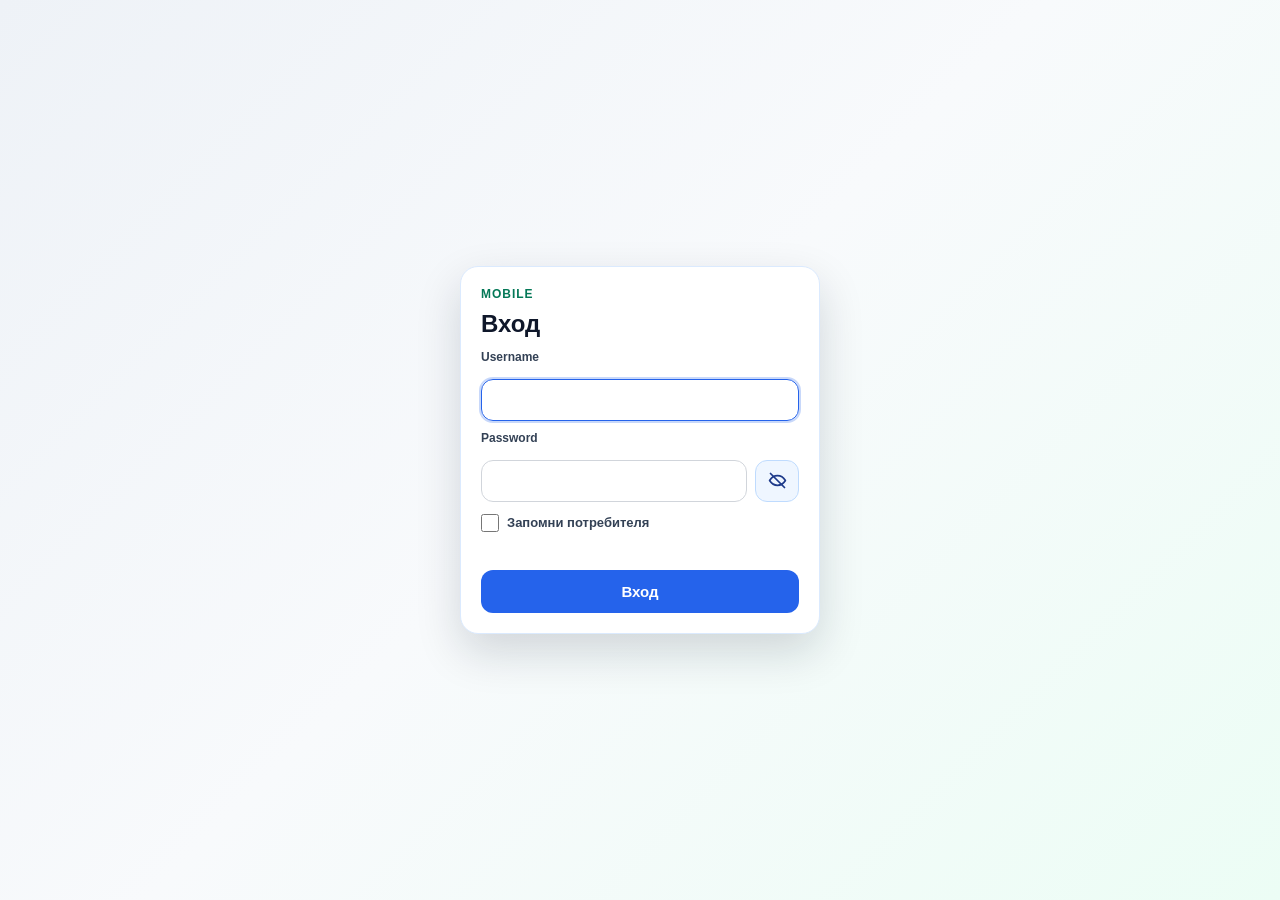
<file: index.html>
<!doctype html>
<html lang="bg">
<!-- Generated by Codex: modular v203 shell extracted from v202. -->
<head>
  <meta charset="utf-8" />
  <meta name="viewport" content="width=device-width, initial-scale=1" />
  <meta name="theme-color" content="#0f5f65" />
  <meta name="mobile-web-app-capable" content="yes" />
  <meta name="apple-mobile-web-app-capable" content="yes" />
  <meta name="apple-mobile-web-app-title" content="Отстъпки" />
  <meta name="apple-mobile-web-app-status-bar-style" content="default" />
  <title>История на отстъпки по хотели Mobile v203 Modular</title>
  <link rel="icon" href="data:," />
  <link rel="manifest" href="manifest.webmanifest?v=20260716-pwa-1" />
  <link rel="apple-touch-icon" href="assets/pwa-icon-192.png?v=20260716-pwa-1" />
  <link rel="stylesheet" href="assets/mobile.css?v=20260716-mobile-hide-week-header-1" />
</head>
<body class="mobile-auth-locked mobile-redesign-v1">
<div class="mobile-auth-screen no-print" id="mobileAuthScreen">
  <form class="mobile-auth-panel" id="mobileAuthForm" autocomplete="on">
    <div class="mobile-auth-kicker">Mobile</div>
    <h2>Вход</h2>
    <label for="mobileAuthUsername">Username</label>
    <input id="mobileAuthUsername" name="username" type="text" autocomplete="username" autocapitalize="none" spellcheck="false" />
    <label for="mobileAuthPassword">Password</label>
    <div class="mobile-auth-password-row">
      <input id="mobileAuthPassword" name="password" type="password" autocomplete="current-password" />
      <button class="mobile-auth-password-toggle" id="mobileAuthPasswordToggle" type="button" aria-label="Покажи паролата" aria-pressed="false">
        <svg class="mobile-auth-eye mobile-auth-eye-open" viewBox="0 0 24 24" aria-hidden="true">
          <path d="M2.5 12s3.5-6 9.5-6 9.5 6 9.5 6-3.5 6-9.5 6-9.5-6-9.5-6Z"></path>
          <circle cx="12" cy="12" r="2.8"></circle>
        </svg>
        <svg class="mobile-auth-eye mobile-auth-eye-closed" viewBox="0 0 24 24" aria-hidden="true">
          <path d="M3 12s3.4-5.5 9-5.5 9 5.5 9 5.5-3.4 5.5-9 5.5S3 12 3 12Z"></path>
          <path d="M4 4l16 16"></path>
        </svg>
      </button>
    </div>
    <label class="mobile-auth-remember">
      <input id="mobileAuthRemember" type="checkbox" />
      <span>Запомни потребителя</span>
    </label>
    <div class="mobile-auth-error" id="mobileAuthError" role="alert" aria-live="polite"></div>
    <button class="primary mobile-auth-submit" type="submit">Вход</button>
  </form>
</div>
<header>
  <button class="mobile-menu-btn no-print" id="mobileMenuBtn" type="button" aria-label="Отвори меню">☰ Меню</button>
  <h1>История на отстъпки по хотели Mobile v203 Modular</h1>
  <a class="top-nav-link rescheck-link no-print" href="https://svetlicha.github.io/EffectHotels/" target="_blank" rel="noopener">ResCheck</a>
  <a class="top-nav-link segments-link no-print" href="https://svetlicha.github.io/Segments/" target="_blank" rel="noopener">Segments</a>
</header>

<button class="sidebar-edge-toggle no-print" id="sidebarToggleBtn" type="button" aria-pressed="false" aria-label="Скрий лявото меню" title="Скрий лявото меню">◀</button>
<div class="mobile-sidebar-backdrop no-print" id="mobileSidebarBackdrop" aria-hidden="true"></div>

<div class="layout">
  <aside class="card sidebar">
    <button class="primary" id="newWeekBtn">Копирай седмица</button>
    <div class="search">
      <label for="searchInput">Търсене в историята</label>
      <input id="searchInput" type="search" placeholder="Хотел, секция, седмица, процент..." />
    </div>
    <div class="button-row">
      <button class="small" id="exportBtn">Експорт</button>
      <label class="file-label small" for="importInput">Импорт</label>
      <input class="hidden" id="importInput" type="file" accept="application/json" />
    </div>
    <div class="cloud-sync">
      <div class="cloud-sync-title">
        <h3><img class="google-drive-icon" src="[data-uri]" alt="" aria-hidden="true" /><span>Google Drive</span></h3>
        <button class="small cloud-url-toggle" id="toggleGoogleUrlBtn" type="button">URL</button>
      </div>
      <div id="googleUrlSettings" class="cloud-url-settings hidden">
        <label for="googleScriptUrlInput">Apps Script Web App URL</label>
        <input id="googleScriptUrlInput" type="url" placeholder="https://script.google.com/macros/s/.../exec" />
      </div>
      <div class="button-row">
        <button class="small hidden" id="testGoogleSyncBtn" type="button">Тест</button>
        <button class="small success" id="saveGoogleSyncBtn" type="button">Запази</button>
        <button class="small" id="loadGoogleSyncBtn" type="button">Зареди</button>
        <button class="small" id="googleBackupsBtn" type="button">Бекъпи</button>
      </div>
      <div id="googleBackupsPanel" class="google-backups-panel hidden">
        <div class="google-backups-head">
          <strong>Google backup-и</strong>
          <button class="small" id="refreshGoogleBackupsBtn" type="button">Обнови</button>
        </div>
        <div id="googleBackupsList" class="google-backups-list"></div>
        <button class="small google-backup-file-btn" id="chooseGoogleBackupFileBtn" type="button">Избери backup файл</button>
        <input class="hidden" id="googleBackupFileInput" type="file" accept="application/json,.json" />
      </div>
      <div id="googleSyncStatus" class="cloud-status">URL е скрит. Натисни „URL“ само ако трябва да го промениш.</div>
    </div>
    <div id="todayTasksPreview" class="today-tasks-preview hidden no-print" aria-live="polite"></div>
    <div class="notice">Данните се пазят в този браузър. Седмиците вляво са групирани по година и месец. За сигурност използвай „Експорт“, за да запазиш архивен JSON файл.</div>
    <div class="week-list" id="weekList"></div>
  </aside>
  <main class="card main" id="mainPanel"></main>
</div>

<template id="weekTemplate">
  <div>
    <div class="toolbar">
      <div>
        <div class="week-heading">
          <h2 id="weekTitle"></h2>
          <div class="week-options no-print">
            <button id="weekOptionsBtn" type="button">Опции ▾</button>
            <div id="weekOptionsMenu" class="week-options-menu hidden">
              <button id="duplicateWeekBtn" type="button">Дублирай за следваща седмица</button>
              <button id="printBtn" type="button">Принт / PDF</button>
              <button id="saveWeekOptionsBtn" class="primary" type="button">Запази</button>
              <button class="danger" id="deleteWeekBtn" type="button">Изтрий седмицата</button>
            </div>
          </div>
        </div>
        <div class="muted" id="updatedInfo"></div>
      </div>
    </div>

    <div class="form-grid no-print">
      <div><label for="startDate">Начална дата на седмицата</label><input id="startDate" type="text" inputmode="numeric" placeholder="дд.мм" data-calendar="true" readonly /></div>
      <div><label for="endDate">Крайна дата на седмицата</label><input id="endDate" type="text" inputmode="numeric" placeholder="дд.мм" data-calendar="true" readonly /></div>
      <div><label for="customTitle">Име на страницата</label><input id="customTitle" type="text" placeholder="Автоматично: 5.05 - 11.05" /></div>
    </div>

    <div class="quick-access-row no-print">
      <span class="quick-access-label">Бърз достъп:</span>
      <button class="small" type="button" data-quick-section="roomTypes">Типове стаи</button>
      <button class="small" type="button" data-quick-section="nights">Нощувки</button>
      <button class="small" type="button" data-quick-section="mapping">Мапинг</button>
      <button class="small" type="button" data-quick-section="prices">Цени</button>
      <button class="small" type="button" data-quick-section="ultra">Ултра Ол Инклузив</button>
      <button class="small" type="button" data-quick-section="discounts">Отстъпки по хотели</button>
      <button class="small" type="button" data-quick-section="discountReservations">Резервации с отстъпки</button>
      <button class="small" type="button" data-quick-section="form">Форма</button>
      <button class="small" type="button" data-quick-section="email">Таблица с имейли</button>
      <button class="small" type="button" data-quick-section="contracts">Договори</button>
      <button class="small" type="button" data-quick-section="tasks">Задачи</button>
      <button class="small" type="button" data-quick-section="cancellations">Анулации и Депозити</button>
      <div class="section-colors-wrap">
        <button class="small" id="sectionColorsToggle" type="button">🎨 Цветове</button>
        <div class="section-colors-panel hidden" id="sectionColorsPanel">
          <div class="section-colors-title">Цветове по раздели</div>
          <div class="section-colors-list" id="sectionColorsList"></div>
        </div>
      </div>
    </div>

    <section class="section no-print" id="tasksSection">
      <div class="section-title">
        <div>
          <button class="section-toggle" id="toggleTasksBtn" type="button">▶ Задачи</button>
          <p>Самостоятелен reminder календар: задачите се пазят по дата и се виждат във всяка седмица.</p>
        </div>
        <div class="section-save-actions no-print"><button class="primary small section-json-save-btn" data-section-save="tasks" type="button">Запази</button></div>
      </div>

      <div id="tasksEditor" class="hidden">
        <div class="tasks-layout">
          <div class="tasks-panel">
            <div class="tasks-toolbar">
              <div>
                <h4 id="tasksSelectedTitle">Задачи за днес</h4>
                <div class="tasks-summary" id="tasksSummary"></div>
              </div>
              <div class="button-row no-print" style="margin-top:0">
                <span class="task-date-badge" id="tasksSelectedBadge"></span>
                <button class="small" id="tasksTodayBtn" type="button">Днес</button>
              </div>
            </div>

            <div id="tasksDueReminders" class="task-reminders-box hidden"></div>



            <div class="task-search-card no-print">
              <div class="task-search-head">
                <strong>🔎 Търсене в задачи и бележки</strong>
                <span class="task-search-count" id="taskSearchCount"></span>
              </div>
              <div class="task-search-row">
                <input id="taskSearchInput" type="search" placeholder="Търси във всички задачи и бележки..." autocomplete="off" />
                <button class="small" id="clearTaskSearchBtn" type="button">Изчисти</button>
              </div>
              <div id="taskSearchResults" class="task-search-results hidden"></div>
            </div>

            <div class="task-add-row no-print">
              <div>
                <label for="newTaskInput">Нова задача</label>
                <textarea id="newTaskInput" rows="2" placeholder="Например: провери договор, изпрати оферта..."></textarea>
              </div>
              <div>
                <label for="newTaskDate">Дата</label>
                <input id="newTaskDate" class="task-date-input" type="date" />
              </div>
              <div class="task-reminder-picker-field">
                <label>Напомни</label>
                <input id="newTaskReminder" type="hidden" value="none" />
                <button id="newTaskReminderButton" class="task-reminder-button" type="button" title="Без напомняне" aria-label="Избери напомняне">🔔 <span id="newTaskReminderLabel">Без</span></button>
              </div>
              <button id="addTaskBtn" class="success" type="button">+ Добави</button>
            </div>

            <div id="tasksList" class="task-list"></div>
            <div class="task-notes-card">
              <div class="task-notes-head">
                <div>
                  <h4>Бележки за деня</h4>
                  <div class="muted">Свободно поле за бележки към избраната дата. Запазва се отделно за всеки ден.</div>
                </div>
                <button id="toggleTaskNotesToolbarBtn" class="small task-notes-format-toggle no-print" type="button" aria-expanded="false">Aa Формат</button>
              </div>
              <div class="task-notes-toolbar no-print hidden" id="taskNotesToolbar">
                <button type="button" data-task-note-cmd="bold"><b>B</b></button>
                <button type="button" data-task-note-cmd="italic"><i>I</i></button>
                <button type="button" data-task-note-cmd="underline"><u>U</u></button>
                <button type="button" class="task-notes-color-button red" data-task-note-cmd="foreRed">A червен</button>
                <button type="button" class="task-notes-color-button blue" data-task-note-cmd="foreBlue">A син</button>
                <button type="button" class="task-notes-color-button green" data-task-note-cmd="foreGreen">A зелен</button>
                <button type="button" class="task-notes-color-button mark-yellow" data-task-note-cmd="bgYellow">Фон жълт</button>
                <button type="button" class="task-notes-color-button mark-green" data-task-note-cmd="bgGreen">Фон зелен</button>
                <button type="button" class="task-notes-color-button mark-blue" data-task-note-cmd="bgBlue">Фон син</button>
                <span class="task-note-toolbar-separator"></span>
                <button type="button" data-task-note-cmd="insertUnorderedList">• Списък</button>
                <button type="button" data-task-note-cmd="insertOrderedList">1. Списък</button>
                <button type="button" data-task-note-cmd="insertCheckbox">☑ Отметка</button>
                <span class="task-note-toolbar-separator"></span>
                <button type="button" data-task-note-cmd="heading">Заглавие</button>
                <button type="button" data-task-note-cmd="paragraph">Текст</button>
                <button type="button" data-task-note-cmd="removeFormat">Изчисти формат</button>
              </div>
              <div id="taskNotesBox" class="task-notes-box" contenteditable="true" data-placeholder="Напиши бележки за деня... Можеш да използваш отметки, списъци, цветове и форматиране."></div>
              <div class="task-notes-hint">Бележките се записват автоматично. За отметка използвай бутона „☑ Отметка“. Във формат менюто можеш да сменяш цвета на текста или да маркираш с фон.</div>
            </div>

          </div>

          <div class="tasks-calendar-card no-print" id="tasksCalendarCard">
            <div class="tasks-calendar-heading"><span>📅 Календар</span><span id="tasksCalendarMiniInfo"></span></div>
            <div class="task-calendar-head">
              <button class="task-calendar-nav" id="tasksPrevMonthBtn" type="button">‹</button>
              <div class="task-calendar-title" id="tasksCalendarTitle"></div>
              <button class="task-calendar-nav" id="tasksNextMonthBtn" type="button">›</button>
            </div>
            <div class="task-calendar-grid" id="tasksCalendarGrid"><div class="tasks-calendar-loading">Календарът се зарежда...</div></div>
            <div class="tasks-calendar-note">Календарът е отделен от всички други раздели. Можеш да планираш бъдещи задачи и да избереш кога да се покажат като напомняне.</div>
          </div>
        </div>
      </div>
    </section>


    <section class="section no-print">
      <div class="section-title">
        <div>
          <button class="section-toggle" id="toggleHotelsBtn" type="button">▶ Хотели</button>
          <p>Тази секция е постоянна за всички седмици. Промяната на хотел важи навсякъде.</p>
        </div>
        <div class="section-save-actions no-print"><button class="primary small section-json-save-btn" data-section-save="hotels" type="button">Запази</button></div>
      </div>
      <div id="hotelsEditor" class="hidden">
        <div class="button-row"><button id="addHotelBtn">+ Добави хотел</button></div>
        <div class="hotel-tabs no-print" id="hotelManageTabs"></div>
        <div class="hotel-detail-panel" id="hotelDetailsPanel"></div>

        <div class="hotel-nights-section no-print" id="hotelNightsSection">
          <button class="section-toggle hotel-nights-toggle" id="toggleHotelNightsBtn" type="button">▶ Нощувки</button>
          <div id="hotelNightsPanel" class="hotel-nights-panel hidden"></div>
        </div>

      </div>
    </section>



    <section class="section" id="contractsSection">
      <div class="section-title">
        <div>
          <button class="section-toggle" id="toggleContractsBtn" type="button">▶ Договори</button>
          <p>Договори по хотели: бутон за всеки договор, запазен Google Drive PDF линк и Preview.</p>
        </div>
        <div class="section-save-actions no-print"><button class="primary small section-json-save-btn" data-section-save="contracts" type="button">Запази</button></div>
      </div>

      <div id="contractsEditor" class="hidden">
        <div class="contracts-layout">
          <div class="contracts-sidebar no-print">
            <h4>Хотел</h4>
            <div class="hotel-tabs contracts-hotel-tabs" id="contractsHotelTabs"></div>
            <h4 style="margin-top:14px">Договори</h4>
            <div class="contracts-button-list" id="contractButtons"></div>
            <div class="button-row" style="margin-top:8px">
              <button id="addContractBtn" class="success small" type="button">+ Добави договор</button>
            </div>
          </div>

          <div class="contracts-panel">
            <div class="contracts-toolbar">
              <div>
                <h4 id="contractsHotelTitle">Договори</h4>
                <div class="muted" id="contractsSummary"></div>
              </div>
              <div class="button-row no-print" style="margin-top:0">
                <button id="saveContractBtn" class="primary small" type="button">Запази договора</button>
                <button id="deleteContractBtn" class="danger small" type="button">Изтрий договора</button>
              </div>
            </div>

            <div id="contractsEmpty" class="contracts-empty hidden">Избери хотел и добави първия договор. Запазват се само име на бутон и Google Drive PDF линк за Preview.</div>

            <div id="contractEditorPanel" class="hidden">
              <div class="contract-fields no-print">
                <div>
                  <label for="contractNameInput">Име на бутона</label>
                  <input id="contractNameInput" type="text" placeholder="Например Договор 2026, Анекс, Early Booking..." />
                </div>
                <div>
                  <label for="contractUrlInput">Google Drive PDF линк</label>
                  <input id="contractUrlInput" type="text" placeholder="Постави линка към PDF договора от Google Drive..." />
                </div>
                <div class="button-row" style="margin-top:0">
                  <button id="refreshContractPreviewBtn" class="small" type="button">Preview</button>
                  <button id="openContractLinkBtn" class="small" type="button">Отвори</button>
                </div>
              </div>

              <div class="contract-preview-box">
                <div class="contract-preview-head">
                  <strong>PDF Preview</strong>
                  <span class="muted">PDF файлът трябва да е споделен в Google Drive с достъп за преглед.</span>
                </div>
                <div id="contractPreviewEmpty" class="contract-preview-empty">Постави Google Drive PDF линк и натисни Preview.</div>
                <iframe id="contractPreviewFrame" class="contract-preview-frame hidden" title="Contract PDF preview"></iframe>
              </div>
</div>
          </div>
        </div>
      </div>
    </section>

    <section class="section no-print" id="roomTypesSection">
      <div class="section-title">
        <div>
          <button class="section-toggle" id="toggleRoomTypesSectionBtn" type="button">▶ Типове стаи</button>
          <p>Тази секция също е постоянна за всички седмици. Типовете стаи важат навсякъде.</p>
        </div>
        <div class="section-save-actions no-print"><button class="primary small section-json-save-btn" data-section-save="roomTypes" type="button">Запази</button></div>
      </div>

      <div id="roomTypesSectionEditor" class="hidden">
        <div class="hotel-tabs no-print" id="roomManageHotelTabs"></div>
        <div class="room-info-buttons no-print" id="roomManageInfoButtons"></div>

        <div class="room-type-section">
          <div class="room-type-settings-header no-print">
            <button class="section-toggle" id="toggleRoomTypeSettingsBtn" type="button">▶ Настройки на типове стаи</button>
            <button class="section-toggle room-display-toggle" id="toggleRoomDisplayControlsBtn" type="button">▶ Подравняване и шрифт</button>
            <button class="section-toggle room-services-toggle" id="toggleRoomServicesBtn" type="button">▶ Услуги</button>
          </div>
<div id="roomDisplayControlsPanel" class="room-display-dropdown hidden no-print">
            <div class="room-display-controls">
              <div class="room-display-controls-title">
                <strong>Подравняване и шрифт: име на стаята</strong>
                <span class="room-display-status" id="roomNameDisplayStatus"></span>
              </div>
              <div class="button-row">
                <button class="small" id="moveRoomNameLeftBtn" type="button">← Име наляво</button>
                <button class="small" id="moveRoomNameRightBtn" type="button">Име надясно →</button>
                <button class="small" id="decreaseRoomNameFontBtn" type="button">A− име</button>
                <button class="small" id="increaseRoomNameFontBtn" type="button">A+ име</button>
              </div>
            </div>
            <div class="room-display-controls">
              <div class="room-display-controls-title">
                <strong>Размер: квадратура</strong>
                <span class="room-display-status" id="roomSquareDisplayStatus"></span>
              </div>
              <div class="button-row">
                <button class="small" id="decreaseRoomSquareFontBtn" type="button">A− м²</button>
                <button class="small" id="increaseRoomSquareFontBtn" type="button">A+ м²</button>
              </div>
            </div>
            <div class="room-display-controls">
              <div class="room-display-controls-title">
                <strong>Подравняване и шрифт: „Тип стая“</strong>
                <span class="room-display-status" id="roomDisplayStatus"></span>
              </div>
              <div class="button-row">
                <button class="small" id="moveRoomKindLeftBtn" type="button">← Тип стая наляво</button>
                <button class="small" id="moveRoomKindRightBtn" type="button">Тип стая надясно →</button>
                <button class="small" id="decreaseRoomInfoFontBtn" type="button">A− Тип стая</button>
                <button class="small" id="increaseRoomInfoFontBtn" type="button">A+ Тип стая</button>
              </div>
            </div>
            <div class="room-display-controls">
              <div class="room-display-controls-title">
                <strong>Подравняване и шрифт: капацитет + услуги</strong>
                <span class="room-display-status" id="roomExtraDisplayStatus"></span>
              </div>
              <div class="button-row">
                <button class="small" id="moveRoomExtraLeftBtn" type="button">← Капацитет/услуги наляво</button>
                <button class="small" id="moveRoomExtraRightBtn" type="button">Капацитет/услуги надясно →</button>
                <button class="small" id="decreaseRoomExtraFontBtn" type="button">A− капацитет/услуги</button>
                <button class="small" id="increaseRoomExtraFontBtn" type="button">A+ капацитет/услуги</button>
              </div>
            </div>
          </div>

          <div id="roomServicesPanel" class="room-services-dropdown hidden no-print">
            <div class="room-services-manager">
              <div class="room-services-manager-title">
                <div>
                  <h4>Услуги</h4>
                  <div class="muted">Добави услуга и свободен текст какво включва. После избирай услугата към типовете стаи.</div>
                </div>
                <button id="addRoomCatalogServiceBtn" class="success small" type="button">+ Добави услуга</button>
              </div>
              <div id="roomServicesCatalogList" class="room-services-catalog-list"></div>
            </div>
          </div>

          <div id="roomTypeSettingsEditor" class="hidden">

            <div class="button-row">
              <button id="addRoomTypeBtn" class="success" type="button">+ Добави стая</button>
            </div>
            <div class="room-type-list" id="roomTypeList"></div>
          </div>

          <div class="room-type-subtools no-print">
            <button class="section-toggle to-mappings-toggle" id="toggleToMappingsBtn" type="button">▶ Мапинги ТО</button>
          </div>

          <div id="toMappingsPanel" class="to-mappings-panel hidden no-print">
            <div class="to-mappings-head">
              <div>
                <h4>Мапинги ТО</h4>
                <div class="muted">Информационно меню: избери хотел, добави тур оператор и въведи неговите мапинги. Не е свързано с други секции.</div>
              </div>
              <div class="button-row">
                <button id="addToMappingHotelBtn" class="success small" type="button">+ Хотел</button>
                <button id="lockToMappingsBtn" class="small" type="button">🔓 Заключи</button>
              </div>
            </div>
            <div id="toMappingHotelsList" class="to-mapping-hotels-list"></div>
          </div>
        </div>
      </div>
    </section>


    <section class="section" id="pricesSection">
      <div class="section-title">
        <div>
          <button class="section-toggle" id="togglePricesBtn" type="button">▶ Цени</button>
          <p>Калкулаторът е обвързан с избрания хотел и канал. Въведени са цени за Алгара Бийч и Гранд Виктория.</p>
        </div>
        <div class="section-save-actions no-print"><button class="primary small section-json-save-btn" data-section-save="prices" type="button">Запази</button></div>
      </div>

      <div id="pricesEditor" class="hidden">
        <div class="hotel-tabs no-print" id="priceHotelTabs"></div>
        <div class="subsection-tabs no-print" id="priceSubsectionTabs"></div>
        <div id="priceCalculatorContent" class="prices-panel"></div>
      </div>
    </section>


    <section class="section" id="ultraSection">
      <div class="section-title">
        <div>
          <button class="section-toggle" id="toggleUltraBtn" type="button">▶ Ултра Ол Инклузив</button>
          <p>Информация само за хотелите Алгара Бийч и Гранд Виктория, защото само те имат Ultra All Inclusive.</p>
        </div>
        <div class="section-save-actions no-print"><button class="primary small section-json-save-btn" data-section-save="ultra" type="button">Запази</button></div>
      </div>

      <div id="ultraEditor" class="hidden">
        <div class="hotel-tabs ultra-tabs no-print" id="ultraHotelTabs"></div>
        <div class="ultra-panel">
          <div class="ultra-toolbar">
            <h4 id="ultraHotelTitle">Ултра Ол Инклузив</h4>
            <div class="button-row no-print" style="margin-top:0">
              <span class="ultra-lock-status" id="ultraLockStatus">Отключено</span>
              <button class="small" id="lockUltraInfoBtn" type="button">🔒 Заключи</button>
              <button class="primary small" id="saveUltraInfoBtn" type="button">Запази информацията</button>
              <button class="danger small" id="clearUltraInfoBtn" type="button">Изчисти текста</button>
            </div>
          </div>
          <div id="ultraInfoBox"
               class="ultra-info-box"
               contenteditable="true"
               data-placeholder="Тук въведи информацията за избрания хотел..."></div>
        </div>
      </div>
    </section>


    <section class="section" id="discountsSection">
      <div class="section-title">
        <div>
          <button class="section-toggle" id="toggleDiscountsBtn" type="button">▶ Отстъпки по хотели</button>
          <p>Първо избираш хотел, после канал. Когато смениш хотела тук, чек листът и оранжевата „Таблица с имейли“ вътре в раздела също се сменят към същия хотел.</p>
        </div>
        <div class="section-save-actions no-print"><button class="primary small section-json-save-btn" data-section-save="discounts" type="button">Запази</button></div>
      </div>

      <div id="discountsEditor" class="hidden">
      <div class="picker-grid no-print">
        <div><label for="hotelSelect">Избери хотел</label><select id="hotelSelect"></select></div>
        <div><label for="subsectionSelect">Избери канал</label><select id="subsectionSelect"></select></div>
        <div class="muted" id="summaryInfo"></div>
      </div>

      <div class="hotel-tabs no-print" id="hotelTabs"></div>
      <div class="room-info-buttons no-print" id="roomInfoButtons"></div>
      <div class="subsection-tabs no-print" id="subsectionTabs"></div>

      <div class="subsection-manager no-print">
        <div><label for="subsectionNameInput">Име на избрания канал</label><input id="subsectionNameInput" type="text" placeholder="Например Direct, Booking, Other..." /></div>
        <button id="addSubsectionBtn">+ Добави канал</button>
        <button id="copySubsectionBtn">Копирай канал</button>
        <button id="copySubsectionDataBtn" type="button">Копирай данни</button>
        <button class="danger" id="clearSubsectionDataBtn" type="button">Изтрий данни</button>
        <button class="danger" id="deleteSubsectionBtn">Изтрий канала</button>
      </div>

      <div id="discountLockedCopyLayout" class="discount-locked-copy-layout">
        <div id="lockedDiscountsView" class="discount-lock-view hidden"></div>

        <div id="discountTextExport" class="discount-text-export">
          <div class="discount-text-export-head">
            <div>
              <h4>Текст за копиране</h4>
              <p>Автоматично се прави от избрания хотел и канал.</p>
            </div>
            <button class="small" id="copyDiscountTextBtn" type="button">Копирай текста</button>
          </div>
          <textarea id="discountTextOutput" class="discount-text-output" readonly rows="4" placeholder="Тук ще се появи текстът във формат: 01.05.2026 – 02.05.2026 → 10%"></textarea>
        </div>
      </div>

      <div id="discountEditArea">
      <div class="table-wrap">
        <table>
          <thead>
            <tr class="discount-top-lock-row no-print">
              <th colspan="2" class="discount-top-lock-cell"><button id="lockDiscountsTopBtn" type="button">🔒 Заключи отстъпките</button></th>
              <th colspan="4"></th>
            </tr>
            <tr>
              <th class="no-print" style="width:58px">Мести</th>
              <th style="width:210px">Период</th>
              <th style="width:78px">%</th>
              <th>Бележка</th>
              <th class="no-print" style="width:88px">Нагоре/надолу</th>
              <th class="no-print" style="width:78px">Действие</th>
            </tr>
          </thead>
          <tbody id="periodsBody"></tbody>
        </table>
      </div>

      <div class="button-row no-print">
        <button class="success" id="addPeriodBtn">+ Добави период</button>
        <button class="primary" id="saveBtnPeriods">Запази</button>
        <button id="lockDiscountsBtn" type="button">🔒 Заключи отстъпките</button>
      </div>
      </div>


      <div class="email-table-nested-panel" id="emailSection">
        <div class="section-title">
          <div>
            <button class="section-toggle email-table-nested-toggle" id="toggleEmailTableBtn" type="button">▶ Таблица с имейли</button>
            <p>Оранжево падащо меню вътре в „Отстъпки по хотели“. Тук можеш да поставяш таблица от Outlook/Excel за избрания хотел.</p>
          </div>
          <div class="section-save-actions no-print"><button class="primary small section-json-save-btn" data-section-save="email" type="button">Запази</button></div>
        </div>

        <div id="emailTableEditor" class="hidden">
          <div class="hotel-tabs no-print" id="emailHotelTabs"></div>
          <div class="room-info-buttons no-print" id="emailRoomInfoButtons"></div>

          <div class="email-table-toolbar">
            <h4 id="emailTableHotelTitle">Таблица</h4>
            <div class="button-row no-print" style="margin-top:0">
              <button class="small" id="pinEmailTableBtn" type="button">📌 Закачи полето</button>
              <button class="danger small" id="clearEmailTableBtn">Изчисти таблицата</button>
            </div>
          </div>

          <div id="emailTableBox"
               class="email-table-box"
               contenteditable="true"
               data-placeholder="Натисни тук и постави таблицата от Outlook/Excel с Ctrl+V..."></div>
          <button id="unpinEmailFloatingBtn" class="unpin-email-floating hidden no-print" type="button">✕ Откачи</button>
        </div>
      </div>
      </div>
    </section>

    <section class="section" id="workFormSection">
      <div class="section-title">
        <div>
          <button class="section-toggle" id="toggleWorkFormBtn" type="button">▶ Форма</button>
          <p>Присъствена форма v14 с месечен изглед, седмично разпределение и настройки.</p>
        </div>
        <div class="section-save-actions no-print">
          <button class="small" id="importWorkFormBackupBtn" type="button">Импорт backup</button>
          <input id="workFormBackupInput" type="file" accept="application/json,.json" hidden>
          <button class="primary small section-json-save-btn" data-section-save="workForm" type="button">Запази</button>
        </div>
      </div>
      <div id="workFormEditor" class="hidden">
        <div class="work-form-embed-panel">
          <iframe id="workFormFrame" class="work-form-frame" title="Присъствена форма"></iframe>
        </div>
      </div>
    </section>

    <section class="section" id="discountReservationsSection">
      <div class="section-title">
        <div>
          <button class="section-toggle" id="toggleDiscountReservationsBtn" type="button">▶ Резервации с отстъпки</button>
          <p>Одобрени резервации с индивидуална отстъпка. Най-новата резервация се показва най-отгоре.</p>
        </div>
        <div class="section-save-actions no-print"><button class="primary small section-json-save-btn" data-section-save="discountReservations" type="button">Запази</button></div>
      </div>
      <div id="discountReservationsEditor" class="hidden">
        <div class="discount-reservations-panel">
          <div class="discount-reservations-toolbar">
            <div>
              <h4>Резервации с отстъпки</h4>
              <div class="discount-reservations-summary" id="discountReservationsSummary"></div>
            </div>
            <div class="discount-reservations-toolbar-actions">
              <button class="small" id="exportDiscountReservationsPdfBtn" type="button" title="Експорт като таблица за PDF">PDF</button>
              <button class="small" id="exportDiscountReservationsExcelBtn" type="button" title="Експорт като Excel таблица">Excel</button>
              <button class="discount-reservation-layout-btn" id="discountReservationLayoutBtn" type="button" aria-label="Настройки на полетата" title="Настройки на полетата">⚙</button>
              <button class="success" id="addDiscountReservationBtn" type="button">+ Добави резервация</button>
            </div>
          </div>
          <div id="discountReservationLayoutSettingsHost"></div>
          <div class="discount-reservation-list" id="discountReservationsList"></div>
        </div>
      </div>
    </section>


    <div id="pinnedEmailPanel" class="pinned-email-panel hidden no-print">
      <div class="pinned-email-header">
        <strong id="pinnedEmailTitle">Таблица</strong>
        <button id="pinnedEmailCloseBtn" type="button" title="Откачи таблицата">✕</button>
      </div>
      <div id="pinnedEmailBody" class="pinned-email-body"></div>
    </div>

    
<section class="section" id="checklistSection">
      <div class="section-title">
        <div>
          <button class="section-toggle" id="toggleChecklistBtn" type="button">▶ Чек лист</button>
          <p>Избери хотел и добави задачи. Отмятай ги с чекбокс, когато са готови за съответната седмица.</p>
        </div>
        <div class="section-save-actions no-print"><button class="primary small section-json-save-btn" data-section-save="checklist" type="button">Запази</button></div>
      </div>

      <div id="checklistEditor" class="hidden">
      <div class="checklist-layout">
        <div class="checklist-hotels no-print" id="checklistHotelList"></div>

        <div class="checklist-panel">
          <div class="checklist-panel-title">
            <h4 id="checklistHotelTitle">Чек лист</h4>
            <div class="muted" id="checklistSummary"></div>
          </div>

          <div class="checklist-items" id="checklistItems"></div>

          <div class="check-add-row no-print">
            <input id="newChecklistItemInput" type="text" placeholder="Нова задача за този хотел..." />
            <button id="addChecklistItemBtn" class="success">+ Добави задача</button>
          </div>
        </div>
      </div>
      </div>
    </section>

    <section class="section" id="cancellationsSection">
      <div class="section-title">
        <div>
          <button class="section-toggle" id="toggleCancellationsBtn" type="button">▶ Анулации и Депозити</button>
          <p>Информативен калкулатор за анулационни политики и бъдещ раздел за депозити.</p>
        </div>
        <div class="section-save-actions no-print"><button class="primary small section-json-save-btn" data-section-save="cancellations" type="button">Запази</button></div>
      </div>


      <div id="cancellationsEditor" class="hidden">
        <div class="cancellation-layout-v2">
          <div class="cancellation-hotels-panel no-print">
            <h4>Хотели</h4>
            <div class="muted">Избери хотел и настрой отделна анулационна политика.</div>
            <div id="cancellationHotelTabs" class="cancellation-hotel-tabs"></div>
          </div>
          <div id="cancellationPolicyResult" class="cancellation-main-panel"></div>
        </div>
      </div>
    </section>

    <section class="section" id="emailTxtSection">
      <div class="section-title">
        <div>
          <button class="section-toggle" id="toggleEmailTxtBtn" type="button">▶ Email TXT</button>
          <p>Редактируеми текстове за копиране. Само за Алгара Бийч и Гранд Виктория.</p>
        </div>
        <div class="section-save-actions no-print"><button class="primary small section-json-save-btn" data-section-save="emailTxt" type="button">Запази</button></div>
      </div>

      <div id="emailTxtEditor" class="hidden">
        <div class="email-txt-layout">
          <div class="email-txt-sidebar no-print">
            <h4>Хотел</h4>
            <div class="hotel-tabs" id="emailTxtHotelTabs"></div>
            <h4 style="margin-top:14px">Бутони</h4>
            <div class="email-txt-template-tabs" id="emailTxtTemplateTabs"></div>
            <div class="button-row email-txt-template-actions">
              <button id="addEmailTxtTemplateBtn" class="success small" type="button">+ Добави бутон</button>
              <button id="deleteEmailTxtTemplateBtn" class="danger small" type="button">Изтрий бутона</button>
            </div>
          </div>

          <div class="email-txt-panel">
            <div class="email-txt-toolbar">
              <div>
                <h4 id="emailTxtTitle">Email TXT</h4>
                <span id="emailTxtLockStatus" class="email-txt-status">Отключено</span>
              </div>
              <div class="email-txt-actions no-print">
                <button id="copyEmailTxtBtn" class="small" type="button">Копирай текста</button>
                <button id="lockEmailTxtBtn" class="success small" type="button">🔒 Заключи</button>
              </div>
            </div>

            <div class="email-txt-name-row no-print">
              <div>
                <label for="emailTxtButtonNameInput">Име на бутона</label>
                <input id="emailTxtButtonNameInput" type="text" placeholder="Например Groups Ultra All inclusive" />
              </div>
              <button id="renameEmailTxtTemplateBtn" type="button">Обнови името</button>
            </div>

            <div id="emailTxtBox"
                 class="email-txt-box"
                 contenteditable="true"
                 data-placeholder="Тук въведи текста. Можеш да поставяш форматиран текст с цветове, bold, таблици и др."></div>
            <div class="email-txt-copy-note">Копирането запазва форматирането, когато браузърът го позволява.</div>
          </div>
        </div>
      </div>
    </section>

    <div class="button-row no-print"><button id="saveBtn" class="primary">Запази</button></div>
  </div>
</template>

<button class="mobile-pwa-install no-print hidden" id="pwaInstallBtn" type="button">Инсталирай</button>

<nav class="mobile-bottom-nav no-print" id="mobileBottomNav" aria-label="Мобилно меню">
  <button type="button" data-mobile-target="discounts"><span>Отстъпки</span></button>
  <button type="button" data-mobile-target="form"><span>Форма</span></button>
  <button type="button" data-mobile-target="tasks"><span>Задачи</span></button>
  <button type="button" data-mobile-target="nights"><span>Нощувки</span></button>
  <button type="button" data-mobile-target="more"><span>Още</span></button>
</nav>

<div class="mobile-more-sheet no-print" id="mobileMoreSheet" aria-label="Още раздели">
  <div class="mobile-more-title">Още раздели</div>
  <div class="mobile-more-grid">
    <button type="button" data-mobile-more="hotels"><strong>Хотели</strong><small>основни данни</small></button>
    <button type="button" data-mobile-more="nights"><strong>Нощувки</strong><small>резултати и ADR</small></button>
    <button type="button" data-mobile-more="prices"><strong>Цени</strong><small>калкулатори</small></button>
    <button type="button" data-mobile-more="roomTypes"><strong>Типове стаи</strong><small>стаи и настройки</small></button>
    <button type="button" data-mobile-more="form"><strong>Форма</strong><small>присъствена форма</small></button>
    <button type="button" data-mobile-more="ultra"><strong>Ултра Ол Инклузив</strong><small>информация</small></button>
    <button type="button" data-mobile-more="emailTxt"><strong>Email TXT</strong><small>шаблони</small></button>
    <button type="button" data-mobile-more="email"><strong>Таблица с имейли</strong><small>в отстъпки</small></button>
    <button type="button" data-mobile-more="weeks"><strong>Архив</strong><small>backup и история</small></button>
  </div>
</div>


<script src="assets/section-loader.js"></script>
<script src="assets/algara-prices-v26-lite-data.js"></script>
<script src="assets/algara-lite-calculator.js"></script>
<script id="inlineWorkFormHtml" type="application/json">"<!DOCTYPE html>\n<html lang=\"bg\">\n<head>\n  <meta charset=\"UTF-8\" />\n  <meta name=\"viewport\" content=\"width=device-width, initial-scale=1.0\" />\n  <title>Присъствена форма v14<\/title>\n  <style>\n    :root {\n      --workday-bg: #eef7ff;\n      --weekend-bg: #fff2e2;\n      --work-cell-bg: #e9f8ec;\n      --leave-bg: #fff6bf;\n      --off-bg: #dbeafe;\n      --replace-bg: #ede9fe;\n      --border: #d7dce2;\n      --text: #1f2937;\n      --muted: #667085;\n      --primary: #1f6feb;\n      --card: #ffffff;\n      --page: #f4f6f8;\n      --form-scale: 1;\n      --stamp-color: #c62828;\n      --stamp-bg: #ffffff;\n      --cell-size: 30px;\n    }\n\n    * { box-sizing: border-box; }\n\n    body {\n      margin: 0;\n      background: var(--page);\n      font-family: Arial, sans-serif;\n      color: var(--text);\n    }\n\n    .attendance-app {\n      max-width: 1500px;\n      margin: 14px auto;\n      padding: 10px;\n    }\n\n    .app-card {\n      background: var(--card);\n      border: 1px solid var(--border);\n      border-radius: 16px;\n      box-shadow: 0 8px 24px rgba(15, 23, 42, 0.08);\n      overflow: hidden;\n    }\n\n    .app-header {\n      display: flex;\n      align-items: center;\n      justify-content: space-between;\n      gap: 12px;\n      padding: 14px 16px;\n      border-bottom: 1px solid var(--border);\n      background: linear-gradient(180deg, #ffffff, #f8fafc);\n    }\n\n    .app-header h1 {\n      margin: 0;\n      font-size: 21px;\n    }\n\n    .small-note {\n      color: var(--muted);\n      font-size: 12px;\n      margin-top: 3px;\n    }\n\n    .tabs {\n      display: flex;\n      gap: 8px;\n      flex-wrap: wrap;\n    }\n\n    .tab-btn,\n    button {\n      border: 0;\n      border-radius: 10px;\n      padding: 9px 12px;\n      cursor: pointer;\n      font-weight: 700;\n      background: #e9eef5;\n      color: #223044;\n    }\n\n    .tab-btn.active,\n    .primary-btn {\n      background: var(--primary);\n      color: #fff;\n    }\n\n    .danger-btn {\n      background: #c62828;\n      color: #fff;\n    }\n\n    .secondary-btn {\n      background: #475467;\n      color: #fff;\n    }\n\n    .soft-btn {\n      background: #f8fafc;\n      border: 1px solid var(--border);\n    }\n\n    .tab-panel {\n      display: none;\n      padding: 14px;\n    }\n\n    .tab-panel.active {\n      display: block;\n    }\n\n    .toolbar {\n      display: flex;\n      align-items: center;\n      justify-content: space-between;\n      gap: 12px;\n      flex-wrap: wrap;\n      margin-bottom: 12px;\n    }\n\n    .inline-tools {\n      display: flex;\n      align-items: center;\n      gap: 8px;\n      flex-wrap: wrap;\n    }\n\n    .year-box,\n    .week-box {\n      display: flex;\n      align-items: center;\n      gap: 8px;\n      background: #f8fafc;\n      border: 1px solid var(--border);\n      border-radius: 12px;\n      padding: 7px 9px;\n      flex-wrap: wrap;\n    }\n\n    .year-box input,\n    .week-box input {\n      width: 120px;\n      padding: 8px;\n      border: 1px solid var(--border);\n      border-radius: 8px;\n      font-size: 13px;\n      background: #fff;\n    }\n\n    .month-buttons {\n      display: flex;\n      gap: 6px;\n      flex-wrap: wrap;\n      margin-bottom: 10px;\n    }\n\n    .month-buttons button {\n      padding: 8px 10px;\n      border: 1px solid var(--border);\n      background: #fff;\n    }\n\n    .month-buttons button.active {\n      background: var(--primary);\n      color: #fff;\n      border-color: var(--primary);\n    }\n\n    .legend {\n      display: flex;\n      gap: 9px;\n      flex-wrap: wrap;\n      align-items: center;\n      margin-bottom: 10px;\n      color: var(--muted);\n      font-size: 12px;\n    }\n\n    .legend-item {\n      display: inline-flex;\n      align-items: center;\n      gap: 5px;\n    }\n\n    .swatch {\n      width: 16px;\n      height: 16px;\n      border-radius: 5px;\n      border: 1px solid var(--border);\n      display: inline-block;\n    }\n\n    .table-wrap {\n      overflow-x: auto;\n      overflow-y: auto;\n      border: 1px solid var(--border);\n      border-radius: 14px;\n      background: #fff;\n      max-height: 72vh;\n    }\n\n    table.att-table {\n      width: max-content;\n      min-width: 100%;\n      table-layout: fixed;\n      border-collapse: separate;\n      border-spacing: 0;\n      font-size: 10px;\n    }\n\n    table.week-table {\n      width: 100%;\n      min-width: 900px;\n      border-collapse: separate;\n      border-spacing: 0;\n      font-size: 13px;\n    }\n\n    .att-table th,\n    .att-table td,\n    .week-table th,\n    .week-table td {\n      border-right: 1px solid var(--border);\n      border-bottom: 1px solid var(--border);\n      text-align: center;\n      vertical-align: middle;\n      padding: 1px;\n    }\n\n    .att-table th,\n    .week-table th {\n      position: sticky;\n      top: 0;\n      z-index: 5;\n      background: #f8fafc;\n      font-weight: 800;\n    }\n\n    .att-table thead tr:nth-child(2) th {\n      top: 39px;\n      z-index: 5;\n      color: var(--muted);\n      font-size: 9px;\n    }\n\n    .employee-col {\n      position: sticky;\n      left: 0;\n      z-index: 7;\n      width: 126px;\n      min-width: 126px;\n      max-width: 126px;\n      background: #fff !important;\n      text-align: left !important;\n      padding-left: 5px !important;\n      box-shadow: 2px 0 0 rgba(15, 23, 42, 0.04);\n      font-size: 10px;\n    }\n\n    .employee-col .small-note {\n      font-size: 9px;\n    }\n\n    thead .employee-col {\n      z-index: 10;\n      background: #f8fafc !important;\n    }\n\n    .day-col {\n      width: auto;\n      min-width: 0;\n      height: 34px;\n    }\n\n    .summary-col {\n      width: 50px;\n      min-width: 50px;\n      background: #fbfcfe;\n      font-weight: 800;\n      font-size: 10px;\n    }\n\n    .workday { background: var(--workday-bg); }\n    .weekend { background: var(--weekend-bg); }\n\n    .day-header {\n      display: flex;\n      flex-direction: column;\n      align-items: center;\n      justify-content: center;\n      gap: 1px;\n      line-height: 1;\n      min-height: 38px;\n    }\n\n    .day-number {\n      font-weight: 900;\n      font-size: 10px;\n    }\n\n    .lock-btn {\n      width: 18px;\n      height: 15px;\n      min-width: 18px;\n      border-radius: 5px;\n      padding: 0;\n      font-size: 9px;\n      line-height: 14px;\n      background: #ffffff;\n      border: 1px solid var(--border);\n      color: #475467;\n      cursor: pointer;\n    }\n\n    .lock-btn.locked {\n      background: #334155;\n      border-color: #334155;\n      color: #ffffff;\n    }\n\n    .locked-date {\n      /* Заключените дати не се защриховат. Статусът се вижда само от катинара. */\n      cursor: help;\n    }\n\n    .locked-date-summary {\n      position: fixed;\n      z-index: 9999;\n      width: min(420px, calc(100vw - 28px));\n      max-height: min(70vh, 520px);\n      overflow: auto;\n      pointer-events: none;\n      opacity: 0;\n      transform: translateY(6px);\n      transition: opacity 120ms ease, transform 120ms ease;\n      padding: 14px;\n      border: 1px solid #cbd5e1;\n      border-radius: 14px;\n      background: rgba(255, 255, 255, 0.98);\n      box-shadow: 0 20px 44px rgba(15, 23, 42, 0.2);\n      color: #172033;\n      font-family: \"Segoe UI\", Arial, sans-serif;\n      text-align: left;\n    }\n\n    .locked-date-summary.active {\n      opacity: 1;\n      transform: translateY(0);\n    }\n\n    .locked-summary-head {\n      display: flex;\n      align-items: flex-start;\n      justify-content: space-between;\n      gap: 12px;\n      margin-bottom: 10px;\n      padding-bottom: 10px;\n      border-bottom: 1px solid #e2e8f0;\n    }\n\n    .locked-summary-title {\n      font-size: 15px;\n      font-weight: 900;\n      color: #0f172a;\n      line-height: 1.2;\n    }\n\n    .locked-summary-subtitle {\n      margin-top: 3px;\n      font-size: 12px;\n      color: #64748b;\n    }\n\n    .locked-summary-total {\n      min-width: 74px;\n      padding: 7px 9px;\n      border-radius: 10px;\n      background: #eff6ff;\n      color: #1d4ed8;\n      font-size: 12px;\n      font-weight: 900;\n      text-align: center;\n    }\n\n    .locked-summary-list {\n      display: grid;\n      gap: 8px;\n    }\n\n    .locked-summary-row {\n      display: grid;\n      grid-template-columns: minmax(90px, 1fr) minmax(120px, 1.25fr) 52px;\n      gap: 8px;\n      align-items: start;\n      padding: 9px;\n      border: 1px solid #e2e8f0;\n      border-radius: 12px;\n      background: #f8fafc;\n    }\n\n    .locked-summary-row.is-empty {\n      color: #94a3b8;\n      background: #ffffff;\n    }\n\n    .locked-summary-name {\n      font-size: 12px;\n      font-weight: 900;\n      color: #0f172a;\n      line-height: 1.25;\n    }\n\n    .locked-summary-meta {\n      display: grid;\n      gap: 3px;\n      font-size: 12px;\n      color: #334155;\n      line-height: 1.25;\n    }\n\n    .locked-summary-meta b {\n      color: #111827;\n    }\n\n    .locked-summary-note {\n      color: #b91c1c;\n      font-weight: 900;\n      font-style: normal;\n    }\n\n    .locked-summary-note.is-empty {\n      color: #94a3b8;\n      font-weight: 700;\n    }\n\n    .locked-summary-hours {\n      justify-self: end;\n      min-width: 44px;\n      padding: 5px 6px;\n      border-radius: 9px;\n      background: #ffffff;\n      border: 1px solid #dbe3ec;\n      font-size: 12px;\n      font-weight: 900;\n      text-align: center;\n      color: #0f172a;\n    }\n\n    .cell-btn {\n      display: flex;\n      flex-direction: column;\n      align-items: center;\n      justify-content: center;\n      min-height: 30px;\n      border-radius: 5px;\n      cursor: pointer;\n      user-select: none;\n      border: 1px solid transparent;\n      line-height: 1;\n      gap: 1px;\n      padding: 0;\n    }\n\n    .cell-btn:hover {\n      border-color: #94a3b8;\n      background: rgba(255, 255, 255, 0.58);\n    }\n\n    .cell-locked {\n      cursor: help;\n    }\n\n    .cell-work {\n      background: var(--work-cell-bg);\n      border-color: rgba(22, 163, 74, 0.20);\n    }\n\n    .cell-replace {\n      background: var(--replace-bg);\n      border-color: rgba(109, 40, 217, 0.22);\n    }\n\n    .cell-leave {\n      background: var(--leave-bg);\n      color: #805600;\n      font-weight: 900;\n    }\n\n    .cell-off {\n      background: var(--off-bg);\n      color: #0f3d73;\n      font-weight: 900;\n    }\n\n    .hours {\n      font-weight: 900;\n      font-size: 11px;\n      line-height: 1;\n    }\n\n    .hotel-duo {\n      display: flex;\n      flex-direction: column;\n      gap: 0;\n      align-items: center;\n      max-width: 36px;\n      overflow: hidden;\n    }\n\n    .hotel {\n      display: inline-block;\n      font-size: 7px;\n      color: var(--stamp-color);\n      font-weight: 900;\n      max-width: 38px;\n      overflow: hidden;\n      text-overflow: ellipsis;\n      white-space: nowrap;\n      line-height: 1;\n      border: 1px solid var(--stamp-color);\n      border-radius: 2px;\n      padding: 1px 2px;\n      background: var(--stamp-bg);\n      text-transform: uppercase;\n      letter-spacing: 0.2px;\n    }\n\n    .replace-label {\n      font-size: 7px;\n      color: #5b21b6;\n      font-weight: 800;\n      max-width: 34px;\n      overflow: hidden;\n      text-overflow: ellipsis;\n      white-space: nowrap;\n      line-height: 1;\n    }\n\n    .settings-grid {\n      display: grid;\n      grid-template-columns: 1fr;\n      gap: 14px;\n      align-items: start;\n    }\n\n    .settings-card {\n      border: 1px solid var(--border);\n      border-radius: 12px;\n      padding: 16px;\n      background: #fff;\n      box-shadow: 0 8px 22px rgba(15, 23, 42, 0.05);\n    }\n\n    .settings-card h3 {\n      margin: 0 0 12px;\n      padding-bottom: 9px;\n      border-bottom: 1px solid #eef2f7;\n      font-size: 16px;\n      color: #0f172a;\n    }\n\n    .form-grid {\n      display: grid;\n      grid-template-columns: repeat(auto-fit, minmax(190px, 1fr));\n      gap: 10px;\n    }\n\n    label.field {\n      display: flex;\n      flex-direction: column;\n      gap: 5px;\n      font-size: 13px;\n      font-weight: 700;\n      color: #344054;\n    }\n\n    input,\n    select,\n    textarea {\n      border: 1px solid var(--border);\n      border-radius: 9px;\n      padding: 9px;\n      font-size: 14px;\n      background: #fff;\n    }\n\n    input[data-date-picker] {\n      cursor: pointer;\n    }\n\n    textarea {\n      min-height: 86px;\n      resize: vertical;\n    }\n\n    .employee-settings {\n      display: grid;\n      gap: 9px;\n    }\n\n    .employee-settings-header {\n      display: grid;\n      grid-template-columns: 34px minmax(180px, 1fr) 140px 96px;\n      gap: 8px;\n      align-items: center;\n      padding: 0 10px 2px;\n      color: #64748b;\n      font-size: 11px;\n      font-weight: 900;\n      text-transform: uppercase;\n    }\n\n    .employee-row {\n      display: grid;\n      grid-template-columns: 34px minmax(180px, 1fr) 140px 96px;\n      gap: 8px;\n      align-items: center;\n      padding: 8px 10px;\n      border: 1px solid var(--border);\n      border-radius: 10px;\n      background: #f8fafc;\n    }\n\n    .row-number {\n      width: 34px;\n      height: 34px;\n      border-radius: 50%;\n      display: grid;\n      place-items: center;\n      font-weight: 900;\n      background: #eef2f7;\n    }\n\n    .hint-box {\n      background: #f8fafc;\n      border: 1px dashed #bcc6d3;\n      border-radius: 12px;\n      padding: 10px;\n      color: #475467;\n      font-size: 13px;\n      line-height: 1.45;\n      margin-bottom: 12px;\n    }\n\n    .week-summary {\n      display: grid;\n      gap: 8px;\n      margin: 12px 0;\n      color: #475467;\n      font-size: 13px;\n    }\n\n    .week-summary-row {\n      padding: 9px 10px;\n      border: 1px solid var(--border);\n      border-radius: 10px;\n      background: #f8fafc;\n    }\n\n    .week-table select,\n    .week-table input {\n      width: 100%;\n      min-width: 180px;\n    }\n\n    .color-picker-row {\n      display: grid;\n      grid-template-columns: 1fr auto;\n      gap: 10px;\n      align-items: end;\n    }\n\n    .color-preview-box {\n      width: 46px;\n      height: 46px;\n      border-radius: 10px;\n      border: 1px solid var(--border);\n      box-shadow: inset 0 0 0 2px rgba(255, 255, 255, 0.65);\n    }\n\n    .color-preview-text {\n      font-size: 12px;\n      color: var(--muted);\n      margin-top: 4px;\n      font-weight: 700;\n    }\n\n    .modal-backdrop {\n      display: none;\n      position: fixed;\n      inset: 0;\n      background: rgba(15, 23, 42, 0.55);\n      z-index: 1000;\n      align-items: center;\n      justify-content: center;\n      padding: 16px;\n    }\n\n    .modal-backdrop.active {\n      display: flex;\n    }\n\n    .modal {\n      width: min(620px, 100%);\n      background: #fff;\n      border-radius: 16px;\n      box-shadow: 0 24px 80px rgba(15, 23, 42, 0.35);\n      overflow: hidden;\n    }\n\n    .modal-header {\n      padding: 16px 18px;\n      border-bottom: 1px solid var(--border);\n      display: flex;\n      align-items: center;\n      justify-content: space-between;\n      gap: 10px;\n    }\n\n    .modal-header h3 {\n      margin: 0;\n    }\n\n    .modal-body {\n      padding: 16px 18px;\n      display: grid;\n      gap: 12px;\n    }\n\n    .modal-actions {\n      padding: 14px 18px;\n      border-top: 1px solid var(--border);\n      display: flex;\n      gap: 8px;\n      justify-content: flex-end;\n      flex-wrap: wrap;\n    }\n\n    .auto-hotel-note {\n      background: #f8fafc;\n      border: 1px solid var(--border);\n      border-radius: 10px;\n      padding: 9px 10px;\n      color: #475467;\n      font-size: 13px;\n    }\n\n    .date-picker {\n      position: fixed;\n      z-index: 2000;\n      width: 292px;\n      background: #ffffff;\n      border: 1px solid var(--border);\n      border-radius: 16px;\n      box-shadow: 0 18px 60px rgba(15, 23, 42, 0.25);\n      padding: 12px;\n      display: none;\n    }\n\n    .date-picker.active {\n      display: block;\n    }\n\n    .dp-head {\n      display: flex;\n      align-items: center;\n      justify-content: space-between;\n      gap: 8px;\n      margin-bottom: 10px;\n    }\n\n    .dp-title {\n      font-weight: 900;\n      font-size: 15px;\n    }\n\n    .dp-nav {\n      width: 34px;\n      height: 32px;\n      padding: 0;\n      border-radius: 10px;\n      background: #f1f5f9;\n    }\n\n    .dp-grid {\n      display: grid;\n      grid-template-columns: repeat(7, 1fr);\n      gap: 5px;\n    }\n\n    .dp-weekday {\n      color: var(--muted);\n      font-size: 12px;\n      text-align: center;\n      font-weight: 800;\n      padding: 4px 0;\n    }\n\n    .dp-day {\n      height: 34px;\n      border-radius: 10px;\n      display: grid;\n      place-items: center;\n      font-weight: 800;\n      cursor: pointer;\n      border: 1px solid transparent;\n      background: #fff;\n    }\n\n    .dp-day:hover {\n      background: #eff6ff;\n      border-color: #93c5fd;\n    }\n\n    .dp-day.other {\n      color: #c0c7d1;\n    }\n\n    .dp-day.weekend {\n      background: #fff7ed;\n    }\n\n    .dp-day.selected {\n      background: var(--primary);\n      color: #fff;\n    }\n\n    .dp-day.today:not(.selected) {\n      border-color: var(--primary);\n    }\n\n\n    .scale-control {\n      display: flex;\n      align-items: center;\n      gap: 8px;\n      background: #f8fafc;\n      border: 1px solid var(--border);\n      border-radius: 12px;\n      padding: 7px 10px;\n      font-size: 13px;\n      font-weight: 800;\n      color: #344054;\n    }\n\n    .scale-control input[type=\"range\"] {\n      width: 120px;\n      padding: 0;\n    }\n\n    .scale-value {\n      min-width: 48px;\n      text-align: right;\n      color: var(--primary);\n      font-weight: 900;\n    }\n\n    .att-table {\n      font-size: calc(10px * var(--form-scale));\n    }\n\n    .att-table .employee-col {\n      width: calc(126px * var(--form-scale));\n      min-width: calc(126px * var(--form-scale));\n      max-width: calc(126px * var(--form-scale));\n      font-size: calc(10px * var(--form-scale));\n    }\n\n    .att-table .employee-col .small-note {\n      font-size: calc(9px * var(--form-scale));\n    }\n\n    .att-table .day-col {\n      width: var(--cell-size);\n      min-width: var(--cell-size);\n      max-width: var(--cell-size);\n      height: calc(var(--cell-size) * 1.06);\n    }\n\n    .att-table .summary-col {\n      width: calc(50px * var(--form-scale));\n      min-width: calc(50px * var(--form-scale));\n      font-size: calc(10px * var(--form-scale));\n    }\n\n    .att-table .day-header {\n      min-height: calc(var(--cell-size) * 1.12);\n    }\n\n    .att-table .day-number {\n      font-size: calc(10px * var(--form-scale));\n    }\n\n    .att-table .lock-btn {\n      width: calc(var(--cell-size) * 0.55);\n      height: calc(var(--cell-size) * 0.46);\n      min-width: calc(var(--cell-size) * 0.55);\n      font-size: calc(9px * var(--form-scale));\n      line-height: calc(var(--cell-size) * 0.43);\n    }\n\n    .att-table .cell-btn {\n      min-height: calc(var(--cell-size) * 0.94);\n    }\n\n    .att-table .hours {\n      font-size: calc(11px * var(--form-scale));\n    }\n\n    .att-table .hotel-duo {\n      max-width: calc(var(--cell-size) * 1.2);\n    }\n\n    .att-table .hotel {\n      display: inline-block;\n      font-size: calc(7px * var(--form-scale));\n      color: var(--stamp-color);\n      font-weight: 900;\n      max-width: calc(42px * var(--form-scale));\n      border: 1px solid var(--stamp-color);\n      border-radius: calc(2px * var(--form-scale));\n      padding: calc(1px * var(--form-scale)) calc(2px * var(--form-scale));\n      background: var(--stamp-bg);\n      text-transform: uppercase;\n      letter-spacing: 0.2px;\n    }\n\n    .att-table .replace-label {\n      font-size: calc(7px * var(--form-scale));\n      max-width: calc(34px * var(--form-scale));\n    }\n\n\n    .employee-row {\n      cursor: grab;\n    }\n\n    .employee-row.dragging {\n      opacity: 0.45;\n      cursor: grabbing;\n    }\n\n    .drag-handle {\n      width: 34px;\n      height: 34px;\n      border-radius: 10px;\n      display: grid;\n      place-items: center;\n      font-weight: 900;\n      background: #eef2f7;\n      color: #475467;\n      user-select: none;\n    }\n\n    .hotel-toggle {\n      display: flex;\n      align-items: center;\n      gap: 6px;\n      font-size: 12px;\n      font-weight: 800;\n      color: #344054;\n      white-space: nowrap;\n    }\n\n    .hotel-toggle input {\n      width: 16px;\n      height: 16px;\n      padding: 0;\n    }\n\n    .employee-row.no-hotel-row {\n      background: #f8fafc;\n      border-radius: 10px;\n      padding: 4px;\n    }\n\n    .employee-row.no-hotel-row input[type=\"text\"] {\n      color: #667085;\n    }\n\n\n    .stamp-settings-box {\n      grid-column: 1 / -1;\n      border: 1px solid var(--border);\n      border-radius: 14px;\n      padding: 12px;\n      background: #f8fafc;\n    }\n\n    .stamp-settings-title {\n      font-size: 14px;\n      font-weight: 900;\n      color: #1f2937;\n      margin-bottom: 10px;\n    }\n\n    .stamp-preview-wrap {\n      display: flex;\n      align-items: center;\n      justify-content: center;\n      min-height: 54px;\n      border: 1px dashed #bcc6d3;\n      border-radius: 12px;\n      background: #fff;\n    }\n\n    #stampLivePreview {\n      max-width: 140px !important;\n      font-size: 13px !important;\n      padding: 5px 9px !important;\n      border-width: 2px !important;\n      border-radius: 4px !important;\n      line-height: 1.1 !important;\n    }\n\n    body.embedded {\n      background: #ffffff;\n    }\n\n    body.embedded .attendance-app {\n      max-width: none;\n      margin: 0;\n      padding: 0;\n    }\n\n    body.embedded .app-card {\n      border: 0;\n      border-radius: 0;\n      box-shadow: none;\n    }\n\n    body.embedded .app-header {\n      padding: 8px 10px;\n      gap: 8px;\n      justify-content: flex-end;\n    }\n\n    body.embedded .app-header > div:first-child {\n      display: none;\n    }\n\n    body.embedded .small-note {\n      font-size: 11px;\n    }\n\n    body.embedded .tab-panel {\n      padding: 8px;\n    }\n\n    body.embedded .toolbar {\n      margin-bottom: 8px;\n      gap: 8px;\n    }\n\n    body.embedded .toolbar h2 {\n      font-size: 17px;\n    }\n\n    body.embedded .toolbar > div:first-child .small-note {\n      display: none;\n    }\n\n    body.embedded button[onclick=\"saveCurrentDataIntoHTML()\"] {\n      display: none;\n    }\n\n    body.embedded .month-buttons {\n      margin-bottom: 7px;\n    }\n\n    body.embedded .legend {\n      margin-bottom: 7px;\n    }\n\n    body.embedded .table-wrap {\n      max-height: calc(82vh - 128px);\n      border-radius: 8px;\n    }\n\n    body.embedded .att-table th,\n    body.embedded .att-table td,\n    body.embedded .week-table th,\n    body.embedded .week-table td {\n      padding: 0;\n    }\n\n    body.embedded .employee-col {\n      width: 112px;\n      min-width: 112px;\n      max-width: 112px;\n    }\n\n    @media (max-width: 900px) {\n      .settings-grid { grid-template-columns: 1fr; }\n      .app-header {\n        align-items: flex-start;\n        flex-direction: column;\n      }\n\n      .employee-col {\n        width: 96px;\n        min-width: 96px;\n        max-width: 96px;\n        font-size: 9px;\n      }\n\n      .summary-col {\n        width: 42px;\n        min-width: 42px;\n        font-size: 9px;\n      }\n\n      .replace-label {\n        display: none;\n      }\n    }\n\n    @media (max-width: 640px) {\n      .employee-row,\n      .form-grid {\n        grid-template-columns: 1fr;\n      }\n    }\n\n    @media print {\n      .tabs,\n      .toolbar,\n      .month-buttons,\n      .legend,\n      .hint-box {\n        display: none !important;\n      }\n\n      .app-card {\n        box-shadow: none;\n        border: none;\n      }\n\n      body {\n        background: white;\n      }\n    }\n  <\/style>\n<\/head>\n<body>\n  <div class=\"attendance-app\">\n    <div class=\"app-card\">\n      <div class=\"app-header\">\n        <div>\n          <h1>Присъствена форма<\/h1>\n          <div class=\"small-note\" id=\"departmentLabel\">Отдел: Резервации<\/div>\n        <\/div>\n\n        <div class=\"tabs\">\n          <button class=\"tab-btn active\" data-tab=\"formPanel\">Форма<\/button>\n          <button class=\"tab-btn\" data-tab=\"weeklyPanel\">Седмично разпределение<\/button>\n          <button class=\"tab-btn\" data-tab=\"settingsPanel\">Настройки<\/button>\n        <\/div>\n      <\/div>\n\n      <section id=\"formPanel\" class=\"tab-panel active\">\n        <div class=\"toolbar\">\n          <div>\n            <h2 style=\"margin:0;\">Форма по месеци<\/h2>\n            <div class=\"small-note\">Клик върху клетка сменя: 8 → П → О → +. Десен клик отваря подробна редакция.<\/div>\n          <\/div>\n\n          <div class=\"inline-tools\">\n            <div class=\"year-box\">\n              <b>Година:<\/b>\n              <input id=\"yearInput\" type=\"number\" min=\"2020\" max=\"2100\" />\n              <button class=\"primary-btn\" onclick=\"renderAttendanceTable()\">Покажи<\/button>\n            <\/div>\n            <button class=\"secondary-btn\" onclick=\"window.print()\">Принт<\/button>\n            <button class=\"primary-btn\" onclick=\"saveCurrentDataIntoHTML()\">Запази в HTML<\/button>\n            <div class=\"scale-control\">\n              <span>Таблица<\/span>\n              <input id=\"formScale\" type=\"range\" min=\"70\" max=\"140\" step=\"5\" oninput=\"setFormScale(this.value)\" />\n              <span id=\"formScaleValue\" class=\"scale-value\">100%<\/span>\n            <\/div>\n            <div class=\"scale-control\">\n              <span>Квадратчета<\/span>\n              <input id=\"cellSize\" type=\"range\" min=\"22\" max=\"52\" step=\"1\" oninput=\"setCellSize(this.value)\" />\n              <span id=\"cellSizeValue\" class=\"scale-value\">30px<\/span>\n            <\/div>\n          <\/div>\n        <\/div>\n\n        <div id=\"monthButtons\" class=\"month-buttons\"><\/div>\n\n        <div class=\"legend\">\n          <span class=\"legend-item\"><b>Клик:<\/b> 8 → П → О → +<\/span>\n          <span class=\"legend-item\"><b>Десен клик:<\/b> хотел/заместване<\/span>\n          <span class=\"legend-item\"><b>Катинар:<\/b> заключва дата без защриховане<\/span>\n          <span class=\"legend-item\"><span class=\"swatch\" style=\"background: var(--workday-bg);\"><\/span> работен ден<\/span>\n          <span class=\"legend-item\"><span class=\"swatch\" style=\"background: var(--weekend-bg);\"><\/span> почивен ден<\/span>\n          <span class=\"legend-item\"><span class=\"swatch\" style=\"background: var(--work-cell-bg);\"><\/span> работа<\/span>\n          <span class=\"legend-item\"><span class=\"swatch\" style=\"background: var(--replace-bg);\"><\/span> замества<\/span>\n          <span class=\"legend-item\"><span class=\"swatch\" style=\"background: var(--leave-bg);\"><\/span> О = отпуск<\/span>\n          <span class=\"legend-item\"><span class=\"swatch\" style=\"background: var(--off-bg);\"><\/span> П = почивка<\/span>\n        <\/div>\n\n        <div class=\"table-wrap\">\n          <table id=\"attendanceTable\" class=\"att-table\"><\/table>\n        <\/div>\n      <\/section>\n\n      <section id=\"weeklyPanel\" class=\"tab-panel\">\n        <div class=\"toolbar\">\n          <div>\n            <h2 style=\"margin:0;\">Седмично разпределение по хотели<\/h2>\n            <div class=\"small-note\">Календарът е модерен, започва от понеделник и използва формат dd.mm.yyyy.<\/div>\n          <\/div>\n\n          <div class=\"week-box\">\n            <button class=\"soft-btn\" onclick=\"shiftWeek(-7)\">◀<\/button>\n            <b>Седмица:<\/b>\n            <input id=\"weekPicker\" data-date-picker=\"1\" placeholder=\"dd.mm.yyyy\" onchange=\"setWeekFromPicker()\" />\n            <button class=\"soft-btn\" onclick=\"shiftWeek(7)\">▶<\/button>\n          <\/div>\n        <\/div>\n\n        <div class=\"hint-box\" id=\"weekRangeLabel\"><\/div>\n\n        <div class=\"table-wrap\" style=\"overflow-x:auto; max-height:none;\">\n          <table class=\"week-table\">\n            <thead>\n              <tr>\n                <th style=\"width:220px;\">Служител<\/th>\n                <th>Основен хотел за седмицата<\/th>\n                <th>Бележка<\/th>\n              <\/tr>\n            <\/thead>\n            <tbody id=\"weeklyAssignmentBody\"><\/tbody>\n          <\/table>\n        <\/div>\n\n        <div style=\"display:flex; gap:8px; flex-wrap:wrap; margin-top:14px;\">\n          <button class=\"primary-btn\" onclick=\"saveWeeklyAssignments()\">Запази седмицата<\/button>\n          <button class=\"secondary-btn\" onclick=\"copyPreviousWeek()\">Копирай от предишната седмица<\/button>\n          <button class=\"danger-btn\" onclick=\"clearCurrentWeek()\">Изчисти тази седмица<\/button>\n        <\/div>\n\n        <div class=\"week-summary\" id=\"weekSummary\"><\/div>\n      <\/section>\n\n      <section id=\"settingsPanel\" class=\"tab-panel\">\n        <div class=\"hint-box\">\n          Всички служители са в един отдел. Служителите могат да се разместват с плъзгане. Отметката „Хотел“ показва автоматичен печат от седмичното разпределение. Ако е изключена, печат се показва само при ръчно избран хотел за конкретен ден.\n        <\/div>\n\n        <div class=\"settings-grid\">\n          <div class=\"settings-card\">\n            <h3>Общ отдел<\/h3>\n            <label class=\"field\">\n              Име на отдел\n              <input id=\"departmentInput\" type=\"text\" placeholder=\"Напр. Резервации\" />\n            <\/label>\n            <div style=\"margin-top:12px;\">\n              <button class=\"primary-btn\" onclick=\"saveDepartment()\">Запази отдел<\/button>\n            <\/div>\n          <\/div>\n\n          <div class=\"settings-card\">\n            <h3>Цветове<\/h3>\n            <div class=\"form-grid\">\n              <div class=\"color-picker-row\">\n                <label class=\"field\">\n                  Цвят на работните дни\n                  <input id=\"workdayColor\" type=\"color\" oninput=\"previewSelectedColors()\" />\n                  <span id=\"workdayColorText\" class=\"color-preview-text\"><\/span>\n                <\/label>\n                <div id=\"workdayColorPreview\" class=\"color-preview-box\"><\/div>\n              <\/div>\n\n              <div class=\"color-picker-row\">\n                <label class=\"field\">\n                  Цвят на почивните дни\n                  <input id=\"weekendColor\" type=\"color\" oninput=\"previewSelectedColors()\" />\n                  <span id=\"weekendColorText\" class=\"color-preview-text\"><\/span>\n                <\/label>\n                <div id=\"weekendColorPreview\" class=\"color-preview-box\"><\/div>\n              <\/div>\n\n              <div class=\"color-picker-row\">\n                <label class=\"field\">\n                  Цвят на работена клетка\n                  <input id=\"workCellColor\" type=\"color\" oninput=\"previewSelectedColors()\" />\n                  <span id=\"workCellColorText\" class=\"color-preview-text\"><\/span>\n                <\/label>\n                <div id=\"workCellColorPreview\" class=\"color-preview-box\"><\/div>\n              <\/div>\n\n              <div class=\"color-picker-row\">\n                <label class=\"field\">\n                  Цвят на отпуск\n                  <input id=\"leaveColor\" type=\"color\" oninput=\"previewSelectedColors()\" />\n                  <span id=\"leaveColorText\" class=\"color-preview-text\"><\/span>\n                <\/label>\n                <div id=\"leaveColorPreview\" class=\"color-preview-box\"><\/div>\n              <\/div>\n\n              <div class=\"color-picker-row\">\n                <label class=\"field\">\n                  Цвят на П - почивен ден\n                  <input id=\"offColor\" type=\"color\" oninput=\"previewSelectedColors()\" />\n                  <span id=\"offColorText\" class=\"color-preview-text\"><\/span>\n                <\/label>\n                <div id=\"offColorPreview\" class=\"color-preview-box\"><\/div>\n              <\/div>\n\n              <div class=\"stamp-settings-box\">\n                <div class=\"stamp-settings-title\">Печат за хотел в клетката<\/div>\n\n                <div class=\"form-grid\">\n                  <div class=\"color-picker-row\">\n                    <label class=\"field\">\n                      Текст и рамка\n                      <input id=\"stampColor\" type=\"color\" oninput=\"previewSelectedColors(); applyLiveStampPreview(true);\" />\n                      <span id=\"stampColorText\" class=\"color-preview-text\"><\/span>\n                    <\/label>\n                    <div id=\"stampColorPreview\" class=\"color-preview-box\"><\/div>\n                  <\/div>\n\n                  <div class=\"color-picker-row\">\n                    <label class=\"field\">\n                      Фон на печата\n                      <input id=\"stampBg\" type=\"color\" oninput=\"previewSelectedColors(); applyLiveStampPreview(true);\" />\n                      <span id=\"stampBgText\" class=\"color-preview-text\"><\/span>\n                    <\/label>\n                    <div id=\"stampBgPreview\" class=\"color-preview-box\"><\/div>\n                  <\/div>\n                <\/div>\n\n                <div style=\"margin-top:10px;\">\n                  <div class=\"color-preview-text\" style=\"margin-bottom:6px;\">Преглед<\/div>\n                  <div class=\"stamp-preview-wrap\">\n                    <div id=\"stampLivePreview\" class=\"hotel\">ALGARA<\/div>\n                  <\/div>\n                <\/div>\n              <\/div>\n            <\/div>\n            <div style=\"margin-top:12px; display:flex; gap:8px; flex-wrap:wrap;\">\n              <button class=\"primary-btn\" onclick=\"saveColors()\">Запази цветове<\/button>\n              <button class=\"secondary-btn\" onclick=\"resetColors()\">Върни стандартни<\/button>\n            <\/div>\n          <\/div>\n\n          <div class=\"settings-card\">\n            <h3>Служители<\/h3>\n            <div class=\"employee-settings-header\" aria-hidden=\"true\">\n              <span><\/span>\n              <span>Име<\/span>\n              <span>Назначен<\/span>\n              <span>Хотел<\/span>\n            <\/div>\n            <div id=\"employeeSettings\" class=\"employee-settings\"><\/div>\n            <div style=\"margin-top:12px;\">\n              <button class=\"primary-btn\" onclick=\"saveEmployees()\">Запази служители<\/button>\n            <\/div>\n          <\/div>\n\n          <div class=\"settings-card\">\n            <h3>Хотели<\/h3>\n            <label class=\"field\">\n              Хотели, по един на ред\n              <textarea id=\"hotelsTextarea\"><\/textarea>\n            <\/label>\n            <div style=\"margin-top:12px;\">\n              <button class=\"primary-btn\" onclick=\"saveHotels()\">Запази хотели<\/button>\n            <\/div>\n          <\/div>\n        <\/div>\n      <\/section>\n    <\/div>\n  <\/div>\n\n  <div id=\"cellModal\" class=\"modal-backdrop\" onclick=\"closeCellEditorByBackdrop(event)\">\n    <div class=\"modal\">\n      <div class=\"modal-header\">\n        <div>\n          <h3>Редакция на ден<\/h3>\n          <div class=\"small-note\" id=\"cellEditorTitle\"><\/div>\n        <\/div>\n        <button class=\"soft-btn\" onclick=\"closeCellEditor()\">X<\/button>\n      <\/div>\n\n      <div class=\"modal-body\">\n        <input id=\"cellEmployeeIndex\" type=\"hidden\" />\n        <input id=\"cellDate\" type=\"hidden\" />\n\n        <div class=\"form-grid\">\n          <label class=\"field\">\n            Статус\n            <select id=\"cellStatus\" onchange=\"toggleCellEditorFields()\">\n              <option value=\"\">Празно<\/option>\n              <option value=\"work\">Работа<\/option>\n              <option value=\"leave\">О - отпуск<\/option>\n              <option value=\"off\">П - почивка<\/option>\n            <\/select>\n          <\/label>\n\n          <label class=\"field\">\n            Часове\n            <input id=\"cellHours\" type=\"number\" min=\"0\" max=\"24\" step=\"0.5\" value=\"8\" />\n          <\/label>\n\n          <label class=\"field\">\n            Хотел 1\n            <select id=\"cellHotel\"><\/select>\n          <\/label>\n\n          <label class=\"field\">\n            Хотел 2 / допълнителен\n            <select id=\"cellHotel2\"><\/select>\n          <\/label>\n\n          <label class=\"field\">\n            Замества\n            <select id=\"cellReplaces\" onchange=\"handleReplacesChange()\"><\/select>\n          <\/label>\n        <\/div>\n\n        <div class=\"auto-hotel-note\" id=\"cellAutoHotelNote\"><\/div>\n\n        <label class=\"field\">\n          Бележка\n          <textarea id=\"cellNote\" placeholder=\"Напр. замества колега, извънредно, уточнение...\"><\/textarea>\n        <\/label>\n      <\/div>\n\n      <div class=\"modal-actions\">\n        <button class=\"danger-btn\" onclick=\"deleteCellRecord()\">Изчисти деня<\/button>\n        <button class=\"secondary-btn\" onclick=\"closeCellEditor()\">Отказ<\/button>\n        <button class=\"primary-btn\" onclick=\"saveCellRecord()\">Запази<\/button>\n      <\/div>\n    <\/div>\n  <\/div>\n\n  <div id=\"lockedDateSummary\" class=\"locked-date-summary\" aria-hidden=\"true\"><\/div>\n  <div id=\"datePicker\" class=\"date-picker\"><\/div>\n\n  <script id=\"embeddedAttendanceData\" type=\"application/json\">{}<\/script>\n\n  <script>\n    const STORAGE_KEY = \"attendance_month_form_weekly_v7\";\n\n    const monthsBG = [\n      \"Януари\", \"Февруари\", \"Март\", \"Април\", \"Май\", \"Юни\",\n      \"Юли\", \"Август\", \"Септември\", \"Октомври\", \"Ноември\", \"Декември\"\n    ];\n\n    const weekdaysBG = [\"Нд\", \"Пн\", \"Вт\", \"Ср\", \"Чт\", \"Пт\", \"Сб\"];\n    const weekdaysMondayBG = [\"Пн\", \"Вт\", \"Ср\", \"Чт\", \"Пт\", \"Сб\", \"Нд\"];\n\n    const defaultState = {\n      selectedMonth: new Date().getMonth(),\n      selectedYear: new Date().getFullYear(),\n      selectedWeekStart: getMondayISO(new Date()),\n      department: \"Резервации\",\n      colors: {\n        workday: \"#eef7ff\",\n        weekend: \"#fff2e2\",\n        workCell: \"#e9f8ec\",\n        leave: \"#fff6bf\",\n        off: \"#dbeafe\",\n        stampColor: \"#c62828\",\n        stampBg: \"#ffffff\"\n      },\n      employees: [\n        { name: \"Служител 1\", hireDate: \"\", showHotel: true },\n        { name: \"Служител 2\", hireDate: \"\", showHotel: true },\n        { name: \"Служител 3\", hireDate: \"\", showHotel: true },\n        { name: \"Служител 4\", hireDate: \"\", showHotel: true },\n        { name: \"Служител 5\", hireDate: \"\", showHotel: true }\n      ],\n      hotels: [\n        \"Effect Algara Beach\",\n        \"Effect Grand Victoria\",\n        \"Effect Saint Mina\",\n        \"Villa Azura\",\n        \"Malina Residence\"\n      ],\n      weeklyAssignments: {},\n      records: {},\n      lockedDates: {},\n      formScale: 100,\n      cellSize: 30,\n      updatedAt: 0\n    };\n\n    let state = loadState();\n    let datePickerState = { input: null, viewYear: null, viewMonth: null };\n\n    function normalizeState(parsed) {\n      if (!parsed || typeof parsed !== \"object\") return structuredClone(defaultState);\n\n      return {\n        ...structuredClone(defaultState),\n        ...parsed,\n        colors: { ...defaultState.colors, ...(parsed.colors || {}) },\n        employees: parsed.employees?.length ? parsed.employees.map((emp, index) => ({\n          name: emp.name || `Служител ${index + 1}`,\n          hireDate: emp.hireDate || \"\",\n          showHotel: emp.showHotel !== false\n        })) : structuredClone(defaultState.employees),\n        hotels: parsed.hotels?.length ? parsed.hotels : structuredClone(defaultState.hotels),\n        weeklyAssignments: parsed.weeklyAssignments || {},\n        records: parsed.records || {},\n        lockedDates: parsed.lockedDates || {},\n        formScale: Number(parsed.formScale || 100),\n        cellSize: Number(parsed.cellSize || 30),\n        updatedAt: Number(parsed.updatedAt || 0)\n      };\n    }\n\n    function getEmbeddedState() {\n      const dataScript = document.getElementById(\"embeddedAttendanceData\");\n      if (!dataScript) return null;\n\n      const raw = dataScript.textContent.trim();\n      if (!raw || raw === \"{}\") return null;\n\n      try {\n        return JSON.parse(raw);\n      } catch {\n        return null;\n      }\n    }\n\n    function getLocalSavedState() {\n      const saved = localStorage.getItem(STORAGE_KEY);\n      if (!saved) return null;\n\n      try {\n        return JSON.parse(saved);\n      } catch {\n        return null;\n      }\n    }\n\n    function loadState() {\n      const parentState = getParentSavedState();\n      if (parentState) return normalizeState(parentState);\n\n      const embedded = getEmbeddedState();\n      const local = getLocalSavedState();\n\n      if (!embedded && !local) {\n        return structuredClone(defaultState);\n      }\n\n      if (embedded && local) {\n        const embeddedTime = Number(embedded.updatedAt || 0);\n        const localTime = Number(local.updatedAt || 0);\n        return normalizeState(localTime > embeddedTime ? local : embedded);\n      }\n\n      return normalizeState(local || embedded);\n    }\n\n    function saveState() {\n      state.updatedAt = Date.now();\n      localStorage.setItem(STORAGE_KEY, JSON.stringify(state));\n      syncStateToParent();\n    }\n\n    function getParentSavedState() {\n      try {\n        if (window.parent && window.parent !== window && typeof window.parent.getEmbeddedWorkFormState === \"function\") {\n          const parentState = window.parent.getEmbeddedWorkFormState();\n          if (parentState && Object.keys(parentState).length) return parentState;\n        }\n      } catch {\n        return null;\n      }\n\n      return null;\n    }\n\n    function syncStateToParent() {\n      try {\n        if (window.parent && window.parent !== window && typeof window.parent.setEmbeddedWorkFormState === \"function\") {\n          window.parent.setEmbeddedWorkFormState(state, { save: true });\n        }\n      } catch {}\n    }\n\n    function getAttendanceFormState() {\n      return normalizeState(state);\n    }\n\n    function renderAll() {\n      document.getElementById(\"yearInput\").value = state.selectedYear;\n      document.getElementById(\"departmentInput\").value = state.department || \"Резервации\";\n      applyColors();\n      renderDepartment();\n      renderMonthButtons();\n      renderEmployeeSettings();\n      renderHotelsSettings();\n      renderWeeklyPanel();\n      applyFormScale();\n      renderAttendanceTable();\n    }\n\n    function setAttendanceFormState(nextState, options = {}) {\n      state = normalizeState(nextState);\n      if (options.saveLocal !== false) {\n        localStorage.setItem(STORAGE_KEY, JSON.stringify(state));\n      }\n      if (options.render !== false) {\n        renderAll();\n      }\n    }\n\n    window.getAttendanceFormState = getAttendanceFormState;\n    window.setAttendanceFormState = setAttendanceFormState;\n\n    function saveCurrentDataIntoHTML() {\n      saveState();\n      closeCellEditor();\n      closeDatePicker();\n\n      const dataScript = document.getElementById(\"embeddedAttendanceData\");\n      if (dataScript) {\n        dataScript.textContent = JSON.stringify(state);\n      }\n\n      const htmlContent = \"<!DOCTYPE html>\\\\n\" + document.documentElement.outerHTML;\n      const blob = new Blob([htmlContent], { type: \"text/html;charset=utf-8\" });\n      const url = URL.createObjectURL(blob);\n      const link = document.createElement(\"a\");\n\n      const now = new Date();\n      const yyyy = now.getFullYear();\n      const mm = String(now.getMonth() + 1).padStart(2, \"0\");\n      const dd = String(now.getDate()).padStart(2, \"0\");\n\n      link.href = url;\n      link.download = `prisastvena_forma_saved_${dd}-${mm}-${yyyy}.html`;\n      document.body.appendChild(link);\n      link.click();\n      document.body.removeChild(link);\n      URL.revokeObjectURL(url);\n    }\n\n    function boot() {\n      if (window.parent && window.parent !== window) document.body.classList.add(\"embedded\");\n      initTabs();\n      initModernDatePicker();\n\n      document.getElementById(\"yearInput\").value = state.selectedYear;\n      document.getElementById(\"departmentInput\").value = state.department || \"Резервации\";\n\n      applyColors();\n      renderDepartment();\n      renderMonthButtons();\n      renderEmployeeSettings();\n      renderHotelsSettings();\n      renderWeeklyPanel();\n      applyFormScale();\n      renderAttendanceTable();\n\n      document.addEventListener(\"keydown\", event => {\n        if (event.key === \"Escape\") {\n          closeCellEditor();\n          closeDatePicker();\n          hideLockedDateSummary();\n        }\n      });\n\n      document.addEventListener(\"click\", event => {\n        if (!event.target.closest(\"[data-locked-date]\")) hideLockedDateSummary();\n      });\n\n      document.addEventListener(\"scroll\", hideLockedDateSummary, true);\n    }\n\n    function initTabs() {\n      document.querySelectorAll(\".tab-btn\").forEach(btn => {\n        btn.addEventListener(\"click\", () => {\n          document.querySelectorAll(\".tab-btn\").forEach(b => b.classList.remove(\"active\"));\n          document.querySelectorAll(\".tab-panel\").forEach(p => p.classList.remove(\"active\"));\n\n          btn.classList.add(\"active\");\n          document.getElementById(btn.dataset.tab).classList.add(\"active\");\n\n          if (btn.dataset.tab === \"weeklyPanel\") renderWeeklyPanel();\n          if (btn.dataset.tab === \"formPanel\") renderAttendanceTable();\n          closeDatePicker();\n          hideLockedDateSummary();\n        });\n      });\n    }\n\n    function renderDepartment() {\n      document.getElementById(\"departmentLabel\").textContent = `Отдел: ${state.department || \"Резервации\"}`;\n      document.getElementById(\"departmentInput\").value = state.department || \"\";\n    }\n\n    function saveDepartment() {\n      state.department = document.getElementById(\"departmentInput\").value.trim() || \"Резервации\";\n      saveState();\n      renderDepartment();\n      alert(\"Отделът е запазен.\");\n    }\n\n    function applyColors() {\n      document.documentElement.style.setProperty(\"--workday-bg\", state.colors.workday);\n      document.documentElement.style.setProperty(\"--weekend-bg\", state.colors.weekend);\n      document.documentElement.style.setProperty(\"--work-cell-bg\", state.colors.workCell);\n      document.documentElement.style.setProperty(\"--leave-bg\", state.colors.leave);\n      document.documentElement.style.setProperty(\"--off-bg\", state.colors.off || \"#dbeafe\");\n      document.documentElement.style.setProperty(\"--stamp-color\", state.colors.stampColor || \"#c62828\");\n      document.documentElement.style.setProperty(\"--stamp-bg\", state.colors.stampBg || \"#ffffff\");\n\n      document.getElementById(\"workdayColor\").value = state.colors.workday;\n      document.getElementById(\"weekendColor\").value = state.colors.weekend;\n      document.getElementById(\"workCellColor\").value = state.colors.workCell;\n      document.getElementById(\"leaveColor\").value = state.colors.leave;\n      document.getElementById(\"offColor\").value = state.colors.off || \"#dbeafe\";\n      document.getElementById(\"stampColor\").value = state.colors.stampColor || \"#c62828\";\n      document.getElementById(\"stampBg\").value = state.colors.stampBg || \"#ffffff\";\n\n      previewSelectedColors();\n      applyLiveStampPreview();\n    }\n\n    function previewSelectedColors() {\n      const colorMap = [\n        [\"workdayColor\", \"workdayColorPreview\", \"workdayColorText\"],\n        [\"weekendColor\", \"weekendColorPreview\", \"weekendColorText\"],\n        [\"workCellColor\", \"workCellColorPreview\", \"workCellColorText\"],\n        [\"leaveColor\", \"leaveColorPreview\", \"leaveColorText\"],\n        [\"offColor\", \"offColorPreview\", \"offColorText\"],\n        [\"stampColor\", \"stampColorPreview\", \"stampColorText\"],\n        [\"stampBg\", \"stampBgPreview\", \"stampBgText\"]\n      ];\n\n      colorMap.forEach(([inputId, previewId, textId]) => {\n        const input = document.getElementById(inputId);\n        const preview = document.getElementById(previewId);\n        const text = document.getElementById(textId);\n\n        if (!input || !preview || !text) return;\n\n        preview.style.backgroundColor = input.value;\n        text.textContent = input.value.toUpperCase();\n      });\n    }\n\n    function applyLiveStampPreview(liveOnly = false) {\n      const preview = document.getElementById(\"stampLivePreview\");\n      const stampColor = document.getElementById(\"stampColor\");\n      const stampBg = document.getElementById(\"stampBg\");\n\n      if (!stampColor || !stampBg) return;\n\n      document.documentElement.style.setProperty(\"--stamp-color\", stampColor.value);\n      document.documentElement.style.setProperty(\"--stamp-bg\", stampBg.value);\n\n      if (preview) {\n        preview.style.color = stampColor.value;\n        preview.style.borderColor = stampColor.value;\n        preview.style.backgroundColor = stampBg.value;\n      }\n\n      if (liveOnly) {\n        renderAttendanceTable();\n      }\n    }\n\n    function saveColors() {\n      state.colors = {\n        workday: document.getElementById(\"workdayColor\").value,\n        weekend: document.getElementById(\"weekendColor\").value,\n        workCell: document.getElementById(\"workCellColor\").value,\n        leave: document.getElementById(\"leaveColor\").value,\n        off: document.getElementById(\"offColor\").value,\n        stampColor: document.getElementById(\"stampColor\").value,\n        stampBg: document.getElementById(\"stampBg\").value\n      };\n\n      saveState();\n      applyColors();\n      renderAttendanceTable();\n    }\n\n    function resetColors() {\n      state.colors = structuredClone(defaultState.colors);\n      saveState();\n      applyColors();\n      renderAttendanceTable();\n    }\n\n    function renderMonthButtons() {\n      const wrap = document.getElementById(\"monthButtons\");\n      wrap.innerHTML = \"\";\n\n      monthsBG.forEach((month, index) => {\n        const btn = document.createElement(\"button\");\n        btn.textContent = month;\n        btn.className = index === state.selectedMonth ? \"active\" : \"\";\n        btn.onclick = () => {\n          state.selectedMonth = index;\n          saveState();\n          renderMonthButtons();\n          renderAttendanceTable();\n        };\n        wrap.appendChild(btn);\n      });\n    }\n\n    function renderEmployeeSettings() {\n      const container = document.getElementById(\"employeeSettings\");\n      container.innerHTML = \"\";\n\n      for (let i = 0; i < 5; i++) {\n        const employee = state.employees[i] || { name: \"\", hireDate: \"\", showHotel: true };\n        const showHotel = employee.showHotel !== false;\n\n        const row = document.createElement(\"div\");\n        row.className = `employee-row ${showHotel ? \"\" : \"no-hotel-row\"}`;\n        row.draggable = true;\n        row.dataset.index = String(i);\n\n        row.innerHTML = `\n          <div class=\"drag-handle\" title=\"Плъзни за разместване\">☰<\/div>\n          <input id=\"empName${i}\" type=\"text\" value=\"${escapeAttr(employee.name || \"\")}\" placeholder=\"Име на служител\" />\n          <input id=\"empHire${i}\" data-date-picker=\"1\" value=\"${escapeAttr(formatDate(employee.hireDate || \"\"))}\" placeholder=\"dd.mm.yyyy\" title=\"Дата на назначаване\" />\n          <label class=\"hotel-toggle\" title=\"Ако е включено, хотелът от седмичното разпределение се показва като печат. Ако е изключено, печат има само при ръчен избор за конкретен ден.\">\n            <input id=\"empShowHotel${i}\" type=\"checkbox\" ${showHotel ? \"checked\" : \"\"} />\n            Хотел\n          <\/label>\n        `;\n\n        row.addEventListener(\"dragstart\", handleEmployeeDragStart);\n        row.addEventListener(\"dragover\", handleEmployeeDragOver);\n        row.addEventListener(\"drop\", handleEmployeeDrop);\n        row.addEventListener(\"dragend\", handleEmployeeDragEnd);\n\n        container.appendChild(row);\n      }\n    }\n\n    function saveEmployees() {\n      state.employees = Array.from({ length: 5 }).map((_, i) => ({\n        name: document.getElementById(`empName${i}`).value.trim() || `Служител ${i + 1}`,\n        hireDate: parseBGDate(document.getElementById(`empHire${i}`).value) || \"\",\n        showHotel: document.getElementById(`empShowHotel${i}`).checked\n      }));\n\n      saveState();\n      renderEmployeeSettings();\n      renderWeeklyPanel();\n      renderAttendanceTable();\n      alert(\"Служителите са запазени.\");\n    }\n\n    let draggedEmployeeIndex = null;\n\n    function handleEmployeeDragStart(event) {\n      draggedEmployeeIndex = Number(event.currentTarget.dataset.index);\n      event.currentTarget.classList.add(\"dragging\");\n      event.dataTransfer.effectAllowed = \"move\";\n    }\n\n    function handleEmployeeDragOver(event) {\n      event.preventDefault();\n      event.dataTransfer.dropEffect = \"move\";\n    }\n\n    function handleEmployeeDrop(event) {\n      event.preventDefault();\n      const targetIndex = Number(event.currentTarget.dataset.index);\n      if (draggedEmployeeIndex === null || draggedEmployeeIndex === targetIndex) return;\n      reorderEmployees(draggedEmployeeIndex, targetIndex);\n      draggedEmployeeIndex = null;\n    }\n\n    function handleEmployeeDragEnd(event) {\n      event.currentTarget.classList.remove(\"dragging\");\n      draggedEmployeeIndex = null;\n    }\n\n    function reorderEmployees(fromIndex, toIndex) {\n      saveEmployeesWithoutAlert();\n\n      const oldEmployees = state.employees.map((employee, oldIndex) => ({ employee, oldIndex }));\n      const [moved] = oldEmployees.splice(fromIndex, 1);\n      oldEmployees.splice(toIndex, 0, moved);\n\n      const oldToNew = {};\n      oldEmployees.forEach((item, newIndex) => {\n        oldToNew[item.oldIndex] = newIndex;\n      });\n\n      state.employees = oldEmployees.map(item => item.employee);\n      remapEmployeeIndexedData(oldToNew);\n\n      saveState();\n      renderEmployeeSettings();\n      renderWeeklyPanel();\n      renderAttendanceTable();\n    }\n\n    function saveEmployeesWithoutAlert() {\n      state.employees = Array.from({ length: 5 }).map((_, i) => ({\n        name: document.getElementById(`empName${i}`).value.trim() || `Служител ${i + 1}`,\n        hireDate: parseBGDate(document.getElementById(`empHire${i}`).value) || \"\",\n        showHotel: document.getElementById(`empShowHotel${i}`).checked\n      }));\n    }\n\n    function remapEmployeeIndexedData(oldToNew) {\n      const newRecords = {};\n\n      Object.entries(state.records || {}).forEach(([key, value]) => {\n        const [oldIndexRaw, dateString] = key.split(\"_\");\n        const oldIndex = Number(oldIndexRaw);\n        const newIndex = oldToNew[oldIndex];\n        if (newIndex === undefined) return;\n\n        const record = typeof value === \"object\" && value !== null ? { ...value } : value;\n        if (record && typeof record === \"object\" && record.replaces !== \"\" && record.replaces !== undefined) {\n          const oldReplaceIndex = Number(record.replaces);\n          record.replaces = oldToNew[oldReplaceIndex] !== undefined ? String(oldToNew[oldReplaceIndex]) : \"\";\n        }\n\n        newRecords[`${newIndex}_${dateString}`] = record;\n      });\n\n      state.records = newRecords;\n\n      const newWeeklyAssignments = {};\n      Object.entries(state.weeklyAssignments || {}).forEach(([weekStart, weekData]) => {\n        const remappedWeek = {};\n        Object.entries(weekData || {}).forEach(([oldIndexRaw, assignment]) => {\n          const oldIndex = Number(oldIndexRaw);\n          const newIndex = oldToNew[oldIndex];\n          if (newIndex === undefined) return;\n          remappedWeek[newIndex] = assignment;\n        });\n        newWeeklyAssignments[weekStart] = remappedWeek;\n      });\n\n      state.weeklyAssignments = newWeeklyAssignments;\n    }\n\n    function renderHotelsSettings() {\n      document.getElementById(\"hotelsTextarea\").value = state.hotels.join(\"\\n\");\n    }\n\n    function saveHotels() {\n      const hotels = document.getElementById(\"hotelsTextarea\").value\n        .split(\"\\n\")\n        .map(x => x.trim())\n        .filter(Boolean);\n\n      state.hotels = hotels.length ? hotels : structuredClone(defaultState.hotels);\n      saveState();\n      renderHotelsSettings();\n      renderWeeklyPanel();\n      applyFormScale();\n      renderAttendanceTable();\n      alert(\"Хотелите са запазени.\");\n    }\n\n    function renderWeeklyPanel() {\n      const weekPicker = document.getElementById(\"weekPicker\");\n      weekPicker.value = formatDate(state.selectedWeekStart);\n\n      const start = parseISO(state.selectedWeekStart);\n      const end = addDays(start, 6);\n\n      document.getElementById(\"weekRangeLabel\").innerHTML = `\n        <b>${formatDate(toISO(start))} - ${formatDate(toISO(end))}<\/b>\n        &nbsp; | &nbsp; Това е основното седмично разпределение по хотели.\n        Ако някой почива, заместването се отбелязва с десен клик върху клетката в месечната форма.\n      `;\n\n      const body = document.getElementById(\"weeklyAssignmentBody\");\n      body.innerHTML = \"\";\n\n      const weekData = state.weeklyAssignments[state.selectedWeekStart] || {};\n\n      state.employees.forEach((emp, index) => {\n        const assignment = weekData[index] || {};\n        const row = document.createElement(\"tr\");\n\n        row.innerHTML = `\n          <td style=\"text-align:left; padding-left:10px;\">\n            <b>${escapeHTML(emp.name || `Служител ${index + 1}`)}<\/b>\n          <\/td>\n          <td>\n            ${emp.showHotel === false ? `\n              <select id=\"weekHotel${index}\" disabled>\n                <option value=\"\">- не се посочва хотел по график -<\/option>\n              <\/select>\n              <div class=\"small-note\">Хотел-печат се добавя само за конкретен ден с десен клик.<\/div>\n            ` : `\n              <select id=\"weekHotel${index}\">\n                <option value=\"\">- няма избран хотел -<\/option>\n                ${state.hotels.map(hotel => `\n                  <option value=\"${escapeAttr(hotel)}\" ${assignment.hotel === hotel ? \"selected\" : \"\"}>\n                    ${escapeHTML(hotel)}\n                  <\/option>\n                `).join(\"\")}\n              <\/select>\n            `}\n          <\/td>\n          <td>\n            <input id=\"weekNote${index}\" type=\"text\" value=\"${escapeAttr(assignment.note || \"\")}\" placeholder=\"Бележка за седмицата\" />\n          <\/td>\n        `;\n\n        body.appendChild(row);\n      });\n\n      renderWeekSummary();\n    }\n\n    function saveWeeklyAssignments() {\n      const weekData = {};\n\n      state.employees.forEach((_, index) => {\n        const hotelInput = document.getElementById(`weekHotel${index}`);\n        const hotel = hotelInput && !hotelInput.disabled ? hotelInput.value : \"\";\n        const note = document.getElementById(`weekNote${index}`).value.trim();\n\n        if (hotel || note) {\n          weekData[index] = { hotel, note };\n        }\n      });\n\n      state.weeklyAssignments[state.selectedWeekStart] = weekData;\n      saveState();\n      renderWeeklyPanel();\n      applyFormScale();\n      renderAttendanceTable();\n      alert(\"Седмичното разпределение е запазено.\");\n    }\n\n    function clearCurrentWeek() {\n      if (!confirm(\"Да изчистя ли разпределението за тази седмица?\")) return;\n\n      delete state.weeklyAssignments[state.selectedWeekStart];\n      saveState();\n      renderWeeklyPanel();\n      applyFormScale();\n      renderAttendanceTable();\n    }\n\n    function copyPreviousWeek() {\n      const current = parseISO(state.selectedWeekStart);\n      const previous = toISO(addDays(current, -7));\n      const previousData = state.weeklyAssignments[previous];\n\n      if (!previousData) {\n        alert(\"Няма въведено разпределение за предишната седмица.\");\n        return;\n      }\n\n      state.weeklyAssignments[state.selectedWeekStart] = structuredClone(previousData);\n      saveState();\n      renderWeeklyPanel();\n      applyFormScale();\n      renderAttendanceTable();\n    }\n\n    function renderWeekSummary() {\n      const container = document.getElementById(\"weekSummary\");\n      const data = state.weeklyAssignments[state.selectedWeekStart] || {};\n      const rows = [];\n\n      state.employees.forEach((emp, index) => {\n        const hotel = data[index]?.hotel;\n        if (hotel) {\n          rows.push(`<div class=\"week-summary-row\"><b>${escapeHTML(emp.name)}<\/b> → ${escapeHTML(hotel)}<\/div>`);\n        }\n      });\n\n      container.innerHTML = rows.length ? rows.join(\"\") : `<div class=\"small-note\">Все още няма запазено разпределение за тази седмица.<\/div>`;\n    }\n\n    function setWeekFromPicker() {\n      const value = parseBGDate(document.getElementById(\"weekPicker\").value);\n      if (!value) return;\n\n      state.selectedWeekStart = getMondayISO(parseISO(value));\n      saveState();\n      renderWeeklyPanel();\n      applyFormScale();\n      renderAttendanceTable();\n    }\n\n    function shiftWeek(days) {\n      state.selectedWeekStart = toISO(addDays(parseISO(state.selectedWeekStart), days));\n      saveState();\n      renderWeeklyPanel();\n      applyFormScale();\n      renderAttendanceTable();\n    }\n\n    function clampRange(value, min, max, fallback) {\n      const numericValue = Number(value);\n      if (!Number.isFinite(numericValue)) return fallback;\n      return Math.min(max, Math.max(min, numericValue));\n    }\n\n    function applyFormScale() {\n      const scale = clampRange(state.formScale, 70, 140, 100);\n      const cellSize = clampRange(state.cellSize, 22, 52, 30);\n\n      state.formScale = scale;\n      state.cellSize = cellSize;\n\n      document.documentElement.style.setProperty(\"--form-scale\", String(scale / 100));\n      document.documentElement.style.setProperty(\"--cell-size\", `${cellSize}px`);\n\n      const slider = document.getElementById(\"formScale\");\n      const label = document.getElementById(\"formScaleValue\");\n      const cellSlider = document.getElementById(\"cellSize\");\n      const cellLabel = document.getElementById(\"cellSizeValue\");\n\n      if (slider) slider.value = String(scale);\n      if (label) label.textContent = `${scale}%`;\n      if (cellSlider) cellSlider.value = String(cellSize);\n      if (cellLabel) cellLabel.textContent = `${cellSize}px`;\n    }\n\n    function setFormScale(value) {\n      state.formScale = clampRange(value, 70, 140, 100);\n      applyFormScale();\n      saveState();\n    }\n\n    function setCellSize(value) {\n      state.cellSize = clampRange(value, 22, 52, 30);\n      applyFormScale();\n      saveState();\n    }\n\n    function getLockedCellPreviewAttrs(employeeIndex, dateString, locked) {\n      if (!locked) return \"\";\n      return `data-locked-date=\"${dateString}\" data-locked-employee=\"${employeeIndex}\" onclick=\"showLockedCellSummary(event, ${employeeIndex}, '${dateString}')\"`;\n    }\n\n    function renderAttendanceTable() {\n      const yearInput = document.getElementById(\"yearInput\");\n      state.selectedYear = Number(yearInput.value) || state.selectedYear;\n      saveState();\n\n      const table = document.getElementById(\"attendanceTable\");\n      const year = state.selectedYear;\n      const month = state.selectedMonth;\n      const daysInMonth = new Date(year, month + 1, 0).getDate();\n\n      let html = \"\";\n\n      html += `<thead>`;\n      html += `<tr>`;\n      html += `<th class=\"employee-col\">Служител<\/th>`;\n\n      for (let day = 1; day <= daysInMonth; day++) {\n        const dateString = toISODate(year, month, day);\n        const date = new Date(year, month, day);\n        const isWeekend = date.getDay() === 0 || date.getDay() === 6;\n        const locked = isDateLocked(dateString);\n\n        html += `\n          <th class=\"day-col ${isWeekend ? \"weekend\" : \"workday\"} ${locked ? \"locked-date\" : \"\"}\">\n            <div class=\"day-header\">\n              <span class=\"day-number\">${day}<\/span>\n              <button \n                type=\"button\" \n                class=\"lock-btn ${locked ? \"locked\" : \"\"}\" \n                title=\"${locked ? \"Отключи датата\" : \"Заключи датата\"}\"\n                onclick=\"toggleDateLock(event, '${dateString}')\"\n              >${locked ? \"🔒\" : \"🔓\"}<\/button>\n            <\/div>\n          <\/th>\n        `;\n      }\n\n      html += `<th class=\"summary-col\">Часове<\/th>`;\n      html += `<th class=\"summary-col\">О<\/th>`;\n      html += `<\/tr>`;\n\n      html += `<tr>`;\n      html += `<th class=\"employee-col\">${monthsBG[month]} ${year}<\/th>`;\n\n      for (let day = 1; day <= daysInMonth; day++) {\n        const dateString = toISODate(year, month, day);\n        const date = new Date(year, month, day);\n        const isWeekend = date.getDay() === 0 || date.getDay() === 6;\n        const locked = isDateLocked(dateString);\n\n        html += `<th class=\"day-col ${isWeekend ? \"weekend\" : \"workday\"} ${locked ? \"locked-date\" : \"\"}\">${weekdaysBG[date.getDay()]}<\/th>`;\n      }\n\n      html += `<th class=\"summary-col\">общо<\/th>`;\n      html += `<th class=\"summary-col\">дни<\/th>`;\n      html += `<\/tr>`;\n      html += `<\/thead>`;\n\n      html += `<tbody>`;\n\n      state.employees.forEach((emp, employeeIndex) => {\n        let totalHours = 0;\n        let leaveThisMonth = 0;\n\n        html += `<tr>`;\n        html += `<td class=\"employee-col\">\n          <b>${escapeHTML(emp.name || `Служител ${employeeIndex + 1}`)}<\/b><br>\n          <span class=\"small-note\">Назначен: ${emp.hireDate ? formatDate(emp.hireDate) : \"-\"}<\/span>\n        <\/td>`;\n\n        for (let day = 1; day <= daysInMonth; day++) {\n          const dateString = toISODate(year, month, day);\n          const date = new Date(year, month, day);\n          const isWeekend = date.getDay() === 0 || date.getDay() === 6;\n          const locked = isDateLocked(dateString);\n          const lockedPreviewAttrs = getLockedCellPreviewAttrs(employeeIndex, dateString, locked);\n          const record = getCellRecord(employeeIndex, dateString);\n\n          if (record.status === \"work\") totalHours += Number(record.hours || 8);\n          if (record.status === \"leave\") leaveThisMonth += 1;\n\n          html += `<td class=\"day-col ${isWeekend ? \"weekend\" : \"workday\"} ${locked ? \"locked-date\" : \"\"}\" ${lockedPreviewAttrs}>`;\n          html += renderCell(employeeIndex, dateString, record);\n          html += `<\/td>`;\n        }\n\n        html += `<td class=\"summary-col\">${formatNumber(totalHours)}<\/td>`;\n        html += `<td class=\"summary-col\">${leaveThisMonth}<\/td>`;\n        html += `<\/tr>`;\n      });\n\n      html += `<\/tbody>`;\n      table.innerHTML = html;\n    }\n\n    function renderCell(employeeIndex, dateString, record) {\n      let content = \"\";\n      let cls = \"cell-btn\";\n      const locked = isDateLocked(dateString);\n\n      if (record.status === \"work\") {\n        const hotel1 = getDisplayHotel(employeeIndex, dateString, record);\n        const hotel2 = record.hotelOverride2 || \"\";\n        const replacesName = record.replaces !== \"\" ? getEmployeeName(Number(record.replaces)) : \"\";\n        const hotelStamps = [\n          hotel1 ? `<span class=\"hotel\">${escapeHTML(shortHotel(hotel1))}<\/span>` : \"\",\n          hotel2 ? `<span class=\"hotel\">${escapeHTML(shortHotel(hotel2))}<\/span>` : \"\"\n        ].filter(Boolean).join(\"\");\n\n        cls += record.replaces !== \"\" ? \" cell-replace\" : \" cell-work\";\n\n        content = `\n          <span class=\"hours\">${formatNumber(record.hours || 8)}<\/span>\n          ${hotelStamps ? `<span class=\"hotel-duo\">${hotelStamps}<\/span>` : \"\"}\n          ${replacesName ? `<span class=\"replace-label\">зам. ${escapeHTML(shortName(replacesName))}<\/span>` : \"\"}\n        `;\n      } else if (record.status === \"leave\") {\n        cls += \" cell-leave\";\n        content = `<span class=\"hours\">О<\/span>`;\n      } else if (record.status === \"off\") {\n        cls += \" cell-off\";\n        content = `<span class=\"hours\">П<\/span>`;\n      } else {\n        content = `<span class=\"small-note\">+<\/span>`;\n      }\n\n      if (locked) cls += \" cell-locked\";\n      const clickHandler = locked\n        ? `showLockedCellSummary(event, ${employeeIndex}, '${dateString}')`\n        : `cycleCellStatus(${employeeIndex}, '${dateString}')`;\n\n      return `\n        <div \n          class=\"${cls}\" \n          title=\"${locked ? \"Датата е заключена\" : \"Клик: смяна на статус | Десен клик: подробна редакция\"}\"\n          onclick=\"${clickHandler}\"\n          oncontextmenu=\"openCellEditorFromContext(event, ${employeeIndex}, '${dateString}')\"\n        >\n          ${content}\n        <\/div>\n      `;\n    }\n\n    function showLockedCellSummary(event, employeeIndex, dateString) {\n      if (event) {\n        event.preventDefault();\n        event.stopPropagation();\n      }\n      if (!isDateLocked(dateString)) return;\n\n      const popup = document.getElementById(\"lockedDateSummary\");\n      if (!popup) return;\n\n      popup.innerHTML = buildLockedCellSummaryHTML(employeeIndex, dateString);\n      popup.classList.add(\"active\");\n      popup.setAttribute(\"aria-hidden\", \"false\");\n      moveLockedDateSummary(event);\n    }\n\n    function moveLockedDateSummary(event) {\n      const popup = document.getElementById(\"lockedDateSummary\");\n      if (!popup || !popup.classList.contains(\"active\")) return;\n\n      const gap = 14;\n      const margin = 12;\n      const rect = popup.getBoundingClientRect();\n      const visibleBounds = getEmbeddedVisibleBounds();\n      let left = event.clientX + gap;\n      let top = event.clientY + gap;\n\n      if (left + rect.width > visibleBounds.width - margin) {\n        left = Math.max(margin, event.clientX - rect.width - gap);\n      }\n\n      if (top + rect.height > visibleBounds.height - margin) {\n        top = Math.max(margin, visibleBounds.height - rect.height - margin);\n      }\n\n      popup.style.left = `${left}px`;\n      popup.style.top = `${top}px`;\n    }\n\n    function getEmbeddedVisibleBounds() {\n      let width = window.innerWidth;\n      let height = window.innerHeight;\n\n      try {\n        if (window.parent && window.parent !== window && window.frameElement) {\n          const frameRect = window.frameElement.getBoundingClientRect();\n          width = Math.min(width, window.parent.innerWidth - Math.max(frameRect.left, 0));\n          height = Math.min(height, window.parent.innerHeight - Math.max(frameRect.top, 0));\n        }\n      } catch {}\n\n      return {\n        width: Math.max(320, width),\n        height: Math.max(220, height)\n      };\n    }\n\n    function hideLockedDateSummary() {\n      const popup = document.getElementById(\"lockedDateSummary\");\n      if (!popup) return;\n\n      popup.classList.remove(\"active\");\n      popup.setAttribute(\"aria-hidden\", \"true\");\n    }\n\n    function buildLockedCellSummaryHTML(employeeIndex, dateString) {\n      const date = parseISO(dateString);\n      const weekday = weekdaysBG[date.getDay()];\n      const employee = state.employees[employeeIndex] || {};\n      const record = getCellRecord(employeeIndex, dateString);\n      const employeeName = employee.name || `Служител ${employeeIndex + 1}`;\n      const status = record.status || \"\";\n      const empty = !status;\n      let statusLabel = \"Няма запис\";\n      let hotelText = \"–\";\n      let hoursText = \"–\";\n      const notes = [];\n\n      if (status === \"work\") {\n        const hotel1 = getDisplayHotel(employeeIndex, dateString, record);\n        const hotel2 = record.hotelOverride2 || \"\";\n        const replacesName = record.replaces !== \"\" ? getEmployeeName(Number(record.replaces)) : \"\";\n        const hours = Number(record.hours || 8);\n        const hotels = [hotel1, hotel2].filter(Boolean);\n\n        statusLabel = \"Работа\";\n        hotelText = hotels.length ? hotels.join(\" / \") : \"Няма избран хотел\";\n        hoursText = `${formatNumber(hours)} ч.`;\n\n        if (replacesName) notes.push(`Замества: ${replacesName}`);\n      } else if (status === \"leave\") {\n        statusLabel = \"Отпуск\";\n        hoursText = \"О\";\n      } else if (status === \"off\") {\n        statusLabel = \"Почивка\";\n        hoursText = \"П\";\n      }\n\n      if (record.note) notes.push(record.note);\n      const notesHTML = notes.length\n        ? `<div class=\"locked-summary-note\">${escapeHTML(notes.join(\" · \"))}<\/div>`\n        : `<div class=\"locked-summary-note is-empty\">Без бележка<\/div>`;\n\n      return `\n        <div class=\"locked-summary-head\">\n          <div>\n            <div class=\"locked-summary-title\">${escapeHTML(employeeName)}<\/div>\n            <div class=\"locked-summary-subtitle\">${escapeHTML(formatDate(dateString))} · ${escapeHTML(weekday)} · заключена клетка<\/div>\n          <\/div>\n          <div class=\"locked-summary-total\">${escapeHTML(hoursText)}<\/div>\n        <\/div>\n        <div class=\"locked-summary-list\">\n          <div class=\"locked-summary-row ${empty ? \"is-empty\" : \"\"}\">\n            <div class=\"locked-summary-name\">${escapeHTML(statusLabel)}<\/div>\n            <div class=\"locked-summary-meta\">\n              <div><b>Хотел:<\/b> ${escapeHTML(hotelText)}<\/div>\n              ${notesHTML}\n            <\/div>\n            <div class=\"locked-summary-hours\">${escapeHTML(hoursText)}<\/div>\n          <\/div>\n        <\/div>\n      `;\n    }\n\n    function cycleCellStatus(employeeIndex, dateString) {\n      if (isDateLocked(dateString)) return;\n\n      const key = recordKey(employeeIndex, dateString);\n      const current = getCellRecord(employeeIndex, dateString);\n\n      if (!current.status) {\n        state.records[key] = {\n          status: \"work\",\n          hours: 8,\n          hotelOverride: \"\",\n          hotelOverride2: \"\",\n          replaces: \"\",\n          note: \"\"\n        };\n      } else if (current.status === \"work\") {\n        state.records[key] = {\n          status: \"off\",\n          hours: 0,\n          hotelOverride: \"\",\n          hotelOverride2: \"\",\n          replaces: \"\",\n          note: current.note || \"\"\n        };\n      } else if (current.status === \"off\") {\n        state.records[key] = {\n          status: \"leave\",\n          hours: 0,\n          hotelOverride: \"\",\n          hotelOverride2: \"\",\n          replaces: \"\",\n          note: current.note || \"\"\n        };\n      } else {\n        delete state.records[key];\n      }\n\n      saveState();\n      renderAttendanceTable();\n    }\n\n    function openCellEditorFromContext(event, employeeIndex, dateString) {\n      event.preventDefault();\n      if (isDateLocked(dateString)) return;\n      openCellEditor(employeeIndex, dateString);\n    }\n\n    function openCellEditor(employeeIndex, dateString) {\n      if (isDateLocked(dateString)) return;\n\n      const record = getCellRecord(employeeIndex, dateString);\n      const employee = state.employees[employeeIndex];\n      const weeklyHotel = getWeeklyHotel(employeeIndex, dateString);\n\n      document.getElementById(\"cellEmployeeIndex\").value = String(employeeIndex);\n      document.getElementById(\"cellDate\").value = dateString;\n\n      document.getElementById(\"cellEditorTitle\").textContent = `${employee.name || `Служител ${employeeIndex + 1}`} | ${formatDate(dateString)}`;\n      document.getElementById(\"cellStatus\").value = record.status || \"\";\n      document.getElementById(\"cellHours\").value = record.hours || 8;\n      document.getElementById(\"cellNote\").value = record.note || \"\";\n\n      renderCellHotelSelect(\"cellHotel\", record.hotelOverride || \"\", shouldShowWeeklyHotel(employeeIndex) ? weeklyHotel : \"\", shouldShowWeeklyHotel(employeeIndex) ? \"Автоматично\" : \"Без автоматичен хотел\");\n      renderCellHotelSelect(\"cellHotel2\", record.hotelOverride2 || \"\", \"\", \"Без втори хотел\");\n      renderCellReplacesSelect(employeeIndex, record.replaces);\n\n      updateAutoHotelNote();\n      toggleCellEditorFields();\n\n      document.getElementById(\"cellModal\").classList.add(\"active\");\n    }\n\n    function renderCellHotelSelect(selectId, selectedValue, weeklyHotel, emptyLabel) {\n      const select = document.getElementById(selectId);\n      select.innerHTML = \"\";\n\n      const autoOption = document.createElement(\"option\");\n      autoOption.value = \"\";\n\n      if (selectId === \"cellHotel\") {\n        autoOption.textContent = weeklyHotel ? `${emptyLabel}: ${weeklyHotel}` : \"Автоматично: няма хотел\";\n      } else {\n        autoOption.textContent = emptyLabel || \"Без втори хотел\";\n      }\n\n      select.appendChild(autoOption);\n\n      state.hotels.forEach(hotel => {\n        const opt = document.createElement(\"option\");\n        opt.value = hotel;\n        opt.textContent = hotel;\n        opt.selected = selectedValue === hotel;\n        select.appendChild(opt);\n      });\n    }\n\n    function renderCellReplacesSelect(employeeIndex, selectedValue) {\n      const select = document.getElementById(\"cellReplaces\");\n      select.innerHTML = \"\";\n\n      const empty = document.createElement(\"option\");\n      empty.value = \"\";\n      empty.textContent = \"- не замества -\";\n      select.appendChild(empty);\n\n      state.employees.forEach((emp, index) => {\n        if (index === employeeIndex) return;\n\n        const opt = document.createElement(\"option\");\n        opt.value = String(index);\n        opt.textContent = emp.name || `Служител ${index + 1}`;\n        opt.selected = String(selectedValue) === String(index);\n        select.appendChild(opt);\n      });\n    }\n\n    function toggleCellEditorFields() {\n      const status = document.getElementById(\"cellStatus\").value;\n      const disabled = status !== \"work\";\n\n      document.getElementById(\"cellHours\").disabled = disabled;\n      document.getElementById(\"cellHotel\").disabled = disabled;\n      document.getElementById(\"cellHotel2\").disabled = disabled;\n      document.getElementById(\"cellReplaces\").disabled = disabled;\n\n      updateAutoHotelNote();\n    }\n\n    function handleReplacesChange() {\n      const dateString = document.getElementById(\"cellDate\").value;\n      const replaces = document.getElementById(\"cellReplaces\").value;\n      const hotelSelect = document.getElementById(\"cellHotel\");\n      const hotelSelect2 = document.getElementById(\"cellHotel2\");\n\n      if (replaces !== \"\") {\n        const replacedHotel = getWeeklyHotel(Number(replaces), dateString);\n\n        if (replacedHotel && !hotelSelect.value) {\n          hotelSelect.value = replacedHotel;\n        } else if (replacedHotel && hotelSelect.value && hotelSelect.value !== replacedHotel && !hotelSelect2.value) {\n          hotelSelect2.value = replacedHotel;\n        }\n      }\n\n      updateAutoHotelNote();\n    }\n\n    function updateAutoHotelNote() {\n      const employeeIndex = Number(document.getElementById(\"cellEmployeeIndex\").value);\n      const dateString = document.getElementById(\"cellDate\").value;\n      const replaces = document.getElementById(\"cellReplaces\").value;\n      const weeklyHotel = getWeeklyHotel(employeeIndex, dateString);\n      const selectedHotel = document.getElementById(\"cellHotel\").value;\n      const selectedHotel2 = document.getElementById(\"cellHotel2\").value;\n\n      let text = \"\";\n\n      if (replaces !== \"\") {\n        const replacedHotel = getWeeklyHotel(Number(replaces), dateString);\n        const replacedName = getEmployeeName(Number(replaces));\n        text = `Заместване: ${replacedName}. Хотел на замествания за седмицата: ${replacedHotel || \"няма зададен\"}.`;\n      } else {\n        if (!shouldShowWeeklyHotel(employeeIndex)) {\n          text = `За този служител няма автоматичен печат. Ако избереш хотел ръчно, ще се покаже печат само за този ден.`;\n        } else {\n          text = `Автоматичен печат от седмичното разпределение: ${weeklyHotel || \"няма зададен хотел\"}.`;\n        }\n      }\n\n      if (selectedHotel) text += ` Хотел 1 за този ден: ${selectedHotel}.`;\n      if (selectedHotel2) text += ` Хотел 2 за този ден: ${selectedHotel2}.`;\n\n      document.getElementById(\"cellAutoHotelNote\").textContent = text;\n    }\n\n    function saveCellRecord() {\n      const employeeIndex = Number(document.getElementById(\"cellEmployeeIndex\").value);\n      const dateString = document.getElementById(\"cellDate\").value;\n\n      if (isDateLocked(dateString)) return;\n\n      const status = document.getElementById(\"cellStatus\").value;\n      const key = recordKey(employeeIndex, dateString);\n\n      if (!status) {\n        delete state.records[key];\n        saveState();\n        closeCellEditor();\n        renderAttendanceTable();\n        return;\n      }\n\n      state.records[key] = {\n        status,\n        hours: status === \"work\" ? Number(document.getElementById(\"cellHours\").value || 8) : 0,\n        hotelOverride: status === \"work\" ? document.getElementById(\"cellHotel\").value : \"\",\n        hotelOverride2: status === \"work\" ? document.getElementById(\"cellHotel2\").value : \"\",\n        replaces: status === \"work\" ? document.getElementById(\"cellReplaces\").value : \"\",\n        note: document.getElementById(\"cellNote\").value.trim()\n      };\n\n      saveState();\n      closeCellEditor();\n      renderAttendanceTable();\n    }\n\n    function deleteCellRecord() {\n      const employeeIndex = Number(document.getElementById(\"cellEmployeeIndex\").value);\n      const dateString = document.getElementById(\"cellDate\").value;\n\n      if (isDateLocked(dateString)) return;\n\n      const key = recordKey(employeeIndex, dateString);\n\n      delete state.records[key];\n      saveState();\n      closeCellEditor();\n      renderAttendanceTable();\n    }\n\n    function closeCellEditor() {\n      document.getElementById(\"cellModal\").classList.remove(\"active\");\n    }\n\n    function closeCellEditorByBackdrop(event) {\n      if (event.target.id === \"cellModal\") closeCellEditor();\n    }\n\n    function getCellRecord(employeeIndex, dateString) {\n      const value = state.records[recordKey(employeeIndex, dateString)];\n\n      if (!value) {\n        return { status: \"\", hours: 8, hotelOverride: \"\", hotelOverride2: \"\", replaces: \"\", note: \"\" };\n      }\n\n      if (typeof value === \"string\") {\n        if (value === \"work\") return { status: \"work\", hours: 8, hotelOverride: \"\", hotelOverride2: \"\", replaces: \"\", note: \"\" };\n        if (value === \"leave\") return { status: \"leave\", hours: 0, hotelOverride: \"\", hotelOverride2: \"\", replaces: \"\", note: \"\" };\n        if (value === \"off\") return { status: \"off\", hours: 0, hotelOverride: \"\", hotelOverride2: \"\", replaces: \"\", note: \"\" };\n      }\n\n      return {\n        status: value.status || \"\",\n        hours: value.hours ?? 8,\n        hotelOverride: value.hotelOverride || \"\",\n        hotelOverride2: value.hotelOverride2 || \"\",\n        replaces: value.replaces === undefined ? \"\" : String(value.replaces),\n        note: value.note || \"\"\n      };\n    }\n\n    function shouldShowWeeklyHotel(employeeIndex) {\n      return state.employees[employeeIndex]?.showHotel !== false;\n    }\n\n    function getDisplayHotel(employeeIndex, dateString, record) {\n      if (record.hotelOverride) return record.hotelOverride;\n      if (shouldShowWeeklyHotel(employeeIndex)) return getWeeklyHotel(employeeIndex, dateString);\n      return \"\";\n    }\n\n    function getEffectiveHotel(employeeIndex, dateString, record) {\n      if (record.hotelOverride) return record.hotelOverride;\n      return getWeeklyHotel(employeeIndex, dateString);\n    }\n\n    function getWeeklyHotel(employeeIndex, dateString) {\n      const weekStart = getMondayISO(parseISO(dateString));\n      const data = state.weeklyAssignments[weekStart] || {};\n      return data[employeeIndex]?.hotel || \"\";\n    }\n\n    function getEmployeeName(index) {\n      return state.employees[index]?.name || `Служител ${index + 1}`;\n    }\n\n    function isDateLocked(dateString) {\n      return Boolean(state.lockedDates && state.lockedDates[dateString]);\n    }\n\n    function toggleDateLock(event, dateString) {\n      event.preventDefault();\n      event.stopPropagation();\n      hideLockedDateSummary();\n\n      if (!state.lockedDates) state.lockedDates = {};\n\n      if (state.lockedDates[dateString]) {\n        delete state.lockedDates[dateString];\n      } else {\n        state.lockedDates[dateString] = true;\n      }\n\n      saveState();\n      renderAttendanceTable();\n    }\n\n    function recordKey(employeeIndex, dateString) {\n      return `${employeeIndex}_${dateString}`;\n    }\n\n    function getMondayISO(date) {\n      const d = new Date(date);\n      const day = d.getDay();\n      const diff = day === 0 ? -6 : 1 - day;\n      d.setDate(d.getDate() + diff);\n      return toISO(d);\n    }\n\n    function addDays(date, days) {\n      const d = new Date(date);\n      d.setDate(d.getDate() + days);\n      return d;\n    }\n\n    function toISO(date) {\n      const yyyy = date.getFullYear();\n      const mm = String(date.getMonth() + 1).padStart(2, \"0\");\n      const dd = String(date.getDate()).padStart(2, \"0\");\n      return `${yyyy}-${mm}-${dd}`;\n    }\n\n    function toISODate(year, monthIndex, day) {\n      const yyyy = year;\n      const mm = String(monthIndex + 1).padStart(2, \"0\");\n      const dd = String(day).padStart(2, \"0\");\n      return `${yyyy}-${mm}-${dd}`;\n    }\n\n    function parseISO(dateString) {\n      const [y, m, d] = dateString.split(\"-\").map(Number);\n      return new Date(y, m - 1, d);\n    }\n\n    function parseBGDate(value) {\n      const clean = String(value || \"\").trim();\n      const match = clean.match(/^(\\d{1,2})[./](\\d{1,2})[./](\\d{4})$/);\n      if (!match) return \"\";\n\n      const day = Number(match[1]);\n      const month = Number(match[2]);\n      const year = Number(match[3]);\n\n      const date = new Date(year, month - 1, day);\n      if (\n        date.getFullYear() !== year ||\n        date.getMonth() !== month - 1 ||\n        date.getDate() !== day\n      ) {\n        return \"\";\n      }\n\n      return toISO(date);\n    }\n\n    function formatDate(dateString) {\n      if (!dateString) return \"\";\n      const [y, m, d] = dateString.split(\"-\");\n      return `${d}.${m}.${y}`;\n    }\n\n    function formatNumber(value) {\n      return Number(value || 0).toFixed(1).replace(\".0\", \"\");\n    }\n\n    function shortHotel(hotel) {\n      if (!hotel) return \"\";\n      return hotel\n        .replace(\"Effect \", \"\")\n        .replace(\"Beach\", \"\")\n        .replace(\"Hotel\", \"\")\n        .replace(\"Resort\", \"\")\n        .replace(\"Residence\", \"\")\n        .trim();\n    }\n\n    function shortName(name) {\n      return String(name || \"\")\n        .split(\" \")\n        .filter(Boolean)\n        .slice(0, 1)\n        .join(\" \");\n    }\n\n    function escapeHTML(value) {\n      return String(value || \"\")\n        .replaceAll(\"&\", \"&amp;\")\n        .replaceAll(\"<\", \"&lt;\")\n        .replaceAll(\">\", \"&gt;\")\n        .replaceAll('\"', \"&quot;\")\n        .replaceAll(\"'\", \"&#039;\");\n    }\n\n    function escapeAttr(value) {\n      return escapeHTML(value);\n    }\n\n    function initModernDatePicker() {\n      document.addEventListener(\"focusin\", event => {\n        if (event.target.matches(\"[data-date-picker]\")) {\n          openDatePicker(event.target);\n        }\n      });\n\n      document.addEventListener(\"click\", event => {\n        if (event.target.matches(\"[data-date-picker]\")) {\n          openDatePicker(event.target);\n          return;\n        }\n\n        const picker = document.getElementById(\"datePicker\");\n        if (!picker.contains(event.target)) {\n          closeDatePicker();\n        }\n      });\n    }\n\n    function openDatePicker(input) {\n      const parsed = parseBGDate(input.value);\n      const base = parsed ? parseISO(parsed) : new Date();\n\n      datePickerState = {\n        input,\n        viewYear: base.getFullYear(),\n        viewMonth: base.getMonth()\n      };\n\n      renderDatePicker();\n      positionDatePicker(input);\n    }\n\n    function closeDatePicker() {\n      document.getElementById(\"datePicker\").classList.remove(\"active\");\n    }\n\n    function positionDatePicker(input) {\n      const picker = document.getElementById(\"datePicker\");\n      const rect = input.getBoundingClientRect();\n\n      picker.style.left = `${Math.min(rect.left, window.innerWidth - 310)}px`;\n      picker.style.top = `${Math.min(rect.bottom + 8, window.innerHeight - 360)}px`;\n      picker.classList.add(\"active\");\n    }\n\n    function renderDatePicker() {\n      const picker = document.getElementById(\"datePicker\");\n      const { input, viewYear, viewMonth } = datePickerState;\n      const selectedISO = parseBGDate(input?.value || \"\");\n      const todayISO = toISO(new Date());\n\n      const first = new Date(viewYear, viewMonth, 1);\n      const daysInMonth = new Date(viewYear, viewMonth + 1, 0).getDate();\n      const startOffset = (first.getDay() + 6) % 7;\n\n      let html = `\n        <div class=\"dp-head\">\n          <button class=\"dp-nav\" onclick=\"moveDatePickerMonth(-1)\">‹<\/button>\n          <div class=\"dp-title\">${monthsBG[viewMonth]} ${viewYear}<\/div>\n          <button class=\"dp-nav\" onclick=\"moveDatePickerMonth(1)\">›<\/button>\n        <\/div>\n        <div class=\"dp-grid\">\n          ${weekdaysMondayBG.map(d => `<div class=\"dp-weekday\">${d}<\/div>`).join(\"\")}\n      `;\n\n      const previousMonthDays = new Date(viewYear, viewMonth, 0).getDate();\n\n      for (let i = 0; i < startOffset; i++) {\n        const day = previousMonthDays - startOffset + i + 1;\n        const date = new Date(viewYear, viewMonth - 1, day);\n        html += renderPickerDay(date, selectedISO, todayISO, true);\n      }\n\n      for (let day = 1; day <= daysInMonth; day++) {\n        const date = new Date(viewYear, viewMonth, day);\n        html += renderPickerDay(date, selectedISO, todayISO, false);\n      }\n\n      const totalCells = startOffset + daysInMonth;\n      const nextDays = (7 - (totalCells % 7)) % 7;\n\n      for (let day = 1; day <= nextDays; day++) {\n        const date = new Date(viewYear, viewMonth + 1, day);\n        html += renderPickerDay(date, selectedISO, todayISO, true);\n      }\n\n      html += `<\/div>`;\n      picker.innerHTML = html;\n    }\n\n    function renderPickerDay(date, selectedISO, todayISO, isOtherMonth) {\n      const iso = toISO(date);\n      const isWeekend = date.getDay() === 0 || date.getDay() === 6;\n      const cls = [\n        \"dp-day\",\n        isOtherMonth ? \"other\" : \"\",\n        isWeekend ? \"weekend\" : \"\",\n        iso === selectedISO ? \"selected\" : \"\",\n        iso === todayISO ? \"today\" : \"\"\n      ].filter(Boolean).join(\" \");\n\n      return `<div class=\"${cls}\" onclick=\"selectPickerDate('${iso}')\">${date.getDate()}<\/div>`;\n    }\n\n    function moveDatePickerMonth(direction) {\n      const next = new Date(datePickerState.viewYear, datePickerState.viewMonth + direction, 1);\n      datePickerState.viewYear = next.getFullYear();\n      datePickerState.viewMonth = next.getMonth();\n      renderDatePicker();\n    }\n\n    function selectPickerDate(iso) {\n      if (!datePickerState.input) return;\n\n      datePickerState.input.value = formatDate(iso);\n      datePickerState.input.dispatchEvent(new Event(\"change\", { bubbles: true }));\n      closeDatePicker();\n    }\n\n    boot();\n  <\/script>\n<\/body>\n<\/html>\n"</script>
<script src="assets/mobile.js?v=20260716-mobile-hide-week-header-1"></script>
<script>
  (function setupPwaInstall(){
    var deferredPrompt=null;
    var installBtn=document.getElementById('pwaInstallBtn');
    if('serviceWorker' in navigator){
      window.addEventListener('load',function(){
        navigator.serviceWorker.register('./sw.js').catch(function(err){console.warn('PWA service worker failed:',err);});
      });
    }
    if(!installBtn)return;
    window.addEventListener('beforeinstallprompt',function(event){
      event.preventDefault();
      deferredPrompt=event;
      installBtn.classList.remove('hidden');
    });
    installBtn.addEventListener('click',async function(){
      if(!deferredPrompt)return;
      installBtn.classList.add('hidden');
      deferredPrompt.prompt();
      try{await deferredPrompt.userChoice;}catch(err){}
      deferredPrompt=null;
    });
    window.addEventListener('appinstalled',function(){
      deferredPrompt=null;
      installBtn.classList.add('hidden');
    });
  })();
</script>


</body>
</html>
</file>
<file: assets/mobile.css>
:root{--bg:#f5f7fb;--panel:#fff;--text:#1f2937;--muted:#6b7280;--line:#e5e7eb;--accent:#2563eb;--danger:#dc2626;--ok:#047857;--soft:#f9fafb;--drag:#dbeafe;--shadow:0 10px 25px rgba(15,23,42,.08);--radius:18px;--room-name-column-width:145px;--room-info-font-size:11px;--room-name-offset:0px;--room-name-font-size:11px;--room-square-font-size:11px}
    *{box-sizing:border-box}
    body{margin:0;font-family:Arial,Helvetica,sans-serif;color:var(--text);background:var(--bg)}
    header{padding:20px 24px;background:var(--panel);border-bottom:1px solid var(--line);position:sticky;top:0;z-index:10;display:flex;align-items:center;justify-content:flex-start;gap:12px}
    header h1{margin:0;font-size:24px;min-width:0;flex:0 1 auto} header p{margin:0;color:var(--muted);font-size:14px}
    .top-nav-link{display:inline-flex;align-items:center;justify-content:center;text-decoration:none;border-radius:11px;padding:9px 14px;font-weight:900;font-size:13px;background:#dbeafe;color:#1e3a8a;border:1px solid #bfdbfe;white-space:nowrap;box-shadow:0 4px 10px rgba(37,99,235,.08)}
    .top-nav-link:hover{background:#bfdbfe;color:#1e40af}
    .segments-link{background:#ecfdf5;color:#047857;border-color:#a7f3d0}
    .segments-link:hover{background:#d1fae5;color:#065f46}
    @media(max-width:680px){.top-nav-link{padding:8px 10px;font-size:12px} header{gap:8px} header h1{font-size:18px}}
    body.mobile-auth-locked{background:#eef2f7!important;padding-bottom:0!important;min-height:100vh}
    body.mobile-auth-locked header,
    body.mobile-auth-locked .sidebar-edge-toggle,
    body.mobile-auth-locked .mobile-sidebar-backdrop,
    body.mobile-auth-locked .layout,
    body.mobile-auth-locked .mobile-bottom-nav,
    body.mobile-auth-locked .mobile-more-sheet{display:none!important}
    .mobile-auth-screen{position:fixed;inset:0;z-index:30000;display:flex;align-items:center;justify-content:center;padding:18px;background:linear-gradient(135deg,#eef2f7 0%,#f8fafc 48%,#ecfdf5 100%)}
    body:not(.mobile-auth-locked) .mobile-auth-screen{display:none!important}
    .mobile-auth-panel{width:min(100%,360px);display:grid;gap:10px;padding:20px;background:#fff;border:1px solid #dbeafe;border-radius:18px;box-shadow:0 18px 45px rgba(15,23,42,.16)}
    .mobile-auth-kicker{font-size:12px;font-weight:900;color:#047857;text-transform:uppercase;letter-spacing:.08em}
    .mobile-auth-panel h2{margin:0 0 2px;font-size:24px;line-height:1.1;color:#0f172a}
    .mobile-auth-panel label{font-size:12px;font-weight:900;color:#334155}
    .mobile-auth-panel input[type="text"],
    .mobile-auth-panel input[type="password"]{height:42px;border-radius:12px;font-size:16px;font-weight:800}
    .mobile-auth-password-row{display:grid;grid-template-columns:minmax(0,1fr) 44px;gap:8px;align-items:center}
    .mobile-auth-password-toggle{height:42px;min-width:44px;padding:0!important;border-radius:12px!important;background:#eff6ff!important;color:#1e3a8a!important;border:1px solid #bfdbfe!important;display:inline-flex!important;align-items:center!important;justify-content:center!important}
    .mobile-auth-eye{width:21px;height:21px;fill:none;stroke:currentColor;stroke-width:2;stroke-linecap:round;stroke-linejoin:round}
    .mobile-auth-password-toggle .mobile-auth-eye-open{display:none}
    .mobile-auth-password-toggle.is-visible .mobile-auth-eye-open{display:block}
    .mobile-auth-password-toggle.is-visible .mobile-auth-eye-closed{display:none}
    .mobile-auth-remember{display:flex!important;align-items:center;gap:8px;margin:2px 0 0;color:#334155!important;font-size:13px!important;line-height:1.2}
    .mobile-auth-remember input{width:18px;height:18px;min-width:18px;margin:0}
    .mobile-auth-error{min-height:18px;color:#b91c1c;font-size:12px;font-weight:800}
    .mobile-auth-submit{height:43px;border-radius:12px!important;font-size:15px!important}
    .layout{display:grid;grid-template-columns:310px 1fr;gap:20px;padding:20px 20px 20px 0;max-width:none;margin:0;width:100%}
    .card{background:var(--panel);border:1px solid var(--line);border-radius:var(--radius);box-shadow:var(--shadow)}
    .sidebar{padding:16px;height:calc(100vh - 120px);position:sticky;top:96px;overflow:auto}
    .main{padding:20px;min-height:calc(100vh - 120px)}

    .sidebar-edge-toggle{
      position:fixed;
      left:306px;
      top:50%;
      transform:translateY(-50%);
      z-index:1200;
      width:22px;
      height:44px;
      min-width:22px;
      padding:0;
      display:inline-flex;
      align-items:center;
      justify-content:center;
      background:#2563eb;
      color:#fff;
      border:1px solid #1d4ed8;
      border-left:0;
      border-radius:0 9px 9px 0;
      font-size:13px;
      font-weight:900;
      line-height:1;
      box-shadow:0 5px 12px rgba(37,99,235,.14);
    }

    /* v207: restore task calendar size and tidy oversized inner mobile controls */
    @media (max-width: 700px){
      .tasks-calendar-card{
        padding:12px!important;
      }
      .tasks-calendar-heading{
        margin-bottom:8px!important;
        font-size:15px!important;
      }
      .task-calendar-head{
        margin-bottom:8px!important;
      }
      .task-calendar-title{
        font-size:15px!important;
      }
      .task-calendar-nav{
        width:32px!important;
        height:32px!important;
        min-height:32px!important;
        border-radius:10px!important;
      }
      .task-calendar-grid{
        gap:4px!important;
      }
      .task-calendar-day-name{
        font-size:11px!important;
        padding:3px 0!important;
      }
      .task-calendar-day{
        min-height:44px!important;
        border-radius:11px!important;
        padding:4px 2px!important;
        gap:2px!important;
        font-size:12px!important;
      }
      .task-calendar-count,
      .task-calendar-bell{
        min-height:11px!important;
        font-size:9px!important;
      }
      .tasks-calendar-note{
        display:block!important;
        margin-top:8px!important;
        font-size:12px!important;
        line-height:1.35!important;
      }

      .contracts-layout,
      .email-txt-layout{
        gap:6px!important;
      }
      .contracts-sidebar,
      .contracts-panel,
      .email-txt-sidebar,
      .email-txt-panel{
        margin:6px!important;
        padding:8px!important;
        border-radius:11px!important;
        min-width:0!important;
        max-width:100%!important;
        overflow:hidden!important;
      }
      .contracts-button-list,
      .email-txt-template-tabs{
        display:grid!important;
        grid-template-columns:1fr!important;
        gap:5px!important;
        min-width:0!important;
        width:100%!important;
      }
      .contract-button,
      .email-txt-template-tab{
        width:100%!important;
        max-width:100%!important;
        min-width:0!important;
        min-height:30px!important;
        padding:6px 8px!important;
        border-radius:9px!important;
        font-size:12px!important;
        line-height:1.2!important;
        overflow:hidden!important;
      }
      .contract-button{
        display:grid!important;
        grid-template-columns:minmax(0,1fr) auto!important;
        gap:6px!important;
      }
      .contract-button-name,
      .contract-button-meta{
        min-width:0!important;
        overflow:hidden!important;
        text-overflow:ellipsis!important;
        white-space:nowrap!important;
      }
      .email-txt-template-tab{
        white-space:normal!important;
        text-align:left!important;
      }
      .email-txt-template-actions,
      .email-txt-actions{
        display:grid!important;
        grid-template-columns:1fr 1fr!important;
        gap:6px!important;
      }
      .email-txt-template-actions button,
      .email-txt-actions button{
        width:100%!important;
        max-width:100%!important;
        min-width:0!important;
      }
      .email-txt-box{
        min-height:160px!important;
        padding:10px!important;
        font-size:13px!important;
      }

      .room-info-buttons{
        gap:6px!important;
      }
      .room-info-button{
        width:100%!important;
        min-height:54px!important;
        height:auto!important;
        padding:6px 8px!important;
        border-radius:10px!important;
        font-size:11px!important;
        line-height:1.15!important;
      }
      .room-info-button span,
      .room-info-button small{
        font-size:10px!important;
        line-height:1.1!important;
      }
      .room-info-line{
        display:grid!important;
        grid-template-columns:auto minmax(0,1fr) auto auto!important;
        align-items:center!important;
        gap:4px!important;
      }
      .room-info-name{
        min-width:0!important;
        overflow:hidden!important;
        text-overflow:ellipsis!important;
        white-space:nowrap!important;
      }
      .room-info-extra-slot{
        grid-column:1/-1!important;
        display:flex!important;
        flex-wrap:wrap!important;
        gap:3px!important;
        margin-top:2px!important;
      }
      .room-kind-badge,
      .room-square-meters-badge,
      .room-price-capacity-badge,
      .room-max-badge,
      .room-service-badge{
        padding:2px 4px!important;
        border-radius:6px!important;
        font-size:9px!important;
        line-height:1!important;
      }

      #discountsEditor .button-row,
      .discounts-panel .button-row{
        display:grid!important;
        grid-template-columns:repeat(2,minmax(0,1fr))!important;
        gap:6px!important;
        width:100%!important;
      }
      #discountsEditor .button-row button,
      .discounts-panel .button-row button{
        width:100%!important;
        max-width:100%!important;
        min-width:0!important;
        min-height:30px!important;
        padding:5px 7px!important;
        font-size:12px!important;
        border-radius:9px!important;
      }
      #discountsEditor .section-toggle,
      .discounts-panel .section-toggle{
        min-height:36px!important;
        padding:7px 9px!important;
        font-size:12px!important;
      }

      .discount-reservations-toolbar-actions{
        display:grid!important;
        grid-template-columns:44px 54px 34px minmax(110px,1fr)!important;
        gap:5px!important;
        width:100%!important;
        justify-content:stretch!important;
      }
      .discount-reservations-toolbar-actions #exportDiscountReservationsPdfBtn,
      .discount-reservations-toolbar-actions #exportDiscountReservationsExcelBtn,
      .discount-reservation-layout-btn,
      .discount-reservations-toolbar-actions .success{
        width:100%!important;
        min-width:0!important;
        max-width:100%!important;
        padding:0 6px!important;
        font-size:11px!important;
      }
      .discount-reservation-actions{
        gap:5px!important;
      }

      .checklist-hotels,
      .cancellation-hotel-tabs{
        display:grid!important;
        grid-template-columns:repeat(2,minmax(0,1fr))!important;
        gap:6px!important;
      }
      .checklist-hotel-btn,
      .cancellation-hotel-btn{
        width:100%!important;
        min-width:0!important;
        max-width:100%!important;
        min-height:30px!important;
        padding:5px 7px!important;
        font-size:12px!important;
        border-radius:9px!important;
      }
    }

    .sidebar-edge-toggle:hover{background:#1d4ed8}
    body.sidebar-collapsed .sidebar-edge-toggle{left:0}
    @media(max-width:950px){.sidebar-edge-toggle{display:none!important}}
    .layout,.sidebar,.main{transition:grid-template-columns .2s ease, padding .2s ease, opacity .16s ease, transform .18s ease}
    body.sidebar-collapsed .layout{
      grid-template-columns:minmax(0,1540px);
      justify-content:center;
      padding:20px;
    }
    body.sidebar-collapsed .sidebar{display:none!important}
    body.sidebar-collapsed .main{width:100%}
    button,.file-label{border:0;border-radius:11px;padding:9px 12px;cursor:pointer;font-weight:700;font-size:13px;background:#eef2ff;color:#1e40af}
    button.primary{background:var(--accent);color:white} button.danger{background:#fee2e2;color:var(--danger)} button.success{background:#d1fae5;color:var(--ok)}
    button.cancel-changes-btn{background:#f1f5f9;color:#334155;border:1px solid #cbd5e1}
    button.cancel-changes-btn:hover{background:#e2e8f0}
    button.small,.file-label.small{padding:7px 9px;font-size:12px}.icon-btn{padding:6px 8px;min-width:32px;display:inline-block;text-align:center}
    input,textarea,select{width:100%;border:1px solid #d1d5db;border-radius:10px;padding:8px 10px;font-size:14px;background:white;color:var(--text)}
    input:focus,textarea:focus,select:focus{outline:2px solid rgba(37,99,235,.25);border-color:var(--accent)}
    input.invalid-date{border-color:#dc2626;background:#fff1f2}
    input[data-calendar="true"]{cursor:pointer;background:#fff}
    .date-picker{
      position:absolute;
      z-index:9999;
      width:284px;
      background:#fff;
      border:1px solid #cbd5e1;
      border-radius:16px;
      box-shadow:0 20px 40px rgba(15,23,42,.18);
      padding:12px;
    }
    .date-picker-header{display:flex;align-items:center;justify-content:space-between;gap:8px;margin-bottom:10px}
    .date-picker-title{font-weight:800;font-size:14px;color:#111827;text-align:center;flex:1}
    .date-picker-nav{width:34px;height:34px;padding:0;border-radius:10px;background:#eef2ff;color:#1e40af}
    .date-picker-grid{display:grid;grid-template-columns:repeat(7,1fr);gap:4px}
    .date-picker-day-name{font-size:11px;font-weight:800;color:#64748b;text-align:center;padding:5px 0}
    .date-picker-day{height:34px;border-radius:10px;border:1px solid transparent;background:#fff;color:#1f2937;padding:0;font-size:13px}
    .date-picker-day:hover{background:#dbeafe;border-color:#93c5fd}
    .date-picker-day.other-month{color:#cbd5e1;background:#f8fafc}
    .date-picker-day.selected{background:#2563eb;color:#fff;border-color:#2563eb}
    .date-picker-day.range-start,.date-picker-day.range-end{background:#2563eb;color:#fff;border-color:#2563eb}
    .date-picker-day.range-between{background:#dbeafe;border-color:#bfdbfe;color:#1e3a8a}
    .date-picker-day.range-hover{outline:2px solid #f59e0b;outline-offset:1px}
    .date-picker-help{font-size:12px;color:#64748b;text-align:center;margin:-4px 0 8px}
    .date-picker-footer{display:flex;justify-content:space-between;gap:8px;margin-top:10px}
    .date-picker-footer button{flex:1;padding:8px;font-size:12px}

    .date-picker{width:min(620px,calc(100vw - 24px));max-width:calc(100vw - 24px)}
    .date-picker-months{display:grid;grid-template-columns:repeat(2,minmax(270px,1fr));gap:12px;overflow-x:auto;padding-bottom:2px}
    .date-picker-month{min-width:0}
    .date-picker-month-title{font-size:12px;font-weight:900;color:#1e3a8a;text-align:center;margin:0 0 6px;padding:5px 7px;border-radius:999px;background:#eff6ff;border:1px solid #dbeafe}
    .date-picker-day{height:42px;display:flex;flex-direction:column;align-items:center;justify-content:center;gap:1px;position:relative;line-height:1.05}
    .date-picker-date-number{display:block;font-weight:800;font-size:13px;line-height:1}
    .date-picker-night-note{display:block;min-height:10px;font-size:8px;font-weight:800;color:#92400e;line-height:1;white-space:nowrap;letter-spacing:-.2px}
    .date-picker-day.range-between .date-picker-night-note{color:#1e3a8a}
    .date-picker-day.range-start .date-picker-night-note,.date-picker-day.range-end .date-picker-night-note,.date-picker-day.selected .date-picker-night-note{color:#fff}
    @media(max-width:680px){.date-picker-months{grid-template-columns:repeat(2,250px)}.date-picker{padding:10px}.date-picker-day{height:40px}.date-picker-night-note{font-size:7.5px}}
    .date-picker.single-month{width:min(338px,calc(100vw - 24px));max-width:calc(100vw - 24px)}
    .date-picker.single-month .date-picker-months{grid-template-columns:1fr;overflow-x:hidden}
    .date-picker.single-month .date-picker-month{min-width:0}
    .to-release-fields{grid-template-columns:minmax(210px,290px) minmax(70px,105px) auto}
    .to-release-range-input{cursor:pointer;background:#fff;font-weight:900}



    .discount-reservations-panel{
      border:1px solid var(--section-theme-border,#bfdbfe);
      border-radius:16px;
      background:var(--section-theme-bg,#fff);
      padding:12px;
      margin-top:12px;
    }
    .discount-reservations-toolbar{
      display:flex;
      justify-content:space-between;
      align-items:flex-start;
      gap:12px;
      flex-wrap:wrap;
      margin-bottom:10px;
    }
    .discount-reservations-toolbar h4{margin:0 0 3px;font-size:16px;color:var(--section-theme-text,#1e3a8a)}
    .discount-reservations-summary{color:#64748b;font-size:12px;line-height:1.35}
    .discount-reservation-list{display:flex;flex-direction:column;gap:9px}
    .discount-reservation-card{
      border:1px solid var(--section-theme-border,#dbeafe);
      border-radius:15px;
      background:#fff;
      padding:9px;
      box-shadow:0 3px 12px rgba(15,23,42,.04);
    }
    .discount-reservation-fields{
      display:grid;
      grid-template-columns:44px 58px 74px 170px minmax(190px,1.15fr) 92px 72px 84px 56px minmax(220px,1.7fr) 34px;
      grid-template-rows:auto auto;
      gap:6px 7px;
      align-items:start;
    }
    .discount-reservation-fields input,
    .discount-reservation-fields select,
    .discount-reservation-fields textarea{
      font-family:Arial,Helvetica,sans-serif;
      font-size:13px;
      min-height:34px;
      padding:7px 8px;
    }
    .discount-reservation-number{
      grid-column:1;
      grid-row:1 / span 2;
      min-height:34px;
      height:34px;
      border:1px solid var(--section-theme-border,#bfdbfe);
      border-radius:10px;
      background:#fff;
      color:var(--section-theme-text,#1e3a8a);
      font-weight:900;
      display:flex;
      align-items:center;
      justify-content:center;
      font-size:13px;
      white-space:nowrap;
      align-self:start;
    }
    .discount-reservation-created-date{grid-column:2;grid-row:1;width:5.6ch;min-width:5.6ch;max-width:5.6ch;text-align:center;font-weight:900;padding-left:3px!important;padding-right:3px!important}
    .discount-reservation-clock{grid-column:3;grid-row:1;width:7.2ch;min-width:7.2ch;max-width:7.2ch;text-align:center;font-weight:900;padding-left:3px!important;padding-right:3px!important}
    .discount-reservation-clock-list{display:flex;gap:4px;align-items:center;min-width:0;overflow-x:auto;overflow-y:hidden;white-space:nowrap}
    .discount-reservation-clock-list .discount-reservation-clock{width:7.4ch;min-width:7.4ch;max-width:7.4ch}
    .discount-reservation-clock-row{display:grid;grid-template-columns:26px minmax(0,1fr) auto;gap:4px;align-items:center}
    .discount-reservation-clock-row:first-child{grid-column:1}
    .discount-reservation-clock-row:not(:first-child){grid-column:1 / -1}
    .discount-reservation-clock-add,
    .discount-reservation-clock-remove{width:26px!important;min-width:26px!important;height:34px!important;padding:0!important;display:inline-flex!important;align-items:center!important;justify-content:center!important;border-radius:10px!important;font-weight:900!important}
    .discount-reservation-clock-add{grid-column:1;grid-row:1;background:#eff6ff!important;color:#1d4ed8!important;border-color:#bfdbfe!important}
    .discount-reservation-clock-remove{background:#fff1f2!important;color:#be123c!important;border-color:#fecdd3!important}
    .discount-reservation-hotel{grid-column:4 / span 2;grid-row:1;font-weight:800;min-width:0}
    .discount-reservation-guest{grid-column:2 / span 3;grid-row:2;min-width:0;font-weight:800}
    .discount-reservation-stay{
      grid-column:5;
      grid-row:2;
      display:grid;
      grid-template-columns:34px 6.4ch;
      gap:4px 5px;
      align-items:center;
      min-width:86px;
    }
    .discount-reservation-nights-trigger{
      grid-column:2;
      width:6.4ch;
      min-width:6.4ch;
      max-width:6.4ch;
      text-align:center;
      font-weight:900;
      color:#92400e;
      background:#fffbeb;
      border-color:#fde68a;
      cursor:pointer;
      padding-left:3px!important;
      padding-right:3px!important;
    }
    .discount-reservation-stay-label{font-size:10px;font-weight:900;color:#475569;text-align:right;line-height:1}
    .discount-reservation-date{width:6.4ch;min-width:6.4ch;max-width:6.4ch;text-align:center;font-weight:900;padding-left:3px!important;padding-right:3px!important;cursor:pointer;background:#fff}
    .discount-reservation-room{grid-column:6;grid-row:2;width:7ch;min-width:7ch;max-width:7ch;font-weight:900;text-align:center;padding-left:3px!important;padding-right:3px!important}
    .discount-reservation-price{grid-column:7;grid-row:2;width:8.2ch;min-width:8.2ch;max-width:8.2ch;font-weight:900;text-align:right;padding-left:3px!important;padding-right:3px!important}
    .discount-reservation-discount{grid-column:8;grid-row:2;width:5.4ch;min-width:5.4ch;max-width:5.4ch;font-weight:900;text-align:center;padding-left:3px!important;padding-right:3px!important}
    .discount-reservation-percent-wrap{position:relative;display:block;width:5.4ch;min-width:5.4ch;max-width:5.4ch;height:36px;white-space:nowrap}
    .discount-reservation-percent-wrap span{display:none!important}
    .discount-reservation-percent-wrap .discount-reservation-discount{width:100%;min-width:0;max-width:none;height:36px;text-align:center;padding-left:3px!important;padding-right:3px!important}
    .discount-reservation-comment{
      grid-column:9 / span 2;
      grid-row:1 / span 2;
      min-height:74px;
      height:74px;
      resize:vertical;
      line-height:1.25;
      transition:min-height .15s,height .15s;
      min-width:0;
    }
    .discount-reservation-comment:focus,
    .discount-reservation-comment.expanded{min-height:240px;height:240px;z-index:2;box-shadow:0 10px 24px rgba(15,23,42,.12)}
    .discount-reservation-delete{grid-column:11;grid-row:1 / span 2;justify-self:end;align-self:start;min-width:32px;padding:7px 9px}
    .discount-reservation-created{font-size:11px;color:#64748b;margin-top:5px}
    .discount-reservations-empty{border:1px dashed var(--section-theme-border,#bfdbfe);border-radius:14px;background:#f8fafc;color:#64748b;padding:16px;text-align:center;font-size:13px;line-height:1.4}
    @media(max-width:1250px){
      .discount-reservation-fields{grid-template-columns:44px 58px 74px 150px minmax(160px,1fr) 92px 72px 84px 56px minmax(180px,1.2fr) 34px}
    }
    @media(max-width:980px){
      .discount-reservation-fields{grid-template-columns:44px 58px 74px minmax(150px,1fr) 92px 72px 84px 56px 34px;grid-template-rows:auto auto auto}
      .discount-reservation-hotel{grid-column:4 / span 3;grid-row:1}
      .discount-reservation-guest{grid-column:2 / span 4;grid-row:2}
      .discount-reservation-stay{grid-column:6;grid-row:2}
      .discount-reservation-room{grid-column:7;grid-row:2}
      .discount-reservation-price{grid-column:8;grid-row:2}
      .discount-reservation-discount{grid-column:9;grid-row:2}
      .discount-reservation-comment{grid-column:2 / -1;grid-row:3;min-height:86px;height:86px}
      .discount-reservation-delete{grid-column:9;grid-row:1;align-self:start}
    }
    @media(max-width:680px){
      .discount-reservation-fields{grid-template-columns:42px 58px 74px 1fr 34px;grid-template-rows:auto;align-items:start}
      .discount-reservation-number{grid-column:1;grid-row:1}
      .discount-reservation-created-date{grid-column:2;grid-row:1}
      .discount-reservation-clock{grid-column:3;grid-row:1}
      .discount-reservation-hotel{grid-column:4;grid-row:1}
      .discount-reservation-delete{grid-column:5;grid-row:1}
      .discount-reservation-guest{grid-column:1 / -1;grid-row:2}
      .discount-reservation-stay{grid-column:1 / span 2;grid-row:3;grid-template-columns:42px 70px;justify-content:start}
      .discount-reservation-room{grid-column:3;grid-row:3;width:7ch;min-width:7ch;max-width:7ch}
      .discount-reservation-price{grid-column:4;grid-row:3;width:8.2ch;min-width:8.2ch;max-width:8.2ch;justify-self:start}
      .discount-reservation-discount{grid-column:5;grid-row:3;width:5.4ch;min-width:5.4ch;max-width:5.4ch}
      .discount-reservation-comment{grid-column:1 / -1;grid-row:4;min-height:86px;height:86px}
      .discount-reservation-comment:focus,.discount-reservation-comment.expanded{min-height:220px;height:220px}
    }


    .contracts-layout{
      display:grid;
      grid-template-columns:270px minmax(0,1fr);
      gap:14px;
      align-items:start;
      margin-top:12px;
    }
    .contracts-sidebar,
    .contracts-panel{
      border:1px solid #bfdbfe;
      border-radius:16px;
      background:#eff6ff;
      padding:12px;
    }
    .contracts-sidebar h4,
    .contracts-panel h4{
      margin:0 0 10px;
      font-size:15px;
      color:#1e3a8a;
    }
    .contracts-hotel-tabs{
      margin:0 0 12px;
    }
    .contracts-button-list{
      display:flex;
      flex-direction:column;
      gap:7px;
      margin:8px 0 10px;
    }
    .contract-button{
      width:100%;
      text-align:left;
      border:1px solid #bfdbfe;
      background:#fff;
      color:#1e3a8a;
      border-radius:13px;
      padding:9px 10px;
      display:flex;
      justify-content:space-between;
      gap:8px;
      align-items:center;
    }
    .contract-button.active{
      background:#dbeafe;
      border-color:#60a5fa;
      box-shadow:inset 0 0 0 1px #93c5fd;
    }
    .contract-button .contract-button-name{
      font-weight:900;
      overflow:hidden;
      text-overflow:ellipsis;
      white-space:nowrap;
    }
    .contract-button .contract-button-meta{
      font-size:11px;
      color:#64748b;
      white-space:nowrap;
      font-weight:800;
    }
    .contracts-toolbar{
      display:flex;
      justify-content:space-between;
      align-items:flex-start;
      gap:12px;
      flex-wrap:wrap;
      margin-bottom:10px;
    }
    .contracts-toolbar h4{
      margin:0 0 3px;
    }
    .contract-fields{
      display:grid;
      grid-template-columns:minmax(180px,280px) minmax(240px,1fr) auto;
      gap:10px;
      align-items:end;
      margin-bottom:10px;
    }
    .contract-fields input{
      font-weight:800;
    }
    .contract-preview-box{
      border:1px solid #bfdbfe;
      border-radius:15px;
      background:#fff;
      padding:10px;
      margin:10px 0;
    }
    .contract-preview-head{
      display:flex;
      justify-content:space-between;
      align-items:center;
      gap:8px;
      flex-wrap:wrap;
      margin-bottom:8px;
    }
    .contract-preview-head strong{
      color:#1e3a8a;
      font-size:13px;
    }
    .contract-preview-frame{
      width:100%;
      height:520px;
      border:1px solid #dbeafe;
      border-radius:13px;
      background:#f8fafc;
    }
    .contract-preview-empty{
      border:1px dashed #93c5fd;
      border-radius:13px;
      background:#f8fafc;
      color:#475569;
      padding:18px;
      line-height:1.45;
      font-size:13px;
    }
    .contracts-empty{
      border:1px dashed #93c5fd;
      background:#fff;
      border-radius:15px;
      padding:16px;
      color:#475569;
      line-height:1.45;
    }

    @media(max-width:950px){
      .contracts-layout{grid-template-columns:1fr}
      .contract-fields{grid-template-columns:1fr}
      .contract-preview-frame{height:62vh;min-height:360px}
    }


    .cancellation-layout-v2{
      display:grid;
      grid-template-columns:280px minmax(0,1fr);
      gap:14px;
      align-items:start;
      margin-top:12px;
    }
    .cancellation-hotels-panel,
    .cancellation-main-panel{
      border:1px solid #bfdbfe;
      border-radius:16px;
      background:#eff6ff;
      padding:12px;
    }
    .cancellation-hotels-panel h4,
    .cancellation-main-panel h4{
      margin:0 0 10px;
      font-size:15px;
      color:#1e3a8a;
    }
    .cancellation-hotel-tabs{
      display:flex;
      flex-direction:column;
      gap:7px;
      margin-top:8px;
    }
    .cancellation-hotel-btn{
      width:100%;
      text-align:left;
      border:1px solid #bfdbfe;
      background:#fff;
      color:#1e3a8a;
      border-radius:13px;
      padding:9px 10px;
      font-size:13px;
      display:flex;
      justify-content:space-between;
      gap:8px;
      align-items:center;
    }
    .cancellation-hotel-btn.active{
      background:#dbeafe;
      border-color:#60a5fa;
      box-shadow:inset 0 0 0 1px #93c5fd;
    }
    .cancellation-hotel-btn span:first-child{
      overflow:hidden;
      text-overflow:ellipsis;
      white-space:nowrap;
      font-weight:900;
    }
    .cancellation-hotel-btn .policy-state{
      font-size:11px;
      color:#64748b;
      white-space:nowrap;
      font-weight:900;
    }
    .booking-cancellation-card{
      border:1px solid #d1d5db;
      background:#fff;
      border-radius:2px;
      padding:18px;
      margin-top:10px;
    }
    .booking-cancellation-card h3{
      margin:0 0 22px;
      font-size:20px;
      color:#262626;
    }
    .booking-question{
      margin:16px 0 8px;
      font-size:14px;
      font-weight:800;
      color:#262626;
    }
    .booking-option-row{
      display:grid;
      grid-template-columns:repeat(2,minmax(220px,1fr));
      gap:8px;
      margin:8px 0 18px;
    }
    .booking-choice{
      border:1px solid #d1d5db;
      background:#fff;
      color:#262626;
      border-radius:2px;
      padding:13px 16px;
      text-align:left;
      display:flex;
      gap:12px;
      align-items:flex-start;
      min-height:74px;
      font-weight:700;
    }
    .booking-choice.active{
      border:2px solid #0071c2;
      padding:12px 15px;
    }
    .booking-radio{
      width:18px;
      height:18px;
      border:1px solid #868686;
      border-radius:50%;
      flex:0 0 auto;
      margin-top:2px;
      position:relative;
      background:#fff;
    }
    .booking-choice.active .booking-radio{
      border:2px solid #0071c2;
    }
    .booking-choice.active .booking-radio:after{
      content:'';
      position:absolute;
      inset:4px;
      background:#0071c2;
      border-radius:50%;
    }
    .booking-choice small{
      display:block;
      margin-top:5px;
      color:#6b7280;
      font-weight:600;
      font-size:12px;
      line-height:1.25;
    }
    .booking-controls-grid{
      display:grid;
      grid-template-columns:repeat(2,minmax(240px,1fr));
      gap:12px;
      margin:10px 0 18px;
      align-items:end;
    }
    .booking-controls-grid .wide{grid-column:1/-1}
    .booking-controls-grid input,
    .booking-controls-grid select{
      border-radius:2px;
      min-height:38px;
      font-weight:700;
    }
    .cancellation-criteria-header{
      display:flex;
      justify-content:space-between;
      gap:10px;
      align-items:center;
      margin:18px 0 10px;
    }
    .cancellation-criteria-header h4{
      margin:0;
      color:#262626;
      font-size:16px;
    }
    .cancellation-criteria-list{
      display:flex;
      flex-direction:column;
      gap:10px;
      margin-bottom:12px;
    }
    .cancellation-criterion-card{
      border:1px solid #d1d5db;
      background:#fafafa;
      border-radius:3px;
      padding:12px;
    }
    .cancellation-criterion-card.active{
      border-color:#0071c2;
      box-shadow:inset 0 0 0 1px #0071c2;
      background:#f5fbff;
    }
    .cancellation-criterion-top{
      display:flex;
      justify-content:space-between;
      gap:10px;
      align-items:center;
      margin-bottom:10px;
    }
    .cancellation-criterion-top strong{
      color:#262626;
      font-size:14px;
    }
    .cancellation-criterion-grid{
      display:grid;
      grid-template-columns:minmax(240px,1.35fr) minmax(150px,.8fr) minmax(210px,1fr) minmax(120px,.55fr);
      gap:10px;
      align-items:end;
    }
    .cancellation-criterion-grid label,
    .booking-controls-grid label{
      color:#262626;
      font-size:13px;
      font-weight:800;
    }
    .cancellation-criterion-grid input,
    .cancellation-criterion-grid select{
      border-radius:2px;
      min-height:38px;
      font-weight:700;
    }
    .cancellation-criterion-grid .full{grid-column:1/-1}
    .cancellation-percent-field.hidden-percent{
      opacity:.45;
      pointer-events:none;
    }
    .booking-summary-box{
      border:1px solid #d1d5db;
      background:#fff;
      padding:16px;
      margin-top:16px;
      display:grid;
      grid-template-columns:32px minmax(0,1fr);
      gap:10px;
      align-items:start;
    }
    .booking-summary-icon{
      width:28px;
      height:28px;
      border:2px solid #262626;
      border-radius:50%;
      display:flex;
      align-items:center;
      justify-content:center;
      font-weight:900;
      line-height:1;
    }
    .booking-summary-box h4{
      margin:0 0 8px;
      color:#262626;
      font-size:15px;
    }
    .booking-summary-box ul{
      margin:0 0 0 18px;
      padding:0;
    }
    .booking-summary-box li{
      margin:6px 0;
      line-height:1.35;
      color:#262626;
      font-size:13px;
    }
    .cancellation-status-pill{
      display:inline-flex;
      align-items:center;
      border-radius:999px;
      padding:6px 10px;
      background:#ecfdf5;
      color:#166534;
      border:1px solid #86efac;
      font-size:12px;
      font-weight:900;
      margin:0 0 10px;
    }
    .cancellation-status-pill.warn{background:#fffbeb;color:#92400e;border-color:#fde68a}
    .cancellation-status-pill.danger{background:#fef2f2;color:#991b1b;border-color:#fecaca}
    .cancellation-lock-toolbar{
      display:flex;
      flex-wrap:wrap;
      gap:8px;
      align-items:center;
      justify-content:space-between;
      margin-bottom:10px;
    }
    .cancellation-lock-toolbar .button-row{margin-top:0}
    .cancellation-locked-view .no-print-edit{
      display:none!important;
    }
    .cancellation-locked-note{
      display:inline-flex;
      border:1px solid #fde68a;
      background:#fffbeb;
      color:#92400e;
      border-radius:999px;
      padding:6px 10px;
      font-size:12px;
      font-weight:900;
      margin-left:8px;
    }

    .cancellation-channel-tabs{
      display:flex;
      flex-wrap:wrap;
      gap:8px;
      margin:10px 0 12px;
      padding:10px;
      border:1px solid #fed7aa;
      background:#fff7ed;
      border-radius:14px;
    }
    .cancellation-channel-btn{
      background:#fff;
      color:#9a3412;
      border:1px solid #fed7aa;
      border-radius:999px;
      padding:8px 12px;
      font-size:13px;
      font-weight:900;
    }
    .cancellation-channel-btn.active{
      background:#ffedd5;
      color:#7c2d12;
      border-color:#fb923c;
      box-shadow:inset 0 0 0 1px #fdba74;
    }
    .cancellation-criterion-grid-v150{
      grid-template-columns:minmax(190px,1fr) minmax(190px,1fr) minmax(220px,1.2fr) minmax(170px,.8fr);
    }
    .cancellation-eval-grid{
      grid-template-columns:repeat(3,minmax(220px,1fr));
    }
    .cancellation-locked-criterion{
      display:flex;
      flex-direction:column;
      gap:5px;
      color:#262626;
      line-height:1.35;
    }
    .cancellation-locked-criterion span{
      font-weight:800;
      color:#1e3a8a;
    }
    .cancellation-locked-criterion small{
      color:#64748b;
      font-size:12px;
    }

    .cancellation-top-tools{
      display:flex;
      flex-direction:column;
      gap:12px;
      margin-bottom:14px;
    }
    .cancellation-channel-manager{
      border:1px solid #dbeafe;
      border-radius:15px;
      background:#f8fbff;
      padding:12px;
    }
    .cancellation-channel-head{
      display:flex;
      justify-content:space-between;
      align-items:flex-start;
      gap:12px;
      flex-wrap:wrap;
      margin-bottom:10px;
    }
    .cancellation-channel-head h4{
      margin:0 0 4px;
      color:#1e3a8a;
      font-size:15px;
    }
    .cancellation-channel-edit-row{
      display:grid;
      grid-template-columns:minmax(220px,1fr) auto auto;
      gap:8px;
      align-items:end;
      margin-top:10px;
    }
    .cancellation-channel-edit-row input{
      font-weight:900;
      min-height:38px;
    }
    .cancellation-evaluation-box{
      border:1px solid #bfdbfe;
      border-radius:15px;
      background:#fff;
      padding:12px;
    }
    .cancellation-evaluation-box h4{
      margin:0 0 10px;
      color:#111827;
      font-size:15px;
    }
    .cancellation-active-case{
      margin-top:10px;
      border-radius:14px;
      padding:11px 12px;
      border:1px solid #bbf7d0;
      background:#ecfdf5;
      color:#166534;
      font-size:13px;
      line-height:1.45;
      font-weight:800;
    }
    .cancellation-active-case.warn{border-color:#fde68a;background:#fffbeb;color:#92400e}
    .cancellation-active-case.danger{border-color:#fecaca;background:#fef2f2;color:#991b1b}
    .cancellation-active-case strong{display:block;font-size:14px;margin-bottom:3px;color:inherit}
    .cancellation-active-case small{display:block;font-size:12px;line-height:1.35;font-weight:700;color:inherit;opacity:.9;margin-top:2px}

    .cancellation-always-visible{
      margin-bottom:12px;
      border-color:#93c5fd;
      background:#f8fbff;
    }
    .cancellation-always-visible .cancellation-channel-tabs{
      margin-top:8px;
    }
    .cancellation-channel-selector-outside{
      margin-bottom:10px;
    }
    .cancellation-criterion-name-pill{
      display:inline-flex;
      align-items:center;
      border-radius:999px;
      background:#eff6ff;
      border:1px solid #bfdbfe;
      color:#1e3a8a;
      padding:4px 9px;
      font-size:12px;
      font-weight:900;
      margin-top:4px;
    }

    .cancellation-period-mode-box{
      border:1px solid #fed7aa;
      background:#fff7ed;
      border-radius:16px;
      padding:12px;
      margin:12px 0;
    }
    .cancellation-period-mode-head{
      display:flex;
      justify-content:space-between;
      gap:10px;
      align-items:flex-start;
      flex-wrap:wrap;
      margin-bottom:10px;
    }
    .cancellation-period-mode-head h4{
      margin:0 0 4px;
      color:#9a3412;
      font-size:15px;
    }
    .cancellation-period-toggle{
      background:#ffedd5;
      color:#9a3412;
      border:1px solid #fdba74;
      white-space:nowrap;
    }
    .cancellation-period-toggle.active{
      background:#ea580c;
      color:#fff;
      border-color:#ea580c;
    }
    .cancellation-period-rows{
      display:flex;
      flex-direction:column;
      gap:8px;
      margin-top:10px;
    }
    .cancellation-period-row{
      border:1px solid #fed7aa;
      border-radius:14px;
      background:#fff;
      padding:10px;
    }
    .cancellation-period-row.active{
      outline:2px solid #ea580c;
      background:#fff7ed;
      border-color:#fb923c;
    }
    .cancellation-period-grid{
      display:grid;
      grid-template-columns:minmax(190px,1.3fr) minmax(130px,.75fr) minmax(130px,.75fr) minmax(130px,.75fr) minmax(150px,.8fr) minmax(130px,.7fr) auto;
      gap:8px;
      align-items:end;
    }
    .cancellation-period-grid label{
      display:block;
      color:#9a3412;
      font-size:12px;
      font-weight:900;
      margin-bottom:4px;
    }
    .cancellation-period-grid input,
    .cancellation-period-grid select{
      min-height:34px;
      font-weight:800;
    }
    .cancellation-period-grid .full{grid-column:1/-1}
    .cancellation-period-locked{
      display:grid;
      grid-template-columns:minmax(170px,1fr) minmax(140px,.8fr) minmax(140px,.8fr) minmax(130px,.7fr) minmax(160px,.8fr);
      gap:8px;
      align-items:center;
      font-size:13px;
      line-height:1.35;
    }
    .cancellation-period-locked strong{color:#9a3412}
    .cancellation-period-badge{
      display:inline-flex;
      align-items:center;
      border-radius:999px;
      padding:5px 9px;
      border:1px solid #fdba74;
      background:#ffedd5;
      color:#9a3412;
      font-size:12px;
      font-weight:900;
      white-space:nowrap;
    }
    .cancellation-period-notice{
      border:1px solid #dbeafe;
      background:#eff6ff;
      color:#1e3a8a;
      border-radius:14px;
      padding:10px;
      margin:10px 0;
      font-size:13px;
      line-height:1.4;
      font-weight:700;
    }
    @media(max-width:1100px){.cancellation-period-grid{grid-template-columns:1fr 1fr}.cancellation-period-grid .full{grid-column:1/-1}.cancellation-period-locked{grid-template-columns:1fr 1fr}}
    @media(max-width:780px){.cancellation-channel-edit-row{grid-template-columns:1fr}.cancellation-channel-edit-row button{width:100%}}
    @media(max-width:900px){
      .cancellation-eval-grid,.cancellation-criterion-grid-v150{grid-template-columns:1fr}
    }

    @media(max-width:1050px){
      .cancellation-layout-v2{grid-template-columns:1fr}
      .cancellation-hotel-tabs{flex-direction:row;flex-wrap:wrap}
      .cancellation-hotel-btn{width:auto;max-width:220px}
      .cancellation-criterion-grid{grid-template-columns:1fr 1fr}
    }
    @media(max-width:700px){
      .booking-option-row,.booking-controls-grid,.cancellation-criterion-grid{grid-template-columns:1fr}
      .booking-cancellation-card{padding:14px}
    }




    .hotel-nights-section{
      margin-top:12px;
      border:1px solid var(--section-theme-border,#bfdbfe);
      border-radius:16px;
      background:var(--section-theme-bg,#f8fafc);
      padding:10px;
    }
    .hotel-nights-toggle{
      background:var(--section-theme-soft,#eff6ff);
      color:var(--section-theme-text,#1e3a8a);
      border:1px solid var(--section-theme-border,#bfdbfe);
      width:auto;
    }
    .hotel-nights-panel{
      margin-top:10px;
    }
    .hotel-nights-tabs{
      display:flex;
      flex-wrap:wrap;
      gap:8px;
      margin:8px 0 12px;
    }
    .hotel-nights-tab{
      border:1px solid var(--section-theme-border,#bfdbfe);
      background:#fff;
      color:var(--section-theme-text,#1e3a8a);
      border-radius:14px;
      padding:8px 10px;
      text-align:left;
      min-width:150px;
    }
    .hotel-nights-tab.active{
      background:var(--section-theme-soft,#eff6ff);
      border-color:var(--section-theme-accent,#2563eb);
      box-shadow:inset 0 0 0 1px var(--section-theme-border,#bfdbfe);
    }
    .hotel-nights-tab-name{
      display:block;
      font-weight:900;
      overflow:hidden;
      text-overflow:ellipsis;
      white-space:nowrap;
      max-width:220px;
    }
    .hotel-nights-tab-total{
      display:block;
      font-size:11px;
      color:var(--section-theme-text,#1e3a8a);
      margin-top:2px;
      font-weight:900;
    }
    .hotel-nights-yearbar{
      display:flex;
      justify-content:space-between;
      align-items:center;
      gap:10px;
      flex-wrap:wrap;
      border:1px solid var(--section-theme-border,#bfdbfe);
      background:#fff;
      border-radius:14px;
      padding:8px 10px;
      margin-bottom:10px;
    }
    .hotel-nights-yearbar strong{
      color:var(--section-theme-text,#1e3a8a);
      font-size:15px;
    }
    .hotel-nights-year-actions{
      display:flex;
      gap:6px;
      align-items:center;
      flex-wrap:wrap;
    }
    .hotel-targets-open-btn{margin-left:4px;background:#fff7ed!important;border-color:#fdba74!important;color:#9a3412!important}
    .hotel-nights-summary{
      display:flex;
      gap:8px;
      align-items:center;
      flex-wrap:wrap;
      color:var(--section-theme-text,#1e3a8a);
      font-size:12px;
      font-weight:900;
    }
    .hotel-nights-pill{
      display:inline-flex;
      align-items:center;
      gap:4px;
      border:1px solid var(--section-theme-border,#bfdbfe);
      background:var(--section-theme-soft,#eff6ff);
      color:var(--section-theme-text,#1e3a8a);
      border-radius:999px;
      padding:5px 10px;
      white-space:nowrap;
    }
    .hotel-nights-grid{
      display:grid;
      grid-template-columns:repeat(6,minmax(130px,1fr));
      gap:6px;
    }
    .hotel-nights-month{
      border:1px solid var(--section-theme-border,#bfdbfe);
      background:#fff;
      border-radius:12px;
      padding:6px;
      min-width:0;
    }
    .hotel-nights-month label{
      color:var(--section-theme-text,#1e3a8a);
      font-size:11px;
      font-weight:900;
      white-space:nowrap;
      overflow:hidden;
      text-overflow:ellipsis;
    }
    .hotel-nights-month input{
      margin-top:4px;
      font-weight:900;
      text-align:right;
      padding:5px 6px;
      min-height:30px;
      font-size:12px;
    }
    .hotel-nights-help{
      margin-top:8px;
      color:var(--section-theme-text,#1e3a8a);
      font-size:12px;
      line-height:1.4;
    }

    .hotel-nights-table{
      border:1px solid var(--section-theme-border,#bfdbfe);
      background:#fff;
      border-radius:14px;
      padding:8px;
      margin-top:10px;
    }
    .hotel-nights-table-head{
      display:flex;
      justify-content:space-between;
      align-items:flex-start;
      gap:10px;
      flex-wrap:wrap;
      margin-bottom:8px;
    }
    .hotel-nights-table-title{
      color:var(--section-theme-text,#1e3a8a);
      font-size:14px;
      font-weight:900;
    }
    .hotel-nights-table-note{
      color:#64748b;
      font-size:11px;
      line-height:1.3;
      margin-top:2px;
    }
    .hotel-nights-month.two-fields{
      display:flex;
      flex-direction:column;
      gap:5px;
    }
    .hotel-nights-subfield{
      min-width:0;
    }
    .hotel-nights-subfield span{
      display:block;
      color:#64748b;
      font-size:9px;
      font-weight:900;
      line-height:1;
      margin-bottom:2px;
      white-space:nowrap;
    }
    .hotel-nights-month.two-fields input{
      margin-top:0;
      text-align:center;
      padding:4px 5px;
      min-height:28px;
    }
    .hotel-nights-section-summary{
      display:flex;
      gap:6px;
      flex-wrap:wrap;
      align-items:center;
    }
    .hotel-nights-month.metric-card{cursor:pointer;transition:border-color .15s,box-shadow .15s,transform .15s}
    .hotel-nights-month.metric-card:hover,.hotel-nights-month.metric-card:focus{border-color:var(--section-theme-accent,#2563eb);box-shadow:0 4px 12px rgba(37,99,235,.12);outline:0;transform:translateY(-1px)}
    .hotel-nights-grid.combined-grid{grid-template-columns:repeat(3,minmax(260px,1fr));gap:10px}
    .hotel-nights-month.metric-card.combined{padding:0;overflow:hidden}
    .hotel-nights-month-name{padding:10px 12px;background:var(--section-theme-soft,#eff6ff);color:var(--section-theme-text,#1e3a8a);font-size:16px;font-weight:900;border-bottom:1px solid var(--section-theme-border,#bfdbfe)}
    .hotel-nights-comparison-head,.hotel-nights-comparison-row{display:grid;grid-template-columns:minmax(112px,1.35fr) minmax(70px,.8fr) minmax(70px,.8fr);gap:6px;align-items:center;padding:7px 10px}
    .hotel-nights-comparison-head{background:#f8fafc;color:#64748b;font-size:10px;border-bottom:1px solid #e2e8f0}
    .hotel-nights-comparison-head strong{text-align:right;color:#1e3a8a}
    .hotel-nights-comparison-row{min-height:38px;border-bottom:1px solid #eef2f7}
    .hotel-nights-comparison-row:last-child{border-bottom:0}
    .hotel-nights-comparison-row span{font-size:11px;font-weight:800;color:#475569}
    .hotel-nights-comparison-row strong{text-align:right;color:#1e3a8a;font-size:13px;overflow:hidden;text-overflow:ellipsis}
    .hotel-nights-comparison-row input{width:100%;min-width:0;min-height:29px!important;height:29px;margin:0!important;padding:3px 6px!important;text-align:right!important;font-size:12px!important}
    .hotel-nights-comparison-row.adr{background:#f8fafc}
    .hotel-nights-comparison-row.target{background:#fffbeb}
    .hotel-nights-comparison-row.target strong{color:#92400e}
    .hotel-nights-year-value{display:flex;align-items:center;justify-content:space-between;gap:6px;margin-top:5px;padding:5px 7px;border-radius:8px;background:var(--section-theme-soft,#eff6ff);color:var(--section-theme-text,#1e3a8a)}
    .hotel-nights-year-value span{font-size:10px;font-weight:900}
    .hotel-nights-year-value strong{font-size:14px;overflow:hidden;text-overflow:ellipsis}
    .hotel-nights-year-value.previous{background:#f1f5f9;color:#475569}
    .hotel-nights-target-field{display:block;margin:6px 0 0!important}
    .hotel-nights-target-field span{display:block;font-size:9px;color:#64748b;font-weight:900}
    .hotel-nights-target-field input{margin-top:2px!important;text-align:right!important}
    .hotel-nights-month-adr{margin-top:6px;padding-top:5px;border-top:1px solid #e2e8f0;color:#475569;font-size:10px;font-weight:800}
    .hotel-nights-month-adr strong{float:right;color:var(--section-theme-text,#1e3a8a)}
    .hotel-nights-dialog-backdrop{position:fixed;inset:0;z-index:10050;background:rgba(15,23,42,.5);display:flex;align-items:center;justify-content:center;padding:18px}
    .hotel-nights-dialog{width:min(760px,100%);max-height:90vh;display:flex;flex-direction:column;background:#fff;border:1px solid #bfdbfe;border-radius:12px;box-shadow:0 24px 70px rgba(15,23,42,.28);overflow:hidden}
    .hotel-nights-dialog-head{display:flex;justify-content:space-between;align-items:flex-start;gap:12px;padding:14px 16px;border-bottom:1px solid #dbeafe}
    .hotel-nights-dialog-head strong{display:block;color:#1e3a8a;font-size:18px}
    .hotel-nights-dialog-head span{display:block;color:#64748b;font-size:11px;margin-top:3px}
    .hotel-nights-dialog-head .icon-btn{width:32px;height:32px;min-width:32px;padding:0;font-size:21px}
    .hotel-nights-dialog-summary{padding:9px 16px;background:#eff6ff;color:#1e3a8a;font-size:12px}
    .hotel-nights-day-head,.hotel-nights-day-row{display:grid;grid-template-columns:64px minmax(90px,1fr) minmax(90px,1fr) minmax(150px,1.35fr);gap:8px;align-items:center}
    .hotel-nights-day-head{padding:8px 16px;background:#f8fafc;color:#475569;font-size:10px;font-weight:900;border-top:1px solid #e2e8f0;border-bottom:1px solid #e2e8f0}
    .hotel-nights-day-list{overflow:auto;padding:4px 16px 14px}
    .hotel-nights-day-row{padding:5px 0;border-bottom:1px solid #eef2f7}
    .hotel-nights-day-date{display:flex;align-items:baseline;gap:5px;color:#1e3a8a}
    .hotel-nights-day-date strong{font-size:14px}
    .hotel-nights-day-date span{font-size:9px;color:#64748b;text-transform:capitalize}
    .hotel-nights-day-row input{min-height:32px;padding:5px 7px;text-align:right;font-weight:800}
    .hotel-targets-dialog{width:min(680px,100%)}
    .hotel-targets-list{overflow:auto;padding:8px 16px 4px}
    .hotel-targets-row{display:grid;grid-template-columns:minmax(90px,.7fr) minmax(150px,1fr) minmax(170px,1.15fr);gap:10px;align-items:end;padding:10px 0;border-bottom:1px solid #e2e8f0}
    .hotel-targets-row>strong{align-self:center;color:#1e3a8a;font-size:14px}
    .hotel-targets-row label{margin:0}
    .hotel-targets-row label span{display:block;margin-bottom:4px;color:#64748b;font-size:10px;font-weight:900}
    .hotel-targets-row input{min-height:36px;text-align:right;font-weight:900}
    .hotel-targets-actions{display:flex;justify-content:flex-end;padding:12px 16px;border-top:1px solid #dbeafe;background:#f8fafc}

    @media(max-width:950px){
      .hotel-nights-tabs{display:grid;grid-template-columns:1fr 1fr;gap:7px}
      .hotel-nights-tab{min-width:0;width:100%}
      .hotel-nights-grid{grid-template-columns:repeat(4,minmax(120px,1fr))}
      .hotel-nights-yearbar{align-items:flex-start;flex-direction:column}
      .hotel-nights-grid.combined-grid{grid-template-columns:repeat(2,minmax(250px,1fr))}
    }
    @media(max-width:520px){
      .hotel-nights-tabs{grid-template-columns:1fr}
      .hotel-nights-grid{grid-template-columns:repeat(2,minmax(120px,1fr))}
      .hotel-nights-dialog-backdrop{padding:0}
      .hotel-nights-dialog{width:100%;height:100%;max-height:none;border-radius:0}
      .hotel-nights-day-head,.hotel-nights-day-row{grid-template-columns:42px minmax(62px,.8fr) minmax(62px,.8fr) minmax(102px,1.25fr);gap:5px}
      .hotel-nights-day-head{padding:7px 9px}
      .hotel-nights-day-list{padding:3px 9px 12px}
      .hotel-nights-dialog-head{padding:11px 12px}
      .hotel-nights-dialog-summary{padding:8px 12px;line-height:1.45}
      .hotel-nights-day-row input{font-size:12px;padding:4px}
      .hotel-nights-grid.combined-grid{grid-template-columns:1fr}
      .hotel-targets-row{grid-template-columns:1fr 1fr;gap:7px}
      .hotel-targets-row>strong{grid-column:1/-1}
      .hotel-targets-list{padding:5px 12px}
    }

    textarea.compact-note{min-height:34px;height:34px;resize:vertical;line-height:1.2;padding-top:7px;padding-bottom:7px}
    label{display:block;font-size:12px;font-weight:700;color:#374151;margin-bottom:5px}
    .button-row{display:flex;flex-wrap:wrap;gap:8px;margin-top:12px}
    .form-grid{display:grid;grid-template-columns:repeat(3,minmax(160px,1fr));gap:12px;margin:14px 0 18px}
    .week-list{display:flex;flex-direction:column;gap:8px;margin-top:14px}
    .week-item{text-align:left;width:100%;border-radius:14px;padding:11px;background:var(--soft);color:var(--text);border:1px solid var(--line)}
    .week-item.active{background:#dbeafe;border-color:#93c5fd;color:#1e3a8a}.week-item.dragging{opacity:.55;background:var(--drag)}
    .week-item.drag-over{outline:2px dashed #60a5fa;outline-offset:-3px;background:#eff6ff}
    .week-item .title{font-weight:800;display:block;margin-bottom:4px}.week-item .meta{color:var(--muted);font-size:12px;line-height:1.35}
    .week-actions{display:flex;gap:5px;margin-top:6px}.week-drag-hint{font-size:11px;color:var(--muted);margin-top:5px;display:block}
    .year-group{margin-top:10px}
    .year-title{font-size:13px;font-weight:900;color:#111827;margin:12px 0 6px;padding-left:4px}
    .month-toggle{
      width:100%;
      text-align:left;
      display:flex;
      justify-content:space-between;
      align-items:center;
      gap:8px;
      border:1px solid #dbeafe;
      background:#eff6ff;
      color:#1e3a8a;
      border-radius:13px;
      margin:6px 0;
    }
    .month-toggle .month-name{font-weight:900}
    .month-toggle .month-count{font-size:12px;color:#475569}
    .month-weeks{display:flex;flex-direction:column;gap:8px;margin:8px 0 12px 10px;padding-left:10px;border-left:2px solid #dbeafe}
    .toolbar{display:flex;align-items:center;justify-content:space-between;gap:12px;margin-bottom:8px}.toolbar h2{margin:0;font-size:26px}

    .week-heading{display:flex;align-items:center;gap:10px;flex-wrap:wrap}
    .week-options{position:relative;display:inline-block}
    .week-options-menu{
      position:absolute;
      left:0;
      top:calc(100% + 6px);
      min-width:245px;
      background:#fff;
      border:1px solid var(--line);
      border-radius:14px;
      box-shadow:var(--shadow);
      padding:8px;
      z-index:2500;
    }
    .week-options-menu button{width:100%;display:block;text-align:left;margin:4px 0}
    .week-options-menu button:first-child{margin-top:0}
    .week-options-menu button:last-child{margin-bottom:0}


    .quick-access-row{
      display:flex;
      align-items:center;
      gap:8px;
      flex-wrap:wrap;
      padding:10px 12px;
      margin:8px 0 12px;
      border:1px solid #dbeafe;
      border-radius:15px;
      background:#eff6ff;
    }
    .quick-access-label{font-size:12px;font-weight:900;color:#1e3a8a;margin-right:2px}
    .quick-access-row button{background:#dbeafe;color:#1e3a8a;border:1px solid #93c5fd}
    .today-tasks-preview{
      display:block;
      padding:8px 9px;
      margin:10px 0;
      border:1px solid #dbeafe;
      border-radius:12px;
      background:#f8fafc;
      font-size:11px;
    }
    .today-tasks-preview.hidden{display:none!important}
    .today-tasks-head{
      display:flex;
      align-items:center;
      justify-content:space-between;
      gap:6px;
      color:#1e3a8a;
      font-size:11px;
      font-weight:900;
      line-height:1.2;
      margin-bottom:6px;
    }
    .today-tasks-badge{
      display:inline-flex;
      align-items:center;
      justify-content:center;
      min-width:18px;
      min-height:18px;
      padding:0 5px;
      border-radius:999px;
      background:#dbeafe;
      border:1px solid #bfdbfe;
      color:#1e3a8a;
      font-size:10px;
    }
    .today-tasks-list{
      display:flex;
      flex-direction:column;
      gap:5px;
      max-height:145px;
      overflow:auto;
    }
    .today-task-chip{
      display:grid;
      grid-template-columns:auto minmax(0,1fr);
      align-items:start;
      gap:5px;
      width:100%;
      padding:4px 5px;
      border:1px solid #e2e8f0;
      border-radius:8px;
      background:#fff;
      color:#334155;
      font-size:11px;
      font-weight:800;
      line-height:1.25;
    }
    .today-task-chip input{
      width:14px;
      height:14px;
      margin:0;
      cursor:pointer;
    }
    .today-task-chip span{
      min-width:0;
      overflow-wrap:anywhere;
    }
    .today-tasks-open{
      width:100%;
      margin-top:6px;
      padding:5px 8px!important;
      font-size:11px!important;
      background:#eff6ff!important;
      border-color:#bfdbfe!important;
      color:#1e3a8a!important;
    }

    .cancellation-layout{
      display:grid;
      grid-template-columns:minmax(230px,320px) 1fr;
      gap:14px;
      align-items:start;
      margin-top:12px;
    }
    .cancellation-card{
      border:1px solid var(--line);
      border-radius:15px;
      background:#f8fafc;
      padding:12px;
    }
    .cancellation-summary{
      display:grid;
      grid-template-columns:repeat(3,minmax(120px,1fr));
      gap:8px;
      margin-top:10px;
    }
    .cancellation-mini{
      border:1px solid #dbeafe;
      background:#eff6ff;
      border-radius:12px;
      padding:8px;
    }
    .cancellation-mini strong{display:block;font-size:12px;color:#1e3a8a;margin-bottom:3px}
    .cancellation-status{
      margin-top:10px;
      border-radius:14px;
      padding:10px;
      font-weight:800;
      border:1px solid #bbf7d0;
      background:#ecfdf5;
      color:#166534;
      line-height:1.35;
    }
    .cancellation-status.warn{border-color:#fde68a;background:#fffbeb;color:#92400e}
    .cancellation-status.danger{border-color:#fecaca;background:#fef2f2;color:#991b1b}
    .cancellation-periods{
      display:grid;
      grid-template-columns:repeat(4,minmax(160px,1fr));
      gap:10px;
      margin-top:12px;
    }
    .cancellation-period{
      border:1px solid var(--line);
      border-radius:15px;
      background:#fff;
      padding:10px;
      min-height:106px;
    }
    .cancellation-period.active{outline:2px solid #2563eb;outline-offset:0;background:#eff6ff;border-color:#93c5fd}
    .cancellation-period-title{font-size:13px;font-weight:900;color:#111827;margin-bottom:6px}
    .cancellation-period-range{font-size:13px;font-weight:800;color:#1f2937;margin-bottom:5px}
    .cancellation-period-note{font-size:12px;color:#64748b;line-height:1.35}
    .cancellation-help{font-size:12px;color:#64748b;line-height:1.45;margin-top:10px}

    .section{border:1px solid var(--line);border-radius:18px;padding:14px;margin-top:16px;background:#fff}
    .section-title{display:flex;align-items:flex-start;justify-content:space-between;gap:12px;margin-bottom:10px}
    .section-title h3{margin:0 0 4px;font-size:18px}.section-title p{margin:0;color:var(--muted);font-size:13px}

    .section-save-actions{display:flex;align-items:flex-start;gap:8px;flex-shrink:0}
    .section-json-save-btn{white-space:nowrap}
    .section-json-save-btn.saving{opacity:.75;cursor:wait}
    .section-toggle{background:#eef2ff;color:#1e40af;border:1px solid #bfdbfe;font-size:16px;padding:10px 14px;text-align:left}
    #hotelsEditor,#discountsEditor,#checklistEditor{margin-top:10px}.table-wrap{overflow-x:auto;border:1px solid var(--line);border-radius:15px;margin-top:12px}
    table{width:100%;border-collapse:collapse;min-width:760px} th,td{border-bottom:1px solid var(--line);padding:8px 10px;text-align:left;vertical-align:middle}
    th{background:var(--soft);font-size:12px;color:#374151} tr:last-child td{border-bottom:0}
    .discount-top-lock-row th{background:#fff;border-bottom:1px solid var(--line)}
    .discount-top-lock-cell{text-align:left}
    .discount-top-lock-cell button{white-space:nowrap}
    tr.dragging{opacity:.55;background:var(--drag)} tr.drag-over{outline:2px dashed #60a5fa;outline-offset:-3px;background:#eff6ff}
    .drag-handle{cursor:grab;user-select:none;display:inline-flex;align-items:center;justify-content:center;width:30px;height:30px;border-radius:9px;background:#f1f5f9;border:1px solid #cbd5e1;color:#475569;font-size:18px;line-height:1}
    .move-buttons{display:flex;gap:5px;align-items:center}
    .discount-cell{display:flex;align-items:center;gap:5px}
    .discount-cell input{width:54px;max-width:54px;text-align:right;padding-left:5px;padding-right:5px}
    .date-range-input{min-width:190px;max-width:230px}
    .picker-grid{display:grid;grid-template-columns:minmax(220px,340px) minmax(220px,340px) auto;gap:12px;align-items:end;margin-top:12px}
    .hotel-tabs,.subsection-tabs{display:flex;flex-wrap:wrap;gap:8px;margin-top:12px}.hotel-tab,.subsection-tab{background:var(--soft);color:var(--text);border:1px solid var(--line)}
    .hotel-tab .hotel-name{display:block;font-weight:800}
    .hotel-tab .hotel-operation{display:block;font-size:10px;line-height:1.2;color:#64748b;margin-top:2px}
    .hotel-detail-panel{
      border:1px solid var(--line);
      border-radius:16px;
      background:#fff;
      padding:12px;
      margin-top:12px;
    }
    .hotel-detail-grid{
      display:grid;
      grid-template-columns:1.2fr 240px 90px 110px 1fr 90px;
      gap:10px;
      align-items:end;
    }
    .room-type-section{
      margin-top:12px;
      border-top:1px dashed #cbd5e1;
      padding-top:12px;
    }
    .room-type-list{
      display:flex;
      flex-direction:column;
      gap:6px;
      margin-top:8px;
    }
    .room-type-card{
      border:1px solid var(--line);
      border-radius:12px;
      background:#f8fafc;
      padding:6px;
    }
    .room-type-preview{
      width:100%;
      text-align:left;
      background:#eef2ff;
      color:#1e3a8a;
      border:1px solid #bfdbfe;
      margin-bottom:6px;
      padding:6px 8px;
      font-size:12px;
    }
    .room-type-fields{
      display:grid;
      grid-template-columns:minmax(130px,1fr) minmax(110px,.8fr) minmax(74px,.5fr) minmax(86px,.6fr) repeat(8,54px) auto 34px;
      gap:5px;
      align-items:end;
    }
    .room-type-fields label{
      font-size:10px;
      margin-bottom:3px;
    }
    .room-type-fields input{
      font-size:12px;
      padding:5px 6px;
      min-height:30px;
    }
    .room-type-fields input[type="number"]{
      text-align:center;
      padding-left:3px;
      padding-right:3px;
    }
    .room-type-fields button{
      min-width:32px;
      padding:5px 6px;
    }
    .room-capacity-field label{
      white-space:nowrap;
    }
    .room-capacity-field input{
      text-align:center;
      padding-left:3px;
      padding-right:3px;
    }

    .room-type-settings-header{
      display:flex;
      flex-wrap:wrap;
      gap:8px;
      align-items:flex-start;
    }
    .room-display-toggle{
      background:#ecfdf5;
      color:#166534;
      border:1px solid #86efac;
    }
    .room-display-dropdown{
      margin:8px 0 12px;
      padding:10px;
      border:1px solid #86efac;
      border-radius:16px;
      background:#f0fdf4;
      box-shadow:0 10px 22px rgba(22,101,52,.10);
      max-width:760px;
    }

    .room-display-controls{
      margin:0 0 10px;
      padding:10px;
      border:1px dashed #bbf7d0;
      border-radius:14px;
      background:#f0fdf4;
    }
    .room-display-controls-title{
      display:flex;
      justify-content:space-between;
      gap:10px;
      align-items:center;
      margin-bottom:8px;
    }
    .room-display-controls-title strong{
      color:#166534;
      font-size:13px;
    }
    .room-display-controls .button-row{
      margin-top:0;
    }
    .room-display-controls:last-child{
      margin-bottom:0;
    }
    .room-display-status{
      display:inline-flex;
      align-items:center;
      color:#166534;
      font-size:12px;
      font-weight:700;
      padding:6px 8px;
      border-radius:999px;
      background:#dcfce7;
      border:1px solid #86efac;
    }

    .email-txt-layout{
      display:grid;
      grid-template-columns:260px 1fr;
      gap:14px;
      align-items:start;
      margin-top:12px;
    }
    .email-txt-sidebar,
    .email-txt-panel{
      border:1px solid #ddd6fe;
      border-radius:16px;
      background:#faf5ff;
      padding:12px;
    }
    .email-txt-sidebar h4,
    .email-txt-panel h4{
      margin:0 0 10px;
      font-size:15px;
      color:#5b21b6;
    }
    .email-txt-template-tabs{
      display:flex;
      flex-direction:column;
      gap:7px;
      margin:8px 0 10px;
    }
    .email-txt-template-tab{
      width:100%;
      text-align:left;
      border:1px solid #ddd6fe;
      background:#fff;
      color:#312e81;
      border-radius:12px;
      padding:8px 10px;
    }
    .email-txt-template-tab.active{
      background:#ede9fe;
      border-color:#a78bfa;
      color:#4c1d95;
    }
    .email-txt-template-tab{
      cursor:grab;
      user-select:none;
      display:flex;
      align-items:center;
      gap:6px;
    }
    .email-txt-template-tab:active{
      cursor:grabbing;
    }
    .email-txt-template-tab.dragging{
      opacity:.55;
      background:var(--drag);
    }
    .email-txt-template-tab.drag-over{
      outline:2px dashed #a78bfa;
      outline-offset:2px;
      background:#f5f3ff;
    }
    .email-txt-template-tab .drag-mark{
      font-size:12px;
      color:#7c3aed;
      margin-right:2px;
      flex-shrink:0;
    }
    .email-txt-toolbar{
      display:flex;
      justify-content:space-between;
      align-items:flex-start;
      gap:12px;
      flex-wrap:wrap;
      margin-bottom:10px;
    }
    .email-txt-toolbar h4{margin:0 0 4px}
    .email-txt-status{
      display:inline-flex;
      align-items:center;
      border-radius:999px;
      padding:5px 9px;
      font-size:12px;
      font-weight:800;
      background:#dcfce7;
      color:#166534;
      border:1px solid #86efac;
    }
    .email-txt-status.locked{
      background:#fee2e2;
      color:#991b1b;
      border-color:#fecaca;
    }
    .email-txt-name-row{
      display:grid;
      grid-template-columns:minmax(220px,1fr) auto;
      gap:8px;
      align-items:end;
      margin:8px 0 10px;
    }
    .email-txt-actions{
      display:flex;
      flex-wrap:wrap;
      gap:8px;
      margin:0 0 10px;
    }
    .email-txt-template-actions{
      margin-top:8px;
    }
    .email-txt-empty{
      border:1px dashed #c4b5fd;
      border-radius:14px;
      background:#fff;
      color:#6b7280;
      padding:12px;
      font-size:13px;
      line-height:1.45;
      margin-bottom:10px;
    }
    .email-txt-box{
      border:1px solid #c4b5fd;
      border-radius:15px;
      background:#fff;
      min-height:320px;
      padding:14px 16px;
      overflow:auto;
      line-height:1.45;
      box-shadow:inset 0 0 0 1px #f5f3ff;
    }
    .email-txt-box:focus{
      outline:2px solid rgba(124,58,237,.22);
      border-color:#7c3aed;
    }
    .email-txt-box.locked{
      background:#f8fafc;
      color:#475569;
    }
    .email-txt-box:empty:before{
      content:attr(data-placeholder);
      color:#94a3b8;
    }
    .email-txt-copy-note{
      margin-top:8px;
      font-size:12px;
      color:#64748b;
    }
    @media(max-width:950px){
      .email-txt-layout{grid-template-columns:1fr}
      .email-txt-name-row{grid-template-columns:1fr}
    }


    .ultra-tabs{
      margin-top:12px;
    }
    .ultra-panel{
      border:1px solid #bae6fd;
      border-radius:16px;
      background:#f0f9ff;
      padding:12px;
      margin-top:12px;
    }
    .ultra-toolbar{
      display:flex;
      justify-content:space-between;
      align-items:center;
      gap:10px;
      flex-wrap:wrap;
      margin-bottom:10px;
    }
    .ultra-toolbar h4{
      margin:0;
      font-size:16px;
      color:#075985;
    }
    .ultra-info-box{
      border:1px solid #7dd3fc;
      border-radius:15px;
      background:#fff;
      min-height:320px;
      padding:14px 16px;
      overflow:auto;
      line-height:1.45;
      box-shadow:inset 0 0 0 1px #f0f9ff;
    }
    .ultra-info-box:focus{
      outline:2px solid rgba(14,165,233,.25);
      border-color:#0284c7;
    }
    .ultra-info-box.locked{
      background:#f8fafc;
      color:#475569;
      border-color:#cbd5e1;
      box-shadow:inset 0 0 0 1px #e2e8f0;
    }
    .ultra-info-box.locked:focus{
      outline:none;
      border-color:#cbd5e1;
    }
    .ultra-lock-status{
      display:inline-flex;
      align-items:center;
      border-radius:999px;
      padding:5px 9px;
      background:#dcfce7;
      color:#166534;
      border:1px solid #86efac;
      font-size:12px;
      font-weight:800;
      white-space:nowrap;
    }
    .ultra-lock-status.locked{
      background:#fee2e2;
      color:#991b1b;
      border-color:#fecaca;
    }
    button:disabled{
      opacity:.55;
      cursor:not-allowed;
    }
    .ultra-info-box:empty:before{
      content:attr(data-placeholder);
      color:#94a3b8;
    }
    .ultra-info-box h4{
      margin:14px 0 6px;
      color:#075985;
      font-size:15px;
    }
    .ultra-info-box h4:first-child{
      margin-top:0;
    }
    .ultra-info-box ul{
      margin:6px 0 12px 18px;
      padding:0;
    }
    .ultra-info-box li{
      margin:3px 0;
    }



    .to-mappings-toggle{
      background:#fff7ed;
      color:#9a3412;
      border:1px solid #fed7aa;
      padding:8px 10px;
      font-size:12px;
    }
    .to-mappings-panel{
      margin:8px 0 12px;
      padding:8px;
      border:1px solid #fed7aa;
      border-radius:14px;
      background:#fff7ed;
      box-shadow:0 8px 18px rgba(154,52,18,.07);
      max-width:980px;
    }
    .to-mappings-head{
      display:flex;
      justify-content:space-between;
      gap:10px;
      align-items:flex-start;
      margin-bottom:8px;
    }
    .to-mappings-head h4{
      margin:0 0 3px;
      font-size:14px;
      color:#9a3412;
    }
    .to-mappings-head .muted{font-size:12px;line-height:1.35}
    .to-mappings-head .button-row{
      margin-top:0;
      justify-content:flex-end;
    }

    .to-mapping-groups-list{
      display:flex;
      flex-direction:column;
      gap:6px;
    }

    .to-mapping-hotels-list{
      display:flex;
      flex-direction:column;
      gap:8px;
    }
    .to-mapping-hotel-tabs,
    .to-mapping-operator-tabs{
      display:flex;
      flex-wrap:wrap;
      gap:6px;
      align-items:center;
      margin:6px 0;
    }
    .to-mapping-tab-label{
      font-size:11px;
      font-weight:900;
      color:#9a3412;
      margin-right:2px;
    }
    .to-mapping-hotel-tab,
    .to-mapping-operator-tab{
      border:1px solid #fed7aa;
      background:#fff;
      color:#7c2d12;
      border-radius:999px;
      padding:7px 10px;
      font-size:12px;
      font-weight:900;
      max-width:210px;
      overflow:hidden;
      text-overflow:ellipsis;
      white-space:nowrap;
    }
    .to-mapping-hotel-tab.active,
    .to-mapping-operator-tab.active{
      background:#ffedd5;
      border-color:#fb923c;
      color:#9a3412;
      box-shadow:inset 0 0 0 1px #fdba74;
    }
    .to-mapping-operator-tabs{
      padding-top:7px;
      border-top:1px dashed #fed7aa;
    }
    .to-mapping-active-panel,
    .to-mapping-operator-panel,
    .to-mapping-locked-hotel{
      border:1px solid #fb923c;
      border-radius:14px;
      background:#fffaf5;
      padding:7px;
    }
    .to-mapping-active-panel{margin-top:6px}
    .to-mapping-locked-hint{
      display:inline-flex;
      align-items:center;
      border:1px solid #bbf7d0;
      background:#ecfdf5;
      color:#166534;
      border-radius:999px;
      padding:5px 8px;
      font-size:11px;
      font-weight:900;
      margin-bottom:7px;
    }
    .to-mapping-panel-head,
    .to-mapping-group-head{
      display:flex;
      flex-wrap:wrap;
      gap:7px;
      align-items:flex-end;
      justify-content:space-between;
      margin-bottom:7px;
    }
    .to-mapping-panel-fields{
      display:flex;
      flex-wrap:wrap;
      gap:7px;
      align-items:flex-end;
      min-width:0;
    }
    .to-mapping-panel-actions,
    .to-mapping-group-actions{
      display:flex;
      flex-wrap:wrap;
      gap:6px;
      justify-content:flex-end;
      align-items:center;
    }
    .to-mapping-field-block{min-width:0}
    .to-mapping-field-block label,
    .to-mapping-fields label{
      display:block;
      font-size:12px;
      font-weight:900;
      margin-bottom:3px;
      color:#9a3412;
    }
    .to-mapping-resize-box{
      display:inline-block;
      resize:both;
      overflow:auto;
      min-width:70px;
      max-width:100%;
      min-height:29px;
      width:180px;
      vertical-align:bottom;
    }
    .to-mapping-resize-box.hotel-name{width:230px;min-width:120px}
    .to-mapping-resize-box.operator-name{width:190px;min-width:110px}
    .to-mapping-resize-box.room-code{width:14ch;min-width:7ch;max-width:min(92vw,620px)}
    .to-mapping-resize-box input,
    .to-mapping-resize-box textarea{
      width:100%;
      height:100%;
      min-height:30px;
      padding:5px 8px;
      font-family:Arial,Helvetica,sans-serif;
      font-size:14px;
      font-weight:900;
      border:1px solid #d1d5db;
      border-radius:10px;
      background:#fff;
      color:var(--text);
      resize:none;
    }
    .to-mapping-resize-box.hotel-name input,
    .to-mapping-resize-box.operator-name input{
      font-size:14px;
      font-weight:900;
      color:#7c2d12;
    }
    .to-mapping-resize-box.room-code input,
    .to-mapping-resize-box.room-code textarea{
      font-size:14px;
      font-weight:900;
      color:#7c2d12;
      text-align:left;
      overflow:auto;
      white-space:pre-wrap;
      line-height:1.3;
    }

    .to-mapping-rows{
      display:flex;
      flex-direction:column;
      gap:7px;
      align-items:flex-start;
    }
    .to-mapping-card{
      border:1px solid #ffedd5;
      border-radius:13px;
      background:#fff;
      padding:6px;
      max-width:100%;
    }
    .to-mapping-fields{
      display:grid;
      grid-template-columns:minmax(150px,auto) 22px minmax(150px,auto) auto;
      gap:6px;
      align-items:end;
      max-width:100%;
    }
    .to-mapping-fields button{
      min-width:26px;
      padding:5px 6px;
      font-size:12px;
      margin-bottom:0;
    }
    .to-mapping-arrow{
      align-self:center;
      justify-self:center;
      margin-top:16px;
      font-weight:900;
      color:#9a3412;
      font-size:15px;
      line-height:28px;
    }

    .to-mappings-locked-stack{
      display:flex;
      flex-direction:column;
      gap:8px;
    }
    .to-mapping-locked-group{
      border:1px solid #fdba74;
      background:#fff;
      border-radius:13px;
      padding:8px;
    }
    .to-mapping-locked-hotel-title{
      font-size:13px;
      font-weight:900;
      color:#7c2d12;
      margin-bottom:7px;
    }
    .to-mapping-locked-title{
      font-size:13px;
      font-weight:900;
      color:#9a3412;
      margin-bottom:7px;
    }
    .to-mappings-locked-grid{
      display:flex;
      flex-direction:column;
      gap:7px;
      align-items:flex-start;
    }
    .to-mapping-locked-item{
      display:flex;
      align-items:center;
      gap:7px;
      width:100%;
      max-width:100%;
      font-size:13px;
      font-weight:900;
    }
    .to-mapping-locked-code{
      display:inline-flex;
      align-items:center;
      justify-content:flex-start;
      min-width:44px;
      max-width:calc(50% - 18px);
      overflow:visible;
      text-overflow:clip;
      white-space:normal;
      overflow-wrap:anywhere;
      word-break:break-word;
      border-radius:999px;
      padding:6px 11px;
      line-height:1.25;
      border:1px solid transparent;
    }
    .to-mapping-locked-operator{
      background:#e0f2fe;
      color:#075985;
      border-color:#7dd3fc;
    }
    .to-mapping-locked-hotel{
      background:#dcfce7;
      color:#166534;
      border-color:#86efac;
    }
    .to-mapping-locked-arrow{
      color:#ea580c;
      font-weight:900;
      font-size:15px;
      flex:0 0 auto;
    }


    .to-release-section{
      margin-top:9px;
      border:1px solid #bfdbfe;
      border-radius:14px;
      background:#eff6ff;
      padding:8px;
    }
    .to-release-head{
      display:flex;
      justify-content:space-between;
      gap:8px;
      align-items:flex-start;
      margin-bottom:8px;
    }
    .to-release-head strong{
      display:block;
      color:#1e3a8a;
      font-size:13px;
      font-weight:900;
      margin-bottom:2px;
    }
    .to-release-head .muted{
      font-size:11px;
      line-height:1.35;
      color:#475569;
    }
    .to-release-current{
      display:flex;
      flex-wrap:wrap;
      align-items:center;
      gap:6px;
      border:1px solid #bfdbfe;
      border-radius:13px;
      background:#fff;
      padding:7px 9px;
      color:#1e3a8a;
      font-size:12px;
      font-weight:800;
      margin-bottom:8px;
    }
    .to-release-current.active{
      border-color:#86efac;
      background:#ecfdf5;
      color:#166534;
    }
    .to-release-current.warn{
      border-color:#fde68a;
      background:#fffbeb;
      color:#92400e;
    }
    .to-release-days-badge{
      display:inline-flex;
      align-items:center;
      border-radius:999px;
      padding:4px 9px;
      background:#dcfce7;
      border:1px solid #86efac;
      color:#166534;
      font-weight:900;
      white-space:nowrap;
    }
    .to-release-rows{
      display:flex;
      flex-direction:column;
      gap:6px;
      align-items:flex-start;
    }
    .to-release-card{
      border:1px solid #dbeafe;
      border-radius:13px;
      background:#fff;
      padding:6px;
      max-width:100%;
    }
    .to-release-fields{
      display:grid;
      grid-template-columns:minmax(90px,120px) minmax(90px,120px) minmax(70px,100px) auto;
      gap:6px;
      align-items:end;
    }
    .to-release-fields label{
      display:block;
      font-size:11px;
      font-weight:900;
      color:#1e3a8a;
      margin-bottom:3px;
    }
    .to-release-fields input{
      min-height:30px;
      padding:5px 8px;
      font-size:13px;
      font-weight:900;
      border-radius:10px;
    }
    .to-release-fields button{
      min-width:26px;
      padding:5px 6px;
      font-size:12px;
      margin-bottom:0;
    }
    .to-release-locked-list{
      display:flex;
      flex-direction:column;
      gap:6px;
      align-items:flex-start;
      margin-top:6px;
    }
    .to-release-locked-item{
      display:flex;
      align-items:center;
      flex-wrap:wrap;
      gap:7px;
      font-size:13px;
      font-weight:900;
    }
    .to-release-pill{
      display:inline-flex;
      align-items:center;
      border-radius:999px;
      padding:6px 11px;
      line-height:1.2;
      border:1px solid transparent;
      overflow-wrap:anywhere;
      word-break:break-word;
    }
    .to-release-pill-period{
      background:#e0f2fe;
      color:#075985;
      border-color:#7dd3fc;
    }
    .to-release-pill-days{
      background:#fef9c3;
      color:#854d0e;
      border-color:#fde047;
    }

    .room-type-subtools{
      display:flex;
      flex-wrap:wrap;
      gap:8px;
      margin:10px 0 8px;
    }

    #roomTypeSettingsEditor{margin-top:10px}

    #roomServicesPanel{margin-top:10px}
    .room-services-dropdown{
      margin-top:10px;
      border:1px dashed #cbd5e1;
      border-radius:14px;
      background:#f8fafc;
      padding:12px;
    }
    .room-services-manager-title{
      display:flex;
      justify-content:space-between;
      align-items:center;
      gap:10px;
      margin-bottom:10px;
    }
    .room-services-manager-title h4{margin:0;font-size:15px}
    .room-services-catalog-list{
      display:flex;
      flex-direction:column;
      gap:8px;
    }
    .room-service-catalog-card{
      display:grid;
      grid-template-columns:minmax(160px,.7fr) minmax(220px,1fr) auto;
      gap:8px;
      align-items:end;
      border:1px solid var(--line);
      border-radius:13px;
      background:#fff;
      padding:8px;
    }
    .room-service-catalog-card textarea{
      min-height:38px;
      resize:vertical;
      font-size:12px;
      line-height:1.25;
    }
    .room-service-select-row{
      display:grid;
      grid-template-columns:minmax(180px,1fr) auto;
      gap:6px;
      align-items:end;
      margin-top:6px;
    }
    .room-service-selected-list{
      display:flex;
      flex-wrap:wrap;
      gap:6px;
      margin-top:6px;
    }
    .room-service-selected-chip{
      display:inline-flex;
      align-items:center;
      gap:6px;
      background:#e0f2fe;
      color:#075985;
      border:1px solid #7dd3fc;
      border-radius:999px;
      padding:4px 6px 4px 9px;
      font-size:12px;
      font-weight:700;
      max-width:100%;
    }
    .room-service-selected-chip span{
      overflow:hidden;
      text-overflow:ellipsis;
      white-space:nowrap;
      max-width:280px;
    }
    .room-service-selected-chip button{
      padding:2px 6px;
      min-width:24px;
      border-radius:999px;
      font-size:11px;
    }

    .room-services-row{
      margin-top:6px;
      display:flex;
      flex-direction:column;
      gap:5px;
    }
    .room-service-edit{
      display:grid;
      grid-template-columns:1fr auto;
      gap:5px;
      align-items:end;
    }
    .room-service-edit input{
      font-size:12px;
      padding:5px 6px;
      min-height:30px;
    }
    .room-type-card.locked{
      opacity:.88;
      background:#f1f5f9;
    }
    .room-type-card.locked input{
      background:#f8fafc;
      color:#64748b;
    }

    .room-info-buttons{
      display:flex;
      flex-direction:column;
      gap:6px;
      margin-top:8px;
      max-width:760px;
    }
    .room-info-button{
      background:#ecfdf5;
      color:#166534;
      border:1px solid #86efac;
      font-size:var(--room-info-font-size,11px);
      padding:7px 9px;
      cursor:grab;
      text-align:left;
      width:100%;
      min-height:31px;
    }
    .room-info-button:active{cursor:grabbing}
    .room-info-button.dragging{opacity:.55;background:#bbf7d0}
    .room-info-button.drag-over{outline:2px dashed #22c55e;outline-offset:2px;background:#dcfce7}
    .discount-lock-view{
      margin-top:12px;
      border:1px solid #c4b5fd;
      border-radius:15px;
      background:#f5f3ff;
      padding:12px;
    }

    .discount-locked-copy-layout{
      margin-top:12px;
    }
    .discount-locked-copy-layout .discount-lock-view,
    .discount-locked-copy-layout .discount-text-export{
      margin-top:0;
    }
    .discount-locked-copy-layout.locked{
      display:grid;
      grid-template-columns:minmax(0,1fr) minmax(320px,1fr);
      gap:12px;
      align-items:stretch;
    }
    .discount-locked-copy-layout.locked .discount-lock-view,
    .discount-locked-copy-layout.locked .discount-text-export{
      height:100%;
    }
    .discount-locked-copy-layout.locked .discount-text-export{
      display:flex;
      flex-direction:column;
    }
    .discount-locked-copy-layout.locked .discount-text-output{
      flex:1;
      min-height:0;
    }


    .discount-text-export{
      margin-top:12px;
      border:1px solid #d1d5db;
      border-radius:15px;
      background:#f9fafb;
      padding:12px;
    }
    .discount-text-export-head{
      display:flex;
      align-items:flex-start;
      justify-content:space-between;
      gap:10px;
      margin-bottom:8px;
    }
    .discount-text-export-head h4{
      margin:0 0 3px;
      font-size:15px;
    }
    .discount-text-export-head p{
      margin:0;
      color:#6b7280;
      font-size:12px;
    }
    .discount-text-output{
      width:100%;
      min-height:92px;
      resize:vertical;
      font-family:Arial,Helvetica,sans-serif;
      font-size:14px;
      line-height:1.45;
      background:#fff;
    }
    .discount-text-export-empty .discount-text-output{
      color:#94a3b8;
    }
    .locked-discount-list{
      display:flex;
      flex-direction:column;
      gap:3px;
      margin-top:6px;
    }
    .locked-discount-button{
      width:100%;
      text-align:left;
      background:#ede9fe;
      color:#4c1d95;
      border:1px solid #c4b5fd;
      cursor:default;
      padding:8px 10px;
      border-radius:12px;
      font-size:13px;
    }
    .locked-discount-note{
      display:block;
      font-size:11px;
      color:#6d28d9;
      margin-top:3px;
      font-weight:500;
    }
    .room-info-line{
      display:grid;
      grid-template-columns:28px var(--room-name-column-width,145px) auto var(--room-kind-column-width,130px) minmax(0,1fr);
      align-items:center;
      gap:8px;
      width:100%;
    }
    .room-info-index{
      font-weight:800;
      color:#166534;
      min-width:18px;
    }
    .room-info-name{
      color:#166534;
      font-weight:700;
      min-width:0;
      overflow-wrap:anywhere;
      margin-left:var(--room-name-offset,0px);
      font-size:var(--room-name-font-size,11px);
    }
    .room-info-square-slot,
    .room-info-kind-slot,
    .room-info-extra-slot{
      display:flex;
      align-items:center;
      gap:6px;
      flex-wrap:wrap;
      min-width:0;
    }
    .room-kind-badge{
      display:inline-block;
      background:#f3e8ff;
      color:#6b21a8;
      border:1px solid #d8b4fe;
      border-radius:999px;
      padding:3px 8px;
      font-size:var(--room-kind-font-size,11px);
      font-weight:700;
    }
    .room-square-meters-badge{
      display:inline-block;
      background:#fff;
      color:#111827;
      border:1px solid #111827;
      border-radius:999px;
      padding:3px 9px;
      font-size:var(--room-square-font-size,11px);
      font-weight:800;
      white-space:nowrap;
    }
    .room-price-capacity-badge{
      display:inline-flex;
      align-items:center;
      justify-content:center;
      gap:5px;
      background:#fef9c3;
      color:#854d0e;
      border:1px solid #fde047;
      border-radius:999px;
      padding:3px 12px;
      min-width:72px;
      font-size:var(--room-extra-font-size,11px);
      font-weight:800;
      white-space:nowrap;
    }
    .room-price-capacity-prefix{
      font-size:calc(var(--room-extra-font-size,11px) - 2px);
      line-height:1;
      font-weight:700;
      opacity:.78;
      text-transform:lowercase;
    }
    .room-price-capacity-value{
      line-height:1;
      font-weight:900;
    }
    .room-max-badge{
      display:inline-block;
      background:#ffedd5;
      color:#c2410c;
      border:1px solid #fdba74;
      border-radius:999px;
      padding:3px 8px;
      font-size:var(--room-extra-font-size,11px);
      font-weight:700;
    }
    .room-service-badge{
      display:inline-block;
      background:#e0f2fe;
      color:#075985;
      border:1px solid #7dd3fc;
      border-radius:999px;
      padding:3px 8px;
      font-size:var(--room-extra-font-size,11px);
      font-weight:700;
    }
    .locked-discount-row{
      display:grid;
      grid-template-columns:38px 210px 54px minmax(0,1fr);
      align-items:center;
      column-gap:5px;
      row-gap:4px;
      padding:2px 0;
      max-width:780px;
    }
    .discount-badge{
      display:inline-flex;
      align-items:center;
      justify-content:center;
      border-radius:999px;
      padding:4px 8px;
      font-size:11px;
      font-weight:700;
      line-height:1.1;
      min-height:22px;
    }
    .discount-badge-number{
      background:#e9d5ff;
      color:#6b21a8;
      border:1px solid #d8b4fe;
      width:38px;
      min-width:38px;
      text-align:center;
    }
    .discount-badge-date{
      background:#f3f4f6;
      color:#374151;
      border:1px solid #d1d5db;
      width:210px;
      min-width:210px;
      text-align:center;
    }
    .discount-badge-percent{
      background:#fef3c7;
      color:#b91c1c;
      border:1px solid #fcd34d;
      width:54px;
      min-width:54px;
      text-align:center;
    }
    .discount-badge-note{
      background:#ede9fe;
      color:#5b21b6;
      border:1px solid #c4b5fd;
      font-weight:600;
      max-width:100%;
    }


    .hotel-tab.active .hotel-operation{color:#1e3a8a}
    .hotel-operation-input{min-width:170px}
    .hotel-tab.active,.subsection-tab.active{background:#dbeafe;border-color:#93c5fd;color:#1e3a8a}
    .subsection-tab{cursor:grab;user-select:none}
    .subsection-tab:active{cursor:grabbing}
    .subsection-tab.dragging{opacity:.55;background:var(--drag)}
    .subsection-tab.drag-over{outline:2px dashed #60a5fa;outline-offset:2px;background:#eff6ff}
    .subsection-tab .drag-mark{font-size:12px;color:#64748b;margin-right:4px}
    .email-table-box{
      border:1px solid var(--line);
      border-radius:15px;
      background:#fff;
      min-height:280px;
      padding:14px;
      overflow:auto;
      box-shadow:inset 0 0 0 1px #f8fafc;
    }
    .email-table-box:focus{
      outline:2px solid rgba(37,99,235,.25);
      border-color:var(--accent);
    }
    .email-table-box:empty:before{
      content:attr(data-placeholder);
      color:#94a3b8;
    }
    .email-table-box table{
      min-width:0;
      width:auto;
      max-width:100%;
      border-collapse:collapse;
      margin:6px 0;
    }
    .email-table-box th,
    .email-table-box td{
      border:1px solid #cbd5e1;
      padding:6px 8px;
      vertical-align:top;
    }
    .email-table-box p{
      margin:4px 0;
    }
    .pinned-email-panel{
      display:none!important;
    }
    #emailTableBox.email-box-pinned{
      position:fixed;
      left:18px;
      right:18px;
      bottom:18px;
      top:auto;
      width:auto;
      height:38vh;
      min-height:260px;
      max-height:48vh;
      z-index:1000;
      background:#ffffff;
      border:1px solid #93c5fd;
      box-shadow:0 -12px 38px rgba(15,23,42,.22);
      resize:vertical;
      overflow:auto;
    }
    #emailTableBox.email-box-pinned table{
      max-width:none;
      width:auto;
    }
    #emailTableBox.email-box-pinned td,
    #emailTableBox.email-box-pinned th{
      white-space:nowrap;
    }
    #pinEmailTableBtn.active{
      background:#dbeafe;
      color:#1e40af;
      border:1px solid #93c5fd;
    }
    .unpin-email-floating{
      position:fixed;
      right:30px;
      bottom:calc(18px + 38vh - 44px);
      z-index:1002;
      background:#dc2626;
      color:#fff;
      border:1px solid #b91c1c;
      box-shadow:0 8px 20px rgba(15,23,42,.22);
      padding:7px 10px;
      border-radius:999px;
      font-size:12px;
    }

    #emailTableEditor{margin-top:10px}
    .email-table-toolbar{
      display:flex;
      justify-content:space-between;
      align-items:center;
      gap:10px;
      margin-bottom:10px;
    }
    .email-table-toolbar h4{
      margin:0;
      font-size:16px;
    }
    .checklist-layout{
      display:grid;
      grid-template-columns:260px 1fr;
      gap:14px;
      margin-top:12px;
    }
    .checklist-hotels{
      display:flex;
      flex-direction:column;
      gap:8px;
    }
    .checklist-hotel-btn{
      width:100%;
      text-align:left;
      border:1px solid var(--line);
      background:var(--soft);
      color:var(--text);
      display:flex;
      justify-content:space-between;
      align-items:center;
      gap:8px;
    }
    .checklist-hotel-btn.active{
      background:#dbeafe;
      border-color:#93c5fd;
      color:#1e3a8a;
    }
    .checklist-count{
      font-size:12px;
      color:#64748b;
      white-space:nowrap;
    }
    .checklist-panel{
      border:1px solid var(--line);
      border-radius:15px;
      padding:12px;
      background:#fff;
      min-height:120px;
    }
    .checklist-panel-title{
      display:flex;
      justify-content:space-between;
      align-items:center;
      gap:10px;
      margin-bottom:10px;
    }
    .checklist-panel-title h4{
      margin:0;
      font-size:16px;
    }
    .checklist-items{
      display:grid;
      grid-template-columns:repeat(auto-fit,minmax(300px,1fr));
      gap:8px;
    }
    .check-item{
      display:grid;
      grid-template-columns:auto 1fr auto auto auto;
      gap:6px;
      align-items:center;
      border:1px solid var(--line);
      border-radius:12px;
      padding:6px;
      background:#f8fafc;
    }
    .check-item.dragging{opacity:.55;background:var(--drag)}
    .check-item.drag-over{outline:2px dashed #60a5fa;outline-offset:-3px;background:#eff6ff}
    .check-item.done{
      border-color:#86efac;
      background:#dcfce7;
    }
    .check-item input[type="text"]{
      font-size:13px;
      padding:6px 8px;
      min-height:32px;
    }
    .check-item.done input[type="text"]{
      color:#166534;
      font-weight:700;
      background:#f0fdf4;
      border-color:#86efac;
      text-decoration:none;
    }
    .check-item input[type="checkbox"]{
      width:18px;
      height:18px;
      cursor:pointer;
      justify-self:end;
    }
    .check-item .drag-handle{
      width:28px;
      height:28px;
      font-size:15px;
    }
    .check-add-row{
      display:grid;
      grid-template-columns:1fr auto;
      gap:8px;
      margin-top:10px;
    }

    .subsection-manager{display:grid;grid-template-columns:1fr auto auto auto auto auto;gap:8px;align-items:end;margin-top:12px;padding:12px;border:1px dashed #cbd5e1;border-radius:14px;background:#f8fafc}
    .muted{color:var(--muted);font-size:12px}.empty{padding:24px 16px;text-align:center;color:var(--muted)}.hidden{display:none!important}
    .cloud-sync{margin-top:14px;border:1px solid #bfdbfe;background:#eff6ff;border-radius:15px;padding:12px}
    .cloud-sync-title{display:flex;align-items:center;justify-content:space-between;gap:8px;margin-bottom:8px}
    .cloud-sync h3{margin:0;font-size:15px;color:#1e3a8a}
    .cloud-sync label{color:#1e3a8a}
    .cloud-sync input{font-size:12px;padding:7px 8px}
    .cloud-sync .button-row{margin-top:9px}
    .cloud-url-toggle.active{background:#dbeafe;color:#1e40af;border:1px solid #93c5fd}
    .cloud-url-settings{margin-top:8px;padding:9px;border:1px dashed #93c5fd;border-radius:12px;background:#ffffff}
    .cloud-url-settings label{margin-bottom:5px}
    .cloud-status{margin-top:8px;font-size:12px;color:#475569;line-height:1.35;word-break:break-word}
    .cloud-status.ok{color:#047857}
    .cloud-status.error{color:#b91c1c}
    .cloud-status.warn{color:#92400e}
    .notice{background:#fffbeb;border:1px solid #fde68a;color:#92400e;padding:12px;border-radius:14px;font-size:13px;margin-top:14px;line-height:1.45}.search{margin-top:14px}
    @media(max-width:950px){.cancellation-layout{grid-template-columns:1fr}.cancellation-periods{grid-template-columns:1fr 1fr}.cancellation-summary{grid-template-columns:1fr 1fr 1fr}
      .room-info-line{grid-template-columns:24px 1fr}
      .room-info-square-slot,.room-info-kind-slot,.room-info-extra-slot{grid-column:2 / -1}
    }
    @media(max-width:950px){.cancellation-layout{grid-template-columns:1fr}.cancellation-periods{grid-template-columns:1fr 1fr}.cancellation-summary{grid-template-columns:1fr 1fr 1fr}#emailTableBox.email-box-pinned{left:10px;right:10px;bottom:10px;top:auto;width:auto;height:42vh;min-height:220px}.unpin-email-floating{right:20px;bottom:calc(10px + 42vh - 44px)}.layout{grid-template-columns:1fr}.sidebar{height:auto;position:static}.form-grid,.picker-grid,.subsection-manager,.checklist-layout,.check-add-row,.hotel-detail-grid,.room-type-fields{grid-template-columns:1fr}.toolbar,.section-title{align-items:flex-start;flex-direction:column}}

    @media(max-width:950px){.cancellation-layout{grid-template-columns:1fr}.cancellation-periods{grid-template-columns:1fr 1fr}.cancellation-summary{grid-template-columns:1fr 1fr 1fr}.room-service-catalog-card{grid-template-columns:1fr}.room-service-select-row{grid-template-columns:1fr}.room-service-selected-chip span{max-width:180px}}


    .email-table-nested-panel{
      margin-top:14px;
      border:1px solid #fed7aa;
      border-radius:16px;
      background:#fff7ed;
      padding:10px;
    }
    .email-table-nested-panel .section-title{
      margin-bottom:8px;
    }
    .email-table-nested-panel .section-title p{
      color:#9a3412;
    }
    .email-table-nested-toggle{
      background:#ffedd5;
      color:#9a3412;
      border:1px solid #fb923c;
    }
    .email-table-nested-toggle:hover{
      background:#fed7aa;
    }
    .email-table-nested-panel .section-json-save-btn{
      background:#ea580c;
      color:#fff;
    }
    .email-table-nested-panel .email-table-box{
      border-color:#fdba74;
      box-shadow:inset 0 0 0 1px #ffedd5;
    }
    .email-table-nested-panel .email-table-box:focus{
      outline:2px solid rgba(234,88,12,.22);
      border-color:#ea580c;
    }


    .prices-panel{border:1px solid var(--line);border-radius:16px;background:#fff;padding:12px;margin-top:12px}
    .prices-context{display:flex;flex-wrap:wrap;gap:8px;align-items:center;margin:8px 0 12px}
    .prices-context .price-chip{display:inline-flex;align-items:center;gap:5px;border:1px solid #bfdbfe;background:#eff6ff;color:#1e40af;border-radius:999px;padding:5px 9px;font-size:12px;font-weight:800}
    .prices-layout{display:grid;grid-template-columns:300px minmax(0,1fr);gap:12px;align-items:stretch}
    .price-card{border:1px solid var(--line);border-radius:15px;background:#f8fafc;padding:12px}
    .price-table-card{display:flex;flex-direction:column;min-height:calc(100vh - 245px)}
    .price-card h4{margin:0 0 10px;font-size:16px;color:#111827}
    .price-table-topbar{display:flex;align-items:flex-start;justify-content:space-between;gap:10px;margin-bottom:8px}
    .price-table-topbar h4{margin:0}
    .price-table-actions{display:flex;flex-wrap:wrap;gap:6px;justify-content:flex-end}
    .price-table-settings-panel{border:1px dashed #93c5fd;background:#eff6ff;border-radius:14px;padding:10px;margin:8px 0 10px}
    .price-table-settings-panel.locked{background:#f8fafc;border-color:#cbd5e1}
    .price-table-settings-grid{display:grid;grid-template-columns:repeat(3,minmax(180px,1fr));gap:8px}
    .price-table-setting-group{background:#fff;border:1px solid #dbeafe;border-radius:12px;padding:8px}
    .price-table-setting-group strong{display:block;font-size:12px;color:#1e3a8a;margin-bottom:6px}
    .price-table-setting-buttons{display:flex;flex-wrap:wrap;gap:6px}
    .price-table-setting-buttons button:disabled{opacity:.45;cursor:not-allowed}
    .price-table-settings-status{margin-top:8px;color:#475569;font-size:12px;line-height:1.35}
    .price-table-lock-note{margin-top:6px;color:#92400e;font-size:12px;font-weight:800}
    .price-controls-grid{display:grid;grid-template-columns:1fr 1fr;gap:10px}
    .price-controls-grid .full{grid-column:1/-1}
    .price-stay-row{display:grid;grid-template-columns:minmax(0,1fr) 92px;gap:8px;align-items:end}
    .price-stay-range-input{font-weight:800;text-align:center;letter-spacing:.2px}
    .price-nights-pill{border:1px solid #bfdbfe;background:#eff6ff;color:#1e40af;border-radius:12px;padding:7px 8px;text-align:center;min-height:38px;display:flex;flex-direction:column;justify-content:center}
    .price-nights-pill span{font-size:10px;font-weight:800;line-height:1;color:#475569}
    .price-nights-pill strong{font-size:18px;line-height:1.1;color:#1e3a8a}
    .price-occupancy-row{grid-column:1/-1;display:flex;align-items:end;gap:10px;flex-wrap:wrap}
    .price-occupancy-field{width:auto;min-width:76px;max-width:86px}
    .price-occupancy-field select{width:64px;min-width:64px;text-align:center;padding-left:8px;padding-right:8px;font-weight:800}
    .price-child-ages{grid-column:1/-1;display:flex;align-items:end;gap:8px;flex-wrap:wrap;margin-top:-2px}
    .price-child-age-field{width:auto;min-width:70px;max-width:82px}
    .price-child-age-field select{width:66px;min-width:66px;text-align:center;padding-left:6px;padding-right:6px;font-weight:800}
    .price-occupancy-summary{grid-column:1/-1;color:#64748b;font-size:12px;line-height:1.35;margin-top:-2px}
    .price-result-box{border:1px solid #bbf7d0;background:#ecfdf5;border-radius:15px;padding:12px;margin-top:10px}
    .price-total{font-size:26px;font-weight:900;color:#047857;margin:4px 0 8px;white-space:nowrap}
    .price-valid-until{display:inline-flex;align-items:center;gap:6px;border:1px solid #bfdbfe;background:#eff6ff;color:#1e40af;border-radius:999px;padding:6px 10px;font-size:13px;font-weight:800;margin:0 0 8px}
    .price-breakdown{display:flex;flex-direction:column;gap:6px;margin-top:8px}
    .price-breakdown-row{display:flex;justify-content:space-between;gap:10px;border-top:1px solid rgba(4,120,87,.18);padding-top:6px;font-size:13px}
    .price-breakdown-row strong,.price-discount-detail-row strong{white-space:nowrap;flex-shrink:0}
    .price-warning{border:1px solid #fde68a;background:#fffbeb;color:#92400e;border-radius:14px;padding:10px;font-size:13px;line-height:1.4;margin-top:10px}
    .price-placeholder{border:1px dashed #cbd5e1;background:#f8fafc;border-radius:15px;padding:18px;color:#475569;line-height:1.45}
    .price-room-buttons{display:grid;grid-template-columns:repeat(auto-fill,minmax(110px,1fr));gap:8px;margin-top:8px}
    .price-room-button{border:1px solid var(--line);background:#fff;color:#1f2937;border-radius:13px;padding:9px 8px;font-size:12px;font-weight:800;cursor:pointer;text-align:center}
    .price-room-button.active{background:#2563eb;color:#fff;border-color:#2563eb}
    .price-table-wrap{overflow:auto;border:1px solid var(--line);border-radius:14px;background:#fff;margin-top:8px;max-height:none;min-height:560px;height:calc(100vh - 320px);flex:1}
    .price-table{border-collapse:separate;border-spacing:0;width:max-content;min-width:100%;height:100%;font-size:var(--price-table-price-font-size);table-layout:fixed}
    .price-table th,.price-table td{border-right:1px solid var(--line);border-bottom:1px solid var(--line);padding:5px 7px;text-align:center;vertical-align:middle;white-space:nowrap;height:var(--price-table-row-height)}
    .price-table th:not(:first-child),.price-table td:not(:first-child){width:var(--price-table-period-col-width);min-width:var(--price-table-period-col-width);max-width:var(--price-table-period-col-width)}
    .price-table th{background:#1f4e79;color:white;text-align:center;font-weight:800;position:sticky;top:0;z-index:2;font-size:var(--price-table-period-font-size);line-height:1.05;padding-top:5px;padding-bottom:5px;letter-spacing:-.12px}
    .price-table th:first-child,.price-table td:first-child{position:sticky;left:0;text-align:left;z-index:1;width:var(--price-table-room-col-width);min-width:var(--price-table-room-col-width);max-width:var(--price-table-room-col-width);white-space:normal}
    .price-table th:first-child{z-index:3;background:#153b5d;font-size:10px;letter-spacing:0}
    .price-table td:first-child{background:#f8fbff;font-weight:900;font-size:var(--price-table-room-font-size);line-height:1.12}
    .price-table tr.active td{background:#e6f1ff}
    .price-table tr.active td:first-child{background:#d8eaff}
    .price-table-euro{display:block;white-space:nowrap;font-weight:900;font-size:var(--price-table-price-font-size);line-height:1.12;font-variant-numeric:tabular-nums}
    .price-table small{display:block;color:#64748b;font-weight:700;margin-top:2px;line-height:1.05;font-size:calc(var(--price-table-price-font-size) - 1px);white-space:nowrap;letter-spacing:-.08px}
    .price-period-lines{display:flex;flex-direction:column;align-items:center;gap:2px}
    .price-period-lines span{display:block;line-height:1.05;font-size:var(--price-table-period-font-size);white-space:nowrap;letter-spacing:-.16px}
    .price-unavailable{white-space:normal!important;font-size:9.5px;line-height:1.12;color:#b91c1c;font-weight:800;text-align:center!important}
    .price-mini-muted{color:#64748b;font-size:12px;line-height:1.4;margin-top:6px}
    .price-applied-discounts{margin-top:8px;font-size:12px;color:#475569;line-height:1.4}
    .price-discount-detail{margin-top:8px;border:1px solid #a7f3d0;background:#f0fdf4;border-radius:12px;padding:8px;font-size:12px;color:#065f46;line-height:1.45}
    .price-discount-detail-title{font-weight:900;margin-bottom:5px;color:#047857}
    .price-discount-detail-row{display:grid;grid-template-columns:minmax(0,1fr) auto;align-items:start;gap:10px;border-top:1px solid rgba(4,120,87,.16);padding-top:5px;margin-top:5px}
    .price-discount-date{display:flex;flex-direction:column;gap:1px;min-width:0}
    .price-discount-date-main{font-weight:800;color:#064e3b;font-size:12px;line-height:1.2;white-space:normal}
    .price-discount-nights{font-weight:900;color:#047857;font-size:11px;line-height:1.1}
    .price-discount-amount{text-align:right;white-space:nowrap;align-self:start;font-variant-numeric:tabular-nums}
    .price-discount-average{margin-top:7px;font-weight:900;color:#047857}
    .price-discount-source{margin-top:8px;font-size:12px;color:#1e3a8a;background:#eff6ff;border:1px solid #bfdbfe;border-radius:12px;padding:8px;line-height:1.4}
.algara-lite-layout{display:block;width:min(100%,1120px);max-width:calc(100vw - 32px);margin:0 auto 0 0;box-sizing:border-box}
    .algara-lite-calculator-card{background:#fff;box-sizing:border-box;padding:12px;display:grid;grid-template-columns:minmax(240px,300px) minmax(380px,1fr);gap:8px 12px;align-items:start}
    .algara-lite-calculator-topbar{display:flex;align-items:center;justify-content:space-between;gap:8px;margin-bottom:6px}
    .algara-lite-calculator-topbar h4{margin:0}
    .algara-lite-calculator-card>.algara-lite-calculator-topbar{grid-column:1/-1}
    .algara-lite-calculator-card>.price-controls-grid{grid-column:1;grid-row:2 / span 5;border-right:1px solid #e2e8f0;padding-right:12px;align-self:stretch}
    .algara-lite-calculator-card>.price-mini-muted,.algara-lite-calculator-card>.price-discount-source,.algara-lite-calculator-card>.price-warning,.algara-lite-calculator-card>.algara-lite-result,.algara-lite-calculator-card>.grand-victoria-setup-result{grid-column:2}
    .algara-lite-calculator-card>.price-mini-muted{margin-top:0}
    .algara-lite-calculator-card>.algara-lite-result{margin-top:0}
    .algara-lite-calculator-card .price-controls-grid{grid-template-columns:1fr;align-items:end;gap:7px}
    .algara-lite-calculator-card .price-controls-grid .full,.algara-lite-calculator-card .price-stay-row,.algara-lite-calculator-card .price-occupancy-row,.algara-lite-calculator-card .price-room-section{grid-column:1/-1}
    .algara-lite-calculator-card .price-stay-row{grid-template-columns:minmax(0,1fr) 84px}
    .algara-lite-calculator-card .price-occupancy-row{display:grid;grid-template-columns:repeat(2,minmax(70px,1fr));gap:6px}
    .algara-lite-calculator-card .price-child-ages{display:grid;grid-template-columns:repeat(2,minmax(70px,1fr));gap:6px}
    .algara-lite-calculator-card .price-occupancy-field,.algara-lite-calculator-card .price-child-age-field{width:100%;min-width:0;max-width:none}
    .algara-lite-calculator-card .price-occupancy-field select,.algara-lite-calculator-card .price-child-age-field select{width:100%;min-width:0}
    .algara-lite-calculator-card .price-room-section{margin-top:4px}
    .algara-lite-calculator-card .price-room-buttons{grid-template-columns:repeat(2,minmax(0,1fr))}
    .algara-lite-settings-host{grid-column:1/-1;margin-top:8px;min-width:0}
    .algara-lite-settings-card{align-self:start;background:#fff}
    .algara-lite-settings-topbar{display:flex;align-items:center;justify-content:space-between;gap:10px;margin-bottom:8px}
    .algara-lite-settings-topbar h4{margin:0}
    .algara-lite-settings-note{border:1px dashed #cbd5e1;background:#f8fafc;color:#475569;border-radius:12px;padding:10px;font-size:12px;line-height:1.4;margin-bottom:8px}
    .algara-lite-settings-panel{border:1px solid #bfdbfe;background:#eff6ff;border-radius:14px;padding:10px;min-width:0;overflow:hidden}
.algara-lite-settings-controls{display:grid;grid-template-columns:minmax(180px,1fr) minmax(150px,220px) auto;gap:8px;align-items:end;margin-bottom:8px}
.algara-lite-settings-controls label{display:flex;flex-direction:column;gap:4px}
.grand-victoria-bulk-panel{display:grid;grid-template-columns:minmax(220px,1.2fr) repeat(3,minmax(120px,.7fr)) auto;gap:8px;align-items:end;border:1px solid #bfdbfe;background:#fff;border-radius:10px;padding:8px;margin-bottom:8px}
.grand-victoria-bulk-panel label{display:flex;flex-direction:column;gap:4px;font-size:12px;font-weight:800;color:#1e3a8a}
.grand-victoria-bulk-panel input,.grand-victoria-bulk-panel select{width:100%;min-width:0}
.algara-lite-derived-note{border:1px solid #a7f3d0;background:#ecfdf5;color:#065f46;border-radius:10px;padding:8px 10px;font-size:12px;font-weight:800;margin-bottom:8px}
.algara-lite-all-room-tables{display:grid;gap:10px}
.algara-lite-room-settings-block{min-width:0}
.algara-lite-room-settings-title{font-weight:900;color:#1e3a8a;margin:2px 0 5px;font-size:13px}
.algara-lite-formula-settings{border:1px solid #c7d2fe;background:#f8fafc;border-radius:12px;padding:10px;margin:8px 0;display:grid;gap:8px}
.algara-lite-formula-header{display:flex;align-items:center;justify-content:space-between;gap:10px}
.algara-lite-formula-header>div{display:grid;gap:2px}
.algara-lite-formula-header strong{color:#1e3a8a}
.algara-lite-formula-header span{font-size:12px;color:#475569}
.algara-lite-formula-grid,.algara-lite-formula-special{display:grid;gap:6px}
.algara-lite-formula-special{grid-template-columns:repeat(auto-fit,minmax(260px,1fr));align-items:start}
.algara-lite-formula-room{display:grid;gap:5px;border:1px solid #e2e8f0;background:#fff;border-radius:10px;padding:8px}
.algara-lite-formula-row{display:grid;grid-template-columns:minmax(130px,1fr) 86px minmax(70px,.6fr);gap:6px;align-items:center;font-size:12px}
.algara-lite-formula-row input{width:100%;min-width:0;text-align:center;font-weight:800;padding:6px 7px}
.algara-lite-formula-row small{color:#64748b}
.algara-lite-table-wrap{overflow:auto;border:1px solid #dbeafe;background:#fff;border-radius:12px;max-height:58vh;max-width:100%;min-width:0}
    .algara-lite-price-table{border-collapse:separate;border-spacing:0;width:max-content;min-width:100%;font-size:12px}
    .algara-lite-price-table th,.algara-lite-price-table td{border-right:1px solid #e2e8f0;border-bottom:1px solid #e2e8f0;padding:5px;text-align:center;white-space:nowrap}
    .algara-lite-price-table th{position:sticky;top:0;background:#1e3a8a;color:#fff;z-index:2;font-weight:900}
    .algara-lite-price-table th:first-child{left:0;z-index:3}
    .algara-lite-price-table td:first-child,.algara-lite-price-table tbody th{position:sticky;left:0;background:#f8fafc;color:#111827;text-align:left;z-index:1}
.algara-lite-price-input{width:78px;min-width:78px;text-align:center;font-weight:800;padding:6px 7px;font-size:12px}
.algara-lite-price-input:disabled{background:#f8fafc;color:#475569;border-color:#e2e8f0;opacity:1}
.grand-victoria-setup-card .price-total{color:#1d4ed8}
.grand-victoria-setup-result{background:#eef6ff;border-color:#bfdbfe}
    .grand-victoria-settings-list{display:grid;gap:8px}
    .grand-victoria-settings-room{display:grid;gap:3px;border:1px solid #dbeafe;background:#fff;border-radius:10px;padding:8px}
    .grand-victoria-settings-room strong{color:#1e3a8a}
    .grand-victoria-settings-room span{font-size:12px;color:#475569;line-height:1.35}
    .algara-lite-price-pair{display:grid;grid-template-columns:1fr;gap:6px;margin:8px 0 10px}
    .algara-lite-old-price,.algara-lite-final-price,.algara-lite-average{display:flex;align-items:baseline;justify-content:space-between;gap:10px;border-radius:12px;padding:8px 10px;background:#fff}
    .algara-lite-old-price span,.algara-lite-final-price span{font-size:12px;font-weight:800;color:#64748b}
    .algara-lite-old-price del{font-size:16px;font-weight:900;color:#64748b;text-decoration-thickness:2px}
    .algara-lite-final-price{background:#047857;color:#fff}
    .algara-lite-final-price span{color:#d1fae5}
    .algara-lite-final-price strong{font-size:25px;line-height:1;white-space:nowrap}
    .algara-lite-average{border:1px solid #a7f3d0;color:#065f46;font-size:13px;font-weight:800}
    .price-discount-date-sub{font-size:11px;color:#047857;line-height:1.25}
    .price-discount-detail-average{margin-top:7px;font-weight:900;color:#047857}
    @media(max-width:950px){.prices-layout{grid-template-columns:1fr}.price-table-card{min-height:auto}.price-controls-grid{grid-template-columns:1fr 1fr}.price-table-wrap{height:60vh;min-height:360px}.price-table{min-width:max-content}.price-stay-row{grid-template-columns:minmax(0,1fr) 82px}.price-nights-pill strong{font-size:16px}.price-table-settings-grid{grid-template-columns:1fr 1fr}}
    @media(max-width:950px){.algara-lite-calculator-card{grid-template-columns:1fr}.algara-lite-calculator-card>.price-controls-grid,.algara-lite-calculator-card>.price-mini-muted,.algara-lite-calculator-card>.price-discount-source,.algara-lite-calculator-card>.price-warning,.algara-lite-calculator-card>.algara-lite-result,.algara-lite-calculator-card>.grand-victoria-setup-result{grid-column:1;grid-row:auto}.algara-lite-calculator-card>.price-controls-grid{border-right:0;border-bottom:1px solid #e2e8f0;padding-right:0;padding-bottom:12px}.algara-lite-calculator-card .price-controls-grid{grid-template-columns:1fr 1fr}.algara-lite-calculator-card .price-controls-grid .full,.algara-lite-calculator-card .price-stay-row,.algara-lite-calculator-card .price-occupancy-row,.algara-lite-calculator-card .price-room-section{grid-column:1/-1}.algara-lite-settings-controls,.grand-victoria-bulk-panel{grid-template-columns:1fr}.algara-lite-table-wrap{max-height:55vh}.algara-lite-final-price strong{font-size:24px}}


    .tasks-layout{
      display:grid;
      grid-template-columns:minmax(0,1fr) minmax(300px,360px);
      gap:14px;
      align-items:start;
      margin-top:12px;
      overflow:visible;
    }
    .tasks-panel,
    .tasks-calendar-card{
      border:1px solid #bbf7d0;
      border-radius:16px;
      background:#f0fdf4;
      padding:12px;
    }
    .tasks-toolbar{
      display:flex;
      justify-content:space-between;
      align-items:flex-start;
      gap:10px;
      flex-wrap:wrap;
      margin-bottom:10px;
    }
    .tasks-toolbar h4{
      margin:0 0 4px;
      font-size:16px;
      color:#166534;
    }
    .task-date-badge{
      display:inline-flex;
      align-items:center;
      gap:6px;
      border:1px solid #86efac;
      background:#dcfce7;
      color:#166534;
      border-radius:999px;
      padding:6px 10px;
      font-size:12px;
      font-weight:900;
      white-space:nowrap;
    }
    .task-add-row{
      display:grid;
      grid-template-columns:minmax(180px,1fr) minmax(140px,170px) minmax(150px,190px) auto;
      gap:8px;
      align-items:end;
      margin:10px 0;
    }
    .task-add-row input,
    .task-add-row textarea,
    .task-add-row select{
      font-family:Arial,Helvetica,sans-serif;
      font-weight:800;
    }
    .task-add-row textarea{
      width:100%;
      min-height:44px;
      max-height:240px;
      resize:vertical;
      overflow:hidden;
      line-height:1.35;
      white-space:pre-wrap;
    }
    .task-date-input,
    .task-reminder-select{
      min-height:38px;
    }
    .task-list{
      display:flex;
      flex-direction:column;
      gap:7px;
      margin-top:10px;
    }
    .task-item{
      display:grid;
      grid-template-columns:auto minmax(0,1fr) minmax(145px,180px) auto;
      gap:8px;
      align-items:start;
      border:1px solid #bbf7d0;
      border-radius:13px;
      background:#fff;
      padding:7px;
    }
    .task-item.done{
      background:#dcfce7;
      border-color:#86efac;
    }
    .task-item input[type="checkbox"]{
      width:20px;
      height:20px;
      cursor:pointer;
      margin-top:8px;
    }
    .task-text-input{
      min-height:38px;
      max-height:280px;
      font-family:Arial,Helvetica,sans-serif;
      font-weight:800;
      background:#fff;
      line-height:1.35;
      resize:vertical;
      overflow:hidden;
      white-space:pre-wrap;
      word-break:break-word;
    }
    .task-item.done .task-text-input{
      color:#166534;
      background:#f0fdf4;
      border-color:#86efac;
      text-decoration:line-through;
    }
    .task-item-reminder{
      border-color:#fed7aa;
      background:#fff7ed;
      box-shadow:inset 0 0 0 1px #ffedd5;
    }
    .task-item-reminder .task-text-input{
      border-color:#fed7aa;
      background:#fffaf5;
      color:#7c2d12;
    }
    .task-reminder-jump{
      border:1px solid #fed7aa;
      background:#ffedd5;
      color:#9a3412;
      white-space:nowrap;
      align-self:stretch;
    }

    .task-notes-card{
      border:1px solid #a7f3d0;
      border-radius:15px;
      background:#ffffff;
      padding:12px;
      margin:10px 0 12px;
      box-shadow:inset 0 0 0 1px #f0fdf4;
    }
    .task-notes-head{
      display:flex;
      justify-content:space-between;
      align-items:flex-start;
      gap:10px;
      flex-wrap:wrap;
      margin-bottom:8px;
    }
    .task-notes-head h4{
      margin:0 0 3px;
      font-size:15px;
      color:#166534;
    }
    .task-notes-toolbar{
      display:flex;
      flex-wrap:wrap;
      gap:6px;
      align-items:center;
      padding:8px;
      border:1px dashed #86efac;
      border-radius:13px;
      background:#f0fdf4;
      margin-bottom:8px;
    }
    .task-notes-toolbar button{
      padding:6px 9px;
      font-size:12px;
      border:1px solid #86efac;
      background:#dcfce7;
      color:#166534;
    }
    .task-notes-toolbar .task-note-toolbar-separator{
      width:1px;
      height:24px;
      background:#bbf7d0;
      margin:0 2px;
    }
    .task-notes-box{
      min-height:220px;
      max-height:520px;
      overflow:auto;
      resize:vertical;
      border:1px solid #86efac;
      border-radius:15px;
      background:#fff;
      padding:14px 16px;
      line-height:1.45;
      font-family:Arial,Helvetica,sans-serif;
      font-size:14px;
      color:#1f2937;
      box-shadow:inset 0 0 0 1px #f0fdf4;
    }
    .task-notes-box:focus{
      outline:2px solid rgba(34,197,94,.22);
      border-color:#16a34a;
    }
    .task-notes-box:empty:before{
      content:attr(data-placeholder);
      color:#94a3b8;
    }
    .task-notes-box p,
    .task-notes-box div{
      margin:4px 0;
    }
    .task-notes-box ul,
    .task-notes-box ol{
      margin:6px 0 8px 22px;
      padding:0;
    }
    .task-notes-box h3,
    .task-notes-box h4{
      margin:10px 0 6px;
      color:#166534;
    }
    .task-notes-box label{
      display:inline-flex;
      align-items:center;
      gap:7px;
      font-size:14px;
      font-weight:700;
      color:#1f2937;
      margin:2px 0;
    }
    .task-notes-box input[type="checkbox"]{
      width:18px;
      height:18px;
      flex:0 0 auto;
      cursor:pointer;
    }
    .task-notes-hint{
      margin-top:7px;
      color:#64748b;
      font-size:12px;
      line-height:1.35;
    }

    .tasks-empty{
      border:1px dashed #86efac;
      border-radius:14px;
      background:#fff;
      color:#475569;
      padding:16px;
      line-height:1.45;
      font-size:13px;
      margin-top:10px;
    }
    .task-reminders-box{
      border:1px solid #fed7aa;
      background:#fff7ed;
      border-radius:15px;
      padding:10px;
      margin:10px 0;
    }
    .task-reminders-title{
      display:flex;
      align-items:center;
      justify-content:space-between;
      gap:8px;
      margin-bottom:7px;
      color:#9a3412;
      font-size:13px;
      font-weight:900;
    }
    .task-reminder-cards{
      display:flex;
      flex-direction:column;
      gap:6px;
    }
    .task-reminder-card{
      width:100%;
      text-align:left;
      border:1px solid #fed7aa;
      background:#fff;
      color:#7c2d12;
      border-radius:12px;
      padding:8px 10px;
      font-size:13px;
      line-height:1.35;
    }
    .task-reminder-card strong{display:block;margin-bottom:2px;color:#9a3412}
    .task-reminder-meta{display:block;color:#64748b;font-size:11px;font-weight:800;margin-top:3px}
    .task-reminder-inline{
      display:inline-flex;
      align-items:center;
      border:1px solid #fed7aa;
      background:#fff7ed;
      color:#9a3412;
      border-radius:999px;
      padding:3px 8px;
      font-size:11px;
      font-weight:900;
      white-space:nowrap;
    }
    .tasks-summary{
      color:#64748b;
      font-size:12px;
      line-height:1.4;
    }

    .task-search-card{
      border:1px solid #a7f3d0;
      border-radius:15px;
      background:#ffffff;
      padding:10px;
      margin:10px 0;
      box-shadow:inset 0 0 0 1px #f0fdf4;
    }
    .task-search-head{
      display:flex;
      justify-content:space-between;
      align-items:center;
      gap:8px;
      flex-wrap:wrap;
      margin-bottom:8px;
      color:#166534;
      font-size:13px;
      font-weight:900;
    }
    .task-search-count{
      display:inline-flex;
      align-items:center;
      border:1px solid #86efac;
      background:#dcfce7;
      color:#166534;
      border-radius:999px;
      padding:4px 8px;
      font-size:11px;
      font-weight:900;
      white-space:nowrap;
    }
    .task-search-row{
      display:grid;
      grid-template-columns:minmax(220px,1fr) auto;
      gap:8px;
      align-items:end;
    }
    .task-search-row input{
      min-height:38px;
      font-family:Arial,Helvetica,sans-serif;
      font-weight:800;
    }
    .task-search-results{
      display:flex;
      flex-direction:column;
      gap:7px;
      margin-top:9px;
      max-height:360px;
      overflow:auto;
    }
    .task-search-result{
      width:100%;
      text-align:left;
      border:1px solid #bbf7d0;
      background:#f8fffb;
      color:#1f2937;
      border-radius:13px;
      padding:9px 10px;
      font-size:13px;
      line-height:1.38;
    }
    .task-search-result:hover{
      background:#dcfce7;
      border-color:#86efac;
    }
    .task-search-result strong{
      display:block;
      color:#166534;
      margin-bottom:3px;
      font-size:12px;
    }
    .task-search-result span{
      display:block;
      white-space:normal;
      overflow-wrap:anywhere;
      font-weight:700;
    }
    .task-search-result em{
      display:block;
      color:#64748b;
      font-size:11px;
      font-style:normal;
      font-weight:800;
      margin-top:4px;
    }
    .task-search-result mark{
      background:#fef08a;
      color:#713f12;
      border-radius:4px;
      padding:0 2px;
    }

    .tasks-calendar-heading{
      display:flex;
      align-items:center;
      justify-content:space-between;
      gap:8px;
      margin:0 0 8px;
      color:#166534;
      font-size:15px;
      font-weight:900;
    }
    .tasks-calendar-heading span{
      display:inline-flex;
      align-items:center;
      gap:5px;
    }
    .tasks-calendar-card{
      position:sticky;
      top:112px;
      display:block!important;
      visibility:visible!important;
      opacity:1!important;
      min-height:360px;
      z-index:1;
    }
    .task-calendar-head{
      display:flex;
      align-items:center;
      justify-content:space-between;
      gap:8px;
      margin-bottom:10px;
    }
    .task-calendar-title{
      text-align:center;
      flex:1;
      font-size:15px;
      font-weight:900;
      color:#166534;
    }
    .task-calendar-nav{
      width:32px;
      height:32px;
      padding:0;
      border-radius:10px;
      background:#dcfce7;
      color:#166534;
      border:1px solid #86efac;
    }
    .task-calendar-grid{
      display:grid;
      grid-template-columns:repeat(7,1fr);
      gap:4px;
      min-height:300px;
    }
    .tasks-calendar-loading{
      grid-column:1/-1;
      border:1px dashed #86efac;
      border-radius:14px;
      background:#fff;
      color:#166534;
      padding:16px;
      font-size:13px;
      font-weight:900;
      text-align:center;
    }
    .task-calendar-grid:empty::after{
      content:'Календарът се зарежда...';
      grid-column:1/-1;
      border:1px dashed #86efac;
      border-radius:14px;
      background:#fff;
      color:#166534;
      padding:16px;
      font-size:13px;
      font-weight:900;
      text-align:center;
    }
    .task-calendar-day-name{
      text-align:center;
      font-size:11px;
      font-weight:900;
      color:#166534;
      padding:4px 0;
    }
    .task-calendar-day{
      min-height:44px;
      border:1px solid #dcfce7;
      background:#fff;
      color:#1f2937;
      border-radius:11px;
      padding:4px 2px;
      display:flex;
      flex-direction:column;
      justify-content:center;
      align-items:center;
      gap:2px;
      font-size:12px;
      font-weight:900;
    }
    .task-calendar-day:hover{
      background:#dcfce7;
      border-color:#86efac;
    }
    .task-calendar-day.other-month{
      color:#cbd5e1;
      background:#f8fafc;
      border-color:#e5e7eb;
    }
    .task-calendar-day.today{
      outline:2px solid #f59e0b;
      outline-offset:1px;
    }
    .task-calendar-day.selected{
      background:#16a34a;
      color:#fff;
      border-color:#16a34a;
    }
    .task-calendar-day.has-tasks:not(.selected){
      background:#ecfdf5;
      border-color:#86efac;
      color:#166534;
    }
    .task-calendar-day.has-reminders:not(.selected){
      background:#fff7ed;
      border-color:#fdba74;
      color:#9a3412;
    }
    .task-calendar-day.has-notes:not(.selected){
      box-shadow:inset 0 0 0 2px #86efac;
    }
    .task-calendar-count{
      display:block;
      min-height:12px;
      font-size:9px;
      line-height:1;
      font-weight:900;
      color:#047857;
      white-space:nowrap;
    }
    .task-calendar-bell{
      display:block;
      min-height:10px;
      font-size:9px;
      line-height:1;
      font-weight:900;
      color:#c2410c;
      white-space:nowrap;
    }
    .task-calendar-day.selected .task-calendar-count,
    .task-calendar-day.selected .task-calendar-bell{
      color:#fff;
    }
    .tasks-calendar-note{
      margin-top:8px;
      color:#64748b;
      font-size:12px;
      line-height:1.35;
    }
    @media(max-width:1200px){
      .tasks-layout{grid-template-columns:1fr}
      .tasks-calendar-card{position:static;order:-1;min-height:0}
    }
    @media(max-width:950px){
      .task-add-row{grid-template-columns:1fr}
      .task-search-row{grid-template-columns:1fr}
      .task-item{grid-template-columns:auto minmax(0,1fr) auto}
      .task-item .task-reminder-select{grid-column:2 / -1}
      .task-item .task-reminder-jump{grid-column:2 / -1;justify-content:center}
      .task-text-input{max-height:320px}
    }


    /* v170 mobile safety: keep bottom navigation clickable and horizontally scrollable */
    @media(max-width:950px){
      .mobile-bottom-nav{display:flex!important;flex-wrap:nowrap!important;overflow-x:auto!important;overflow-y:hidden!important;white-space:nowrap!important;z-index:99999!important;pointer-events:auto!important;touch-action:pan-x!important}
      .mobile-bottom-nav button{pointer-events:auto!important;touch-action:manipulation!important;flex:0 0 78px!important;min-width:78px!important;position:relative!important;z-index:100000!important}
      body{padding-bottom:88px!important}
    }

    @media print{body{background:white}header,.sidebar,.no-print{display:none!important}.layout{display:block;padding:0}.main{box-shadow:none;border:0;padding:0}.section{break-inside:avoid}input,textarea,select{border:0;padding:0}.table-wrap{border:1px solid #999}button{display:none}}
  
    @media(max-width:720px){
      .discount-locked-copy-layout.locked{
        grid-template-columns:1fr;
      }
    }

  

    /* Mobile build v127 */
    .mobile-menu-btn{display:none}
    .mobile-sidebar-backdrop{display:none}
    @media(max-width:950px){
      body{font-size:15px}
      header{display:flex;align-items:center;gap:10px;padding:12px 14px;z-index:1200}
      header h1{font-size:18px;line-height:1.15;margin:0;min-width:0}
      .sidebar-toggle-btn{display:none!important}
      .mobile-menu-btn{display:inline-flex;align-items:center;justify-content:center;flex:0 0 auto;background:#2563eb;color:#fff;border:1px solid #1d4ed8;border-radius:12px;padding:10px 12px;font-size:14px}
      .mobile-sidebar-backdrop{display:block;position:fixed;inset:0;background:rgba(15,23,42,.45);opacity:0;pointer-events:none;transition:opacity .18s ease;z-index:1090}
      body.mobile-sidebar-open .mobile-sidebar-backdrop{opacity:1;pointer-events:auto}
      .layout{display:block;padding:12px;width:100%}
      .sidebar{position:fixed!important;left:0;top:0;bottom:0;width:min(88vw,360px);height:100vh!important;max-height:100vh;z-index:1100;overflow:auto;border-radius:0 18px 18px 0;transform:translateX(-105%);transition:transform .2s ease;box-shadow:0 20px 50px rgba(15,23,42,.28)}
      body.mobile-sidebar-open .sidebar{transform:translateX(0)}
      body.mobile-sidebar-open{overflow:hidden}
      .main{padding:14px;min-height:calc(100vh - 92px);border-radius:16px}
      .toolbar h2{font-size:22px}
      .section{padding:12px;margin-top:12px;border-radius:16px}
      .quick-access-row{overflow-x:auto;flex-wrap:nowrap;padding:8px}
      .quick-access-row button{white-space:nowrap}
      .button-row{gap:7px}
      button,.file-label{min-height:40px}
      input,textarea,select{min-height:40px;font-size:16px}
      .date-picker{position:fixed!important;left:8px!important;right:8px!important;top:72px!important;width:auto!important;max-width:none!important;max-height:calc(100vh - 84px);overflow:auto;border-radius:16px}
      .date-picker-months{grid-template-columns:repeat(2,minmax(238px,1fr));gap:8px;overflow-x:auto}
      .date-picker-day{height:42px;min-width:34px}
      .hotel-tabs,.subsection-tabs{overflow-x:auto;flex-wrap:nowrap;padding-bottom:4px}
      .hotel-tab,.subsection-tab{white-space:nowrap;flex:0 0 auto}
      .table-wrap{overflow:auto}
      table{min-width:720px}
      .prices-layout{grid-template-columns:1fr}
      .price-table-wrap{height:62vh;min-height:380px}
      .discount-locked-copy-layout.locked{display:block}
      .discount-locked-copy-layout.locked .discount-text-export{margin-top:12px}
    }


    /* Mobile app shell v170: bottom navigation + sheets */
    .mobile-bottom-nav,.mobile-more-sheet{display:none}
    @media(max-width:950px){
      body{background:#eef2f7;padding-bottom:78px}
      header{position:sticky;top:0;background:#ffffff;border-bottom:1px solid #e2e8f0;box-shadow:0 8px 20px rgba(15,23,42,.06)}
      header h1{font-size:16px;font-weight:900;white-space:nowrap;overflow:hidden;text-overflow:ellipsis}
      .mobile-menu-btn{display:none!important}
      .layout{display:block;padding:0 0 78px;width:100%}
      .main{border:0;border-radius:0;box-shadow:none;min-height:calc(100vh - 140px);padding:10px 10px 92px;background:#eef2f7}
      .main.card{background:#eef2f7}
      .toolbar{background:#fff;border:1px solid #e2e8f0;border-radius:18px;padding:12px;margin:0 0 10px;box-shadow:0 8px 18px rgba(15,23,42,.05)}
      .toolbar h2{font-size:20px;line-height:1.15}
      .quick-access-row{display:none!important}
      .section{border-radius:18px;background:#fff;border-color:#e2e8f0;box-shadow:0 8px 18px rgba(15,23,42,.04);margin-top:10px}
      .section-title{gap:8px}
      .section-toggle{width:100%;display:flex;align-items:center;justify-content:space-between;font-size:16px;padding:12px 14px;border-radius:14px}
      .section-save-actions{width:100%}
      .section-json-save-btn{width:100%}
      .button-row{gap:8px}
      .button-row button,.file-label{flex:1 1 auto}
      button,.file-label{min-height:44px;border-radius:14px}
      input,textarea,select{border-radius:14px}
      .hotel-tabs,.subsection-tabs{display:grid;grid-template-columns:repeat(2,minmax(0,1fr));overflow:visible;gap:8px}
      .hotel-tab,.subsection-tab{white-space:normal;min-height:46px}
      .prices-panel,.tasks-panel,.tasks-calendar-card,.contracts-sidebar,.contracts-panel,.cancellation-card,.email-txt-sidebar,.email-txt-panel{border-radius:18px}
      .prices-layout,.tasks-layout,.contracts-layout,.email-txt-layout,.cancellation-layout{display:flex;flex-direction:column;gap:10px}
      .price-controls-grid,.price-table-settings-grid{grid-template-columns:1fr!important}
      .price-occupancy-row{display:grid;grid-template-columns:repeat(2,minmax(0,1fr));gap:8px}
      .price-occupancy-field,.price-child-age-field{width:100%;max-width:none}
      .price-occupancy-field select,.price-child-age-field select{width:100%}
      .tasks-calendar-card{order:-1;position:static!important}
      .task-add-row,.task-search-row,.contract-fields,.contract-search-row{grid-template-columns:1fr!important}
      .task-item{grid-template-columns:auto 1fr auto!important;align-items:start}
      .task-item textarea{min-height:54px}
      .table-wrap,.price-table-wrap{border-radius:16px;box-shadow:inset 0 0 0 1px #e2e8f0}

      .mobile-sidebar-backdrop{display:block;position:fixed;inset:0;background:rgba(15,23,42,.45);opacity:0;pointer-events:none;transition:opacity .18s ease;z-index:1900}
      body.mobile-sidebar-open .mobile-sidebar-backdrop,body.mobile-more-open .mobile-sidebar-backdrop{opacity:1;pointer-events:auto}
      .sidebar{display:block!important;position:fixed!important;left:10px!important;right:10px!important;top:auto!important;bottom:74px!important;width:auto!important;height:auto!important;max-height:72vh!important;z-index:2000;overflow:auto;border-radius:22px 22px 14px 14px!important;transform:translateY(120%)!important;transition:transform .22s ease!important;box-shadow:0 -20px 50px rgba(15,23,42,.28)!important;padding:14px!important}
      body.mobile-sidebar-open .sidebar{transform:translateY(0)!important}
      .sidebar:before{content:'Архив';display:block;font-weight:900;color:#0f172a;font-size:16px;margin:0 0 10px;padding:2px 2px 8px;border-bottom:1px solid #e2e8f0}
      .sidebar .notice{display:none}
      .cloud-sync{margin-top:10px}
      .week-list{max-height:42vh;overflow:auto;padding-bottom:10px}
      .week-item{border-radius:15px;padding:12px}

      .mobile-bottom-nav{display:flex;flex-wrap:nowrap;align-items:stretch;position:fixed;left:0;right:0;bottom:0;z-index:2100;background:#fff;border-top:1px solid #dbeafe;box-shadow:0 -10px 30px rgba(15,23,42,.14);padding:7px 8px max(7px,env(safe-area-inset-bottom));gap:6px;overflow-x:auto;overflow-y:hidden;-webkit-overflow-scrolling:touch;overscroll-behavior-x:contain;scroll-snap-type:x proximity}
      .mobile-bottom-nav::-webkit-scrollbar{height:0}
      .mobile-bottom-nav{scrollbar-width:none}
      .mobile-bottom-nav button{display:flex;flex:0 0 78px;min-width:78px;max-width:82px;flex-direction:column;align-items:center;justify-content:center;gap:2px;min-height:54px;padding:5px 4px;border-radius:16px;background:#f8fafc;color:#334155;border:1px solid transparent;font-size:18px;font-weight:900;scroll-snap-align:start}
      .mobile-bottom-nav button span{font-size:10px;line-height:1.05;white-space:nowrap;overflow:hidden;text-overflow:ellipsis;max-width:100%}
      .mobile-bottom-nav button.active{background:#dbeafe;color:#1d4ed8;border-color:#93c5fd}

      .mobile-more-sheet{display:block;position:fixed;left:10px;right:10px;bottom:74px;z-index:2005;background:#fff;border:1px solid #e2e8f0;border-radius:22px 22px 14px 14px;box-shadow:0 -20px 50px rgba(15,23,42,.28);padding:14px;transform:translateY(125%);transition:transform .22s ease;max-height:72vh;overflow:auto}
      body.mobile-more-open .mobile-more-sheet{transform:translateY(0)}
      .mobile-more-title{font-size:16px;font-weight:900;color:#0f172a;margin:0 0 10px;padding-bottom:8px;border-bottom:1px solid #e2e8f0}
      .mobile-more-grid{display:grid;grid-template-columns:repeat(2,minmax(0,1fr));gap:8px}
      .mobile-more-grid button{background:#fff7ed;color:#9a3412;border:1px solid #fed7aa;text-align:left;justify-content:flex-start;font-size:13px;min-height:48px}
      .mobile-more-grid button strong{display:block;font-size:13px}
      .mobile-more-grid button small{display:block;color:#64748b;font-weight:700;margin-top:2px}
      body.mobile-sidebar-open,body.mobile-more-open{overflow:hidden}
    }


    /* Mobile v164 refinements */
    .task-reminder-picker-field{min-width:0}
    .task-reminder-button{display:inline-flex;align-items:center;justify-content:center;gap:6px;border:1px solid #86efac;background:#dcfce7;color:#166534;border-radius:999px;min-height:38px;padding:8px 12px;font-weight:900;white-space:nowrap;width:100%}
    .task-reminder-button span{font-size:12px;line-height:1}
    .task-reminder-button-small{width:auto;min-width:48px;max-width:82px;padding:7px 9px;justify-self:end}
    .task-reminder-button-small span{font-size:11px;max-width:32px;overflow:hidden;text-overflow:ellipsis}
    .task-reminder-menu{position:fixed;z-index:2600;min-width:190px;background:#fff;border:1px solid #bbf7d0;border-radius:16px;box-shadow:0 18px 45px rgba(15,23,42,.22);padding:7px;display:flex;flex-direction:column;gap:5px}
    .task-reminder-menu button{width:100%;text-align:left;justify-content:flex-start;background:#f0fdf4;color:#166534;border:1px solid transparent;border-radius:12px;min-height:38px;padding:8px 10px;font-size:13px}
    .task-reminder-menu button.active{background:#dcfce7;border-color:#22c55e;color:#14532d}
    .task-notes-format-toggle{background:#dcfce7;color:#166534;border:1px solid #86efac;white-space:nowrap}
    .task-notes-format-toggle.active{background:#16a34a;color:#fff;border-color:#15803d}

    .task-notes-color-button{
      min-width:auto;
      padding:6px 8px;
      font-weight:900;
      border:1px solid #cbd5e1;
      background:#fff;
      color:#111827;
    }
    .task-notes-color-button.red{color:#dc2626;border-color:#fecaca;background:#fff1f2}
    .task-notes-color-button.blue{color:#2563eb;border-color:#bfdbfe;background:#eff6ff}
    .task-notes-color-button.green{color:#047857;border-color:#a7f3d0;background:#ecfdf5}
    .task-notes-color-button.mark-yellow{background:#fef08a;color:#713f12;border-color:#fde047}
    .task-notes-color-button.mark-green{background:#bbf7d0;color:#166534;border-color:#86efac}
    .task-notes-color-button.mark-blue{background:#bfdbfe;color:#1e3a8a;border-color:#93c5fd}
    @media(max-width:950px){
      #saveBtn{display:none!important}
      .section-title{position:relative;align-items:stretch;padding-right:92px}
      .section-title>div:first-child{min-width:0;width:100%}
      .section-title .section-save-actions{position:absolute;right:12px;top:12px;width:auto;margin:0}
      .section-title .section-json-save-btn{width:auto;min-width:74px;min-height:36px;padding:7px 10px;font-size:12px;border-radius:12px;box-shadow:0 5px 12px rgba(37,99,235,.16)}
      .section-toggle{padding-right:86px}
      .task-add-row{grid-template-columns:1fr auto!important;align-items:end}
      .task-add-row>div:first-child{grid-column:1/-1}
      .task-add-row .task-date-input{min-width:0}
      .task-reminder-picker-field{min-width:76px;max-width:92px;justify-self:end}
      .task-reminder-picker-field label{font-size:11px;text-align:center}
      .task-reminder-button{min-width:56px;padding:8px 9px}
      .task-reminder-button span{display:none}
      .task-item{grid-template-columns:auto minmax(0,1fr) auto auto!important;align-items:start}
      .task-item .task-reminder-button-small{grid-column:auto;align-self:start;margin-top:1px}
      .task-item .danger.small{justify-self:end;align-self:start;margin-top:1px;width:auto;min-width:42px;max-width:48px;padding-left:8px;padding-right:8px}
      .task-notes-head{align-items:center;flex-wrap:nowrap}
      .task-notes-head .muted{font-size:11px;line-height:1.25}
      .task-notes-format-toggle{flex:0 0 auto;min-height:36px;padding:7px 10px}
      .room-type-fields-mobile-friendly{display:grid!important;grid-template-columns:minmax(0,1fr) minmax(82px,.38fr) minmax(105px,.55fr) auto!important;gap:7px!important;align-items:end!important}
      .room-type-fields-mobile-friendly .room-name-field{grid-column:1/2}
      .room-type-fields-mobile-friendly .room-square-field{grid-column:2/3}
      .room-type-fields-mobile-friendly .room-kind-field{grid-column:3/4}
      .room-type-fields-mobile-friendly .room-delete-btn{grid-column:4/5;justify-self:end;width:auto;min-width:42px;align-self:end;padding-left:8px;padding-right:8px}
      .room-type-fields-mobile-friendly .room-price-field{grid-column:1/-1}
      .room-type-fields-mobile-friendly .room-capacity-row{grid-column:1/-1;display:grid;grid-template-columns:repeat(4,minmax(0,1fr));gap:6px;align-items:end}
      .room-type-fields-mobile-friendly .room-capacity-field input{text-align:center}
      .room-type-fields-mobile-friendly label{white-space:normal;font-size:10px;line-height:1.1}
      .room-type-card .room-service-select-row{grid-template-columns:1fr auto!important}
      .room-type-card .room-service-selected-chip button{margin-left:auto;width:auto;min-width:30px;flex:0 0 auto}
      button.danger.small[title="Изтрий"],button.danger.small[title="Премахни услуга"]{justify-self:end}
    }
    @media(max-width:520px){
      .room-type-fields-mobile-friendly{grid-template-columns:minmax(0,1fr) 80px auto!important}
      .room-type-fields-mobile-friendly .room-name-field{grid-column:1/2}
      .room-type-fields-mobile-friendly .room-square-field{grid-column:2/3}
      .room-type-fields-mobile-friendly .room-kind-field{grid-column:1/3}
      .room-type-fields-mobile-friendly .room-delete-btn{grid-column:3/4;grid-row:1/2}
      .room-type-fields-mobile-friendly .room-capacity-row{grid-template-columns:repeat(2,minmax(0,1fr))}
    }

  

    /* v171 pinned quick access + remove copy text panel */
    .quick-access-row{
      position:sticky;
      top:82px;
      z-index:30;
      flex-wrap:nowrap;
      overflow-x:auto;
      overflow-y:hidden;
      -webkit-overflow-scrolling:touch;
      box-shadow:0 8px 20px rgba(15,23,42,.10);
      scrollbar-width:thin;
    }
    .quick-access-row button{white-space:nowrap;flex:0 0 auto}
    .quick-access-label{white-space:nowrap;flex:0 0 auto}
    .discount-text-export{display:none!important}
    .discount-locked-copy-layout.locked{display:block!important}
    .discount-locked-copy-layout.locked .discount-lock-view{height:auto!important}
    @media(max-width:950px){
      .quick-access-row{top:66px;margin-left:-2px;margin-right:-2px;border-radius:14px;padding:8px 10px}
    }


    /* v171 section color palette - fixed floating palette */
    body{
      --section-theme-bg:#f8fafc;
      --section-theme-soft:#eff6ff;
      --section-theme-mid:#dbeafe;
      --section-theme-border:#bfdbfe;
      --section-theme-text:#1e3a8a;
      --section-theme-accent:#2563eb;
    }
    body[data-section-theme="royal"]{--section-theme-bg:#f5f7ff;--section-theme-soft:#e8edff;--section-theme-mid:#cfd9ff;--section-theme-border:#9fb2ff;--section-theme-text:#1e2f97;--section-theme-accent:#3155d4}
    body[data-section-theme="navy"]{--section-theme-bg:#f3f6fb;--section-theme-soft:#e6edf7;--section-theme-mid:#c9d8ee;--section-theme-border:#8ea8cc;--section-theme-text:#17324d;--section-theme-accent:#1f4e79}
    body[data-section-theme="sky"]{--section-theme-bg:#f0f9ff;--section-theme-soft:#e0f2fe;--section-theme-mid:#bae6fd;--section-theme-border:#7dd3fc;--section-theme-text:#075985;--section-theme-accent:#0284c7}
    body[data-section-theme="cyan"]{--section-theme-bg:#ecfeff;--section-theme-soft:#cffafe;--section-theme-mid:#a5f3fc;--section-theme-border:#67e8f9;--section-theme-text:#155e75;--section-theme-accent:#0891b2}
    body[data-section-theme="aqua"]{--section-theme-bg:#effefd;--section-theme-soft:#d6fbf8;--section-theme-mid:#aaf3ef;--section-theme-border:#67e8df;--section-theme-text:#0f5f65;--section-theme-accent:#06a6a6}
    body[data-section-theme="teal"]{--section-theme-bg:#f0fdfa;--section-theme-soft:#ccfbf1;--section-theme-mid:#99f6e4;--section-theme-border:#5eead4;--section-theme-text:#115e59;--section-theme-accent:#0d9488}
    body[data-section-theme="turquoise"]{--section-theme-bg:#f0fffc;--section-theme-soft:#d9fff7;--section-theme-mid:#b3f5ea;--section-theme-border:#6ee7d8;--section-theme-text:#0f766e;--section-theme-accent:#14b8a6}
    body[data-section-theme="mint"]{--section-theme-bg:#f2fff8;--section-theme-soft:#dcfce7;--section-theme-mid:#bbf7d0;--section-theme-border:#86efac;--section-theme-text:#166534;--section-theme-accent:#22c55e}
    body[data-section-theme="green"]{--section-theme-bg:#f0fdf4;--section-theme-soft:#dcfce7;--section-theme-mid:#bbf7d0;--section-theme-border:#86efac;--section-theme-text:#166534;--section-theme-accent:#16a34a}
    body[data-section-theme="emerald"]{--section-theme-bg:#ecfdf5;--section-theme-soft:#d1fae5;--section-theme-mid:#a7f3d0;--section-theme-border:#6ee7b7;--section-theme-text:#065f46;--section-theme-accent:#059669}
    body[data-section-theme="forest"]{--section-theme-bg:#f4fbf5;--section-theme-soft:#e4f6e7;--section-theme-mid:#c8eecf;--section-theme-border:#8fd49a;--section-theme-text:#14532d;--section-theme-accent:#15803d}
    body[data-section-theme="olive"]{--section-theme-bg:#fbfcf2;--section-theme-soft:#f1f5d6;--section-theme-mid:#dde8a8;--section-theme-border:#c4d46a;--section-theme-text:#4d5d12;--section-theme-accent:#7c8f1d}
    body[data-section-theme="lime"]{--section-theme-bg:#f7fee7;--section-theme-soft:#ecfccb;--section-theme-mid:#d9f99d;--section-theme-border:#bef264;--section-theme-text:#3f6212;--section-theme-accent:#65a30d}
    body[data-section-theme="yellow"]{--section-theme-bg:#fefce8;--section-theme-soft:#fef9c3;--section-theme-mid:#fef08a;--section-theme-border:#fde047;--section-theme-text:#854d0e;--section-theme-accent:#ca8a04}
    body[data-section-theme="cream"]{--section-theme-bg:#fffdf2;--section-theme-soft:#fff7d6;--section-theme-mid:#ffec99;--section-theme-border:#f6d365;--section-theme-text:#7c4a03;--section-theme-accent:#b7791f}
    body[data-section-theme="amber"]{--section-theme-bg:#fffbeb;--section-theme-soft:#fef3c7;--section-theme-mid:#fde68a;--section-theme-border:#fcd34d;--section-theme-text:#92400e;--section-theme-accent:#d97706}
    body[data-section-theme="gold"]{--section-theme-bg:#fffaf0;--section-theme-soft:#fff0bd;--section-theme-mid:#fbd36b;--section-theme-border:#eab308;--section-theme-text:#713f12;--section-theme-accent:#ca8a04}
    body[data-section-theme="orange"]{--section-theme-bg:#fff7ed;--section-theme-soft:#ffedd5;--section-theme-mid:#fed7aa;--section-theme-border:#fdba74;--section-theme-text:#9a3412;--section-theme-accent:#f97316}
    body[data-section-theme="peach"]{--section-theme-bg:#fff7f0;--section-theme-soft:#ffeadb;--section-theme-mid:#ffd0b5;--section-theme-border:#fda67a;--section-theme-text:#9a3412;--section-theme-accent:#fb923c}
    body[data-section-theme="coral"]{--section-theme-bg:#fff5f2;--section-theme-soft:#ffe4dc;--section-theme-mid:#ffc2b3;--section-theme-border:#ff8f7a;--section-theme-text:#9f2d20;--section-theme-accent:#f9735b}
    body[data-section-theme="red"]{--section-theme-bg:#fef2f2;--section-theme-soft:#fee2e2;--section-theme-mid:#fecaca;--section-theme-border:#fca5a5;--section-theme-text:#991b1b;--section-theme-accent:#dc2626}
    body[data-section-theme="salmon"]{--section-theme-bg:#fff5f5;--section-theme-soft:#ffe2e2;--section-theme-mid:#ffcaca;--section-theme-border:#fda4a4;--section-theme-text:#9f1239;--section-theme-accent:#ef4444}
    body[data-section-theme="rose"]{--section-theme-bg:#fff1f2;--section-theme-soft:#ffe4e6;--section-theme-mid:#fecdd3;--section-theme-border:#fda4af;--section-theme-text:#9f1239;--section-theme-accent:#e11d48}
    body[data-section-theme="pink"]{--section-theme-bg:#fdf2f8;--section-theme-soft:#fce7f3;--section-theme-mid:#fbcfe8;--section-theme-border:#f9a8d4;--section-theme-text:#9d174d;--section-theme-accent:#db2777}
    body[data-section-theme="magenta"]{--section-theme-bg:#fdf4ff;--section-theme-soft:#fae8ff;--section-theme-mid:#f5d0fe;--section-theme-border:#f0abfc;--section-theme-text:#86198f;--section-theme-accent:#c026d3}
    body[data-section-theme="fuchsia"]{--section-theme-bg:#fdf4ff;--section-theme-soft:#fae8ff;--section-theme-mid:#f5d0fe;--section-theme-border:#e879f9;--section-theme-text:#701a75;--section-theme-accent:#d946ef}
    body[data-section-theme="purple"]{--section-theme-bg:#faf5ff;--section-theme-soft:#f3e8ff;--section-theme-mid:#e9d5ff;--section-theme-border:#c084fc;--section-theme-text:#6b21a8;--section-theme-accent:#9333ea}
    body[data-section-theme="violet"]{--section-theme-bg:#f5f3ff;--section-theme-soft:#ede9fe;--section-theme-mid:#ddd6fe;--section-theme-border:#a78bfa;--section-theme-text:#5b21b6;--section-theme-accent:#7c3aed}
    body[data-section-theme="lavender"]{--section-theme-bg:#fbf7ff;--section-theme-soft:#f3e8ff;--section-theme-mid:#e9d5ff;--section-theme-border:#d8b4fe;--section-theme-text:#6d28d9;--section-theme-accent:#8b5cf6}
    body[data-section-theme="lilac"]{--section-theme-bg:#fdf8ff;--section-theme-soft:#f5e8ff;--section-theme-mid:#ecd5ff;--section-theme-border:#d6a5ff;--section-theme-text:#713fbc;--section-theme-accent:#a855f7}
    body[data-section-theme="plum"]{--section-theme-bg:#fbf5fb;--section-theme-soft:#f3e1f3;--section-theme-mid:#e6c2e6;--section-theme-border:#c084c0;--section-theme-text:#581c87;--section-theme-accent:#9333ea}
    body[data-section-theme="indigo"]{--section-theme-bg:#eef2ff;--section-theme-soft:#e0e7ff;--section-theme-mid:#c7d2fe;--section-theme-border:#a5b4fc;--section-theme-text:#3730a3;--section-theme-accent:#4f46e5}
    body[data-section-theme="brown"]{--section-theme-bg:#faf7f2;--section-theme-soft:#f1e7d8;--section-theme-mid:#dec7a5;--section-theme-border:#bf9368;--section-theme-text:#5c3a21;--section-theme-accent:#8b5e34}
    body[data-section-theme="coffee"]{--section-theme-bg:#faf6f1;--section-theme-soft:#efe4d6;--section-theme-mid:#d6bd9d;--section-theme-border:#a67c52;--section-theme-text:#4b2e1f;--section-theme-accent:#795548}
    body[data-section-theme="sand"]{--section-theme-bg:#fffaf0;--section-theme-soft:#f7ead1;--section-theme-mid:#ead2a2;--section-theme-border:#d2aa6d;--section-theme-text:#6b4e16;--section-theme-accent:#b9893b}
    body[data-section-theme="slate"]{--section-theme-bg:#f8fafc;--section-theme-soft:#f1f5f9;--section-theme-mid:#e2e8f0;--section-theme-border:#94a3b8;--section-theme-text:#1e293b;--section-theme-accent:#334155}
    body[data-section-theme="gray"]{--section-theme-bg:#f9fafb;--section-theme-soft:#f3f4f6;--section-theme-mid:#e5e7eb;--section-theme-border:#d1d5db;--section-theme-text:#374151;--section-theme-accent:#4b5563}
    body[data-section-theme="graphite"]{--section-theme-bg:#f7f7f8;--section-theme-soft:#eceef1;--section-theme-mid:#d4d7dd;--section-theme-border:#9ca3af;--section-theme-text:#111827;--section-theme-accent:#374151}

    body[data-section-theme="sky"]{--section-theme-bg:#f0f9ff;--section-theme-soft:#e0f2fe;--section-theme-mid:#bae6fd;--section-theme-border:#7dd3fc;--section-theme-text:#075985;--section-theme-accent:#0284c7}
    body[data-section-theme="cyan"]{--section-theme-bg:#ecfeff;--section-theme-soft:#cffafe;--section-theme-mid:#a5f3fc;--section-theme-border:#67e8f9;--section-theme-text:#155e75;--section-theme-accent:#0891b2}
    body[data-section-theme="teal"]{--section-theme-bg:#f0fdfa;--section-theme-soft:#ccfbf1;--section-theme-mid:#99f6e4;--section-theme-border:#5eead4;--section-theme-text:#115e59;--section-theme-accent:#0d9488}
    body[data-section-theme="emerald"]{--section-theme-bg:#ecfdf5;--section-theme-soft:#d1fae5;--section-theme-mid:#a7f3d0;--section-theme-border:#6ee7b7;--section-theme-text:#065f46;--section-theme-accent:#059669}
    body[data-section-theme="lime"]{--section-theme-bg:#f7fee7;--section-theme-soft:#ecfccb;--section-theme-mid:#d9f99d;--section-theme-border:#bef264;--section-theme-text:#3f6212;--section-theme-accent:#65a30d}
    body[data-section-theme="yellow"]{--section-theme-bg:#fefce8;--section-theme-soft:#fef9c3;--section-theme-mid:#fef08a;--section-theme-border:#fde047;--section-theme-text:#854d0e;--section-theme-accent:#ca8a04}
    body[data-section-theme="amber"]{--section-theme-bg:#fffbeb;--section-theme-soft:#fef3c7;--section-theme-mid:#fde68a;--section-theme-border:#fcd34d;--section-theme-text:#92400e;--section-theme-accent:#d97706}
    body[data-section-theme="red"]{--section-theme-bg:#fef2f2;--section-theme-soft:#fee2e2;--section-theme-mid:#fecaca;--section-theme-border:#fca5a5;--section-theme-text:#991b1b;--section-theme-accent:#dc2626}
    body[data-section-theme="pink"]{--section-theme-bg:#fdf2f8;--section-theme-soft:#fce7f3;--section-theme-mid:#fbcfe8;--section-theme-border:#f9a8d4;--section-theme-text:#9d174d;--section-theme-accent:#db2777}
    body[data-section-theme="violet"]{--section-theme-bg:#f5f3ff;--section-theme-soft:#ede9fe;--section-theme-mid:#ddd6fe;--section-theme-border:#a78bfa;--section-theme-text:#5b21b6;--section-theme-accent:#7c3aed}
    body[data-section-theme="indigo"]{--section-theme-bg:#eef2ff;--section-theme-soft:#e0e7ff;--section-theme-mid:#c7d2fe;--section-theme-border:#a5b4fc;--section-theme-text:#3730a3;--section-theme-accent:#4f46e5}
    body[data-section-theme="slate"]{--section-theme-bg:#f8fafc;--section-theme-soft:#f1f5f9;--section-theme-mid:#e2e8f0;--section-theme-border:#94a3b8;--section-theme-text:#1e293b;--section-theme-accent:#334155}
    .section-toggle{background:var(--section-theme-soft,#eff6ff);color:var(--section-theme-text,#1e3a8a);border-color:var(--section-theme-border,#bfdbfe)}
    .quick-access-row{background:var(--section-theme-soft,#eff6ff);border-color:var(--section-theme-border,#bfdbfe)}
    .quick-access-row button{background:var(--section-theme-mid,#dbeafe);color:var(--section-theme-text,#1e3a8a);border-color:var(--section-theme-border,#bfdbfe)}
    .quick-access-label{color:var(--section-theme-text,#1e3a8a)}
    .section-colors-wrap{position:relative;display:inline-flex;flex:0 0 auto;align-items:center}
    .section-colors-panel{position:fixed;top:132px;right:24px;z-index:5000;display:grid;grid-template-columns:repeat(2,minmax(118px,1fr));gap:6px;width:min(300px,calc(100vw - 24px));padding:8px;border:1px solid var(--section-theme-border,#bfdbfe);border-radius:15px;background:#fff;box-shadow:0 18px 42px rgba(15,23,42,.24)}
    .section-colors-panel button{display:flex;align-items:center;gap:7px;background:#fff!important;color:#1f2937!important;border:1px solid #e5e7eb!important;text-align:left;justify-content:flex-start}
    .section-colors-panel button.active{outline:2px solid var(--section-theme-accent,#2563eb);background:var(--section-theme-soft,#eff6ff)!important}
    .section-color-swatch{display:inline-block;width:18px;height:18px;border-radius:999px;border:1px solid rgba(15,23,42,.18);flex:0 0 auto}
    @media(max-width:720px){.section-colors-panel{top:108px;right:12px;left:auto;grid-template-columns:1fr;width:min(240px,calc(100vw - 24px))}}
    .section-colors-panel{display:flex;flex-direction:column;gap:8px;grid-template-columns:none!important;width:min(520px,calc(100vw - 24px));max-height:70vh;overflow:auto}
    .section-colors-panel.hidden{display:none!important}
    .section-colors-title{font-weight:900;color:#111827;padding:3px 4px 1px;font-size:13px}
    .section-colors-list{display:flex;flex-direction:column;gap:7px}
    .section-color-row{display:grid;grid-template-columns:minmax(130px,1fr) auto;gap:8px;align-items:center;border:1px solid #e5e7eb;border-radius:13px;padding:7px;background:#fff}
    .section-color-row-label{font-size:12px;font-weight:900;color:#374151;white-space:nowrap;overflow:hidden;text-overflow:ellipsis}
    .section-color-row-buttons{display:flex;gap:5px;flex-wrap:wrap;justify-content:flex-end}
    .section-color-choice{width:26px;height:26px;min-width:26px;padding:0!important;border-radius:999px!important;border:1px solid rgba(15,23,42,.18)!important;background:var(--choice-color,#dbeafe)!important;box-shadow:inset 0 0 0 2px rgba(255,255,255,.62)}
    .section-color-choice.active{outline:2px solid #111827;outline-offset:1px}

    /* v178 expanded color picker with visible color dots */
    .section-color-row-label{display:flex;align-items:center;gap:7px;min-width:0}
    .section-color-row-label-text{min-width:0;overflow:hidden;text-overflow:ellipsis;white-space:nowrap}
    .section-selected-swatch{display:inline-block;width:18px;height:18px;border-radius:999px;border:1px solid var(--selected-border,rgba(15,23,42,.20));background:var(--selected-color,#dbeafe);box-shadow:inset 0 0 0 2px rgba(255,255,255,.62);flex:0 0 auto}
    .section-selected-name{font-size:10px;font-weight:900;color:#64748b;border:1px solid #e5e7eb;border-radius:999px;padding:2px 6px;background:#f8fafc;white-space:nowrap;flex:0 0 auto}
    .section-color-row-buttons{row-gap:6px}
    .section-color-choice{position:relative;width:28px!important;height:28px!important;min-width:28px!important;border-color:var(--choice-border,rgba(15,23,42,.18))!important;background:var(--choice-color,#dbeafe)!important;box-shadow:inset 0 0 0 2px rgba(255,255,255,.70),0 1px 2px rgba(15,23,42,.12)!important}
    .section-color-choice:hover{transform:translateY(-1px);box-shadow:inset 0 0 0 2px rgba(255,255,255,.74),0 4px 10px rgba(15,23,42,.16)!important}
    .section-color-choice::after{content:'';position:absolute;inset:6px;border-radius:999px;background:var(--choice-accent,var(--choice-color,#dbeafe));opacity:.92}
    .section-color-choice.active{outline:2px solid #111827!important;outline-offset:2px!important}
    .section-color-choice.active::before{content:'✓';position:absolute;left:50%;top:50%;transform:translate(-50%,-50%);z-index:2;width:17px;height:17px;border-radius:999px;background:rgba(17,24,39,.88);color:#fff;font-size:11px;line-height:17px;text-align:center;font-weight:900;box-shadow:0 1px 3px rgba(0,0,0,.22)}
    .quick-access-row [data-quick-section]{transition:background .15s,border-color .15s,color .15s,opacity .15s,outline-color .15s;cursor:grab;user-select:none}
    .quick-access-row [data-quick-section]:active{cursor:grabbing}
    .quick-access-row [data-quick-section].quick-dragging{opacity:.55;cursor:grabbing}
    .quick-access-row [data-quick-section].quick-drag-over{outline:2px dashed var(--section-theme-accent,#2563eb);outline-offset:2px}
    @media(max-width:620px){.section-color-row{grid-template-columns:1fr}.section-color-row-buttons{justify-content:flex-start}.section-colors-panel{width:min(320px,calc(100vw - 24px))}}


    .cancellation-inner-tabs{display:flex;flex-wrap:wrap;gap:8px;margin:0 0 12px}
    .cancellation-inner-tab{border:1px solid var(--section-theme-border,#bfdbfe);background:var(--section-theme-soft,#eff6ff);color:var(--section-theme-text,#1e3a8a);border-radius:999px;padding:8px 12px;font-size:13px;font-weight:900}
    .cancellation-inner-tab.active{background:var(--section-theme-mid,#dbeafe);box-shadow:inset 0 0 0 1px var(--section-theme-border,#bfdbfe)}
    .deposit-placeholder-card{border:1px solid var(--section-theme-border,#bfdbfe);border-radius:16px;background:var(--section-theme-bg,#f8fafc);padding:16px;line-height:1.45}
    .deposit-placeholder-card h3{margin:0 0 8px;color:var(--section-theme-text,#1e3a8a)}
    .deposit-placeholder-card .deposit-note{border:1px dashed var(--section-theme-border,#bfdbfe);background:#fff;border-radius:14px;padding:12px;margin-top:12px;color:#475569;font-size:13px}

    /* v188 stable rebuild from v183 */
    :root{--sidebar-width-v188:250px}
    .layout{grid-template-columns:var(--sidebar-width-v188) 1fr!important;gap:14px!important;padding-left:0!important}
    .sidebar{padding:10px!important;height:calc(100vh - 104px)!important;top:86px!important;overflow-x:hidden!important}
    .sidebar-edge-toggle{left:calc(var(--sidebar-width-v188) - 1px)!important;top:50%!important;width:20px!important;height:42px!important;border-radius:0 9px 9px 0!important}
    body.sidebar-collapsed .sidebar-edge-toggle{left:0!important}

    /* v202 fix: when the left sidebar is collapsed, remove the sidebar grid column too */
    body.sidebar-collapsed .layout{
      grid-template-columns:minmax(0,1540px)!important;
      justify-content:center!important;
      padding:20px!important;
      padding-left:20px!important;
    }
    body.sidebar-collapsed .sidebar{display:none!important}
    body.sidebar-collapsed .main{
      grid-column:1!important;
      width:100%!important;
      max-width:100%!important;
    }
    .sidebar .search{margin-top:10px!important}
    .sidebar .button-row{gap:6px!important;margin-top:8px!important}
    .cloud-sync{margin-top:10px!important;padding:9px!important;border-radius:14px!important;background:#f8fafc!important;border-color:#dbeafe!important}
    .cloud-sync-title{margin-bottom:7px!important;align-items:center!important}
    .cloud-sync-title h3{display:flex!important;align-items:center!important;gap:7px!important;font-size:14px!important}
    .google-drive-icon{width:20px;height:20px;display:inline-block;flex:0 0 auto;object-fit:contain}
    .cloud-sync .button-row{display:grid!important;grid-template-columns:1fr!important;gap:6px!important;margin-top:8px!important}
    .cloud-sync .button-row button{width:100%!important;justify-content:center!important}
    .google-backups-panel{margin-top:8px;padding-top:8px;border-top:1px solid #dbeafe}
    .google-backups-head{display:flex;align-items:center;justify-content:space-between;gap:6px;margin-bottom:6px}
    .google-backups-head strong{font-size:12px;color:#1e3a8a}
    .google-backups-head button{width:auto!important;padding:5px 7px!important;font-size:10px!important}
    .google-backups-list{display:flex;flex-direction:column;gap:5px;max-height:260px;overflow:auto}
    .google-backup-row{display:grid;grid-template-columns:minmax(0,1fr) auto;gap:6px;align-items:center;padding:6px;border:1px solid #dbeafe;border-radius:8px;background:#fff}
    .google-backup-row button{padding:5px 7px!important;font-size:10px!important}
    .google-backup-info{display:grid;grid-template-columns:1fr auto;gap:2px 5px;min-width:0}
    .google-backup-info strong{grid-column:1/-1;font-size:10px;line-height:1.25;color:#1f2937}
    .google-backup-info span{font-size:10px;color:#64748b}
    .google-backup-info em{justify-self:start;padding:1px 5px;border-radius:999px;font-size:9px;font-style:normal;font-weight:900}
    .google-backup-info em.full{background:#dcfce7;color:#166534}
    .google-backup-info em.small{background:#fef3c7;color:#92400e}
    .google-backups-empty{padding:8px;font-size:11px;color:#64748b;text-align:center}
    .google-backup-file-btn{width:100%!important;margin-top:6px!important;font-size:10px!important}
    #testGoogleSyncBtn{display:none!important}
    #googleSyncStatus.ok{display:inline-flex!important;align-items:center!important;justify-content:center!important;min-height:28px;margin-top:8px!important;padding:6px 10px!important;border:1px solid #86efac!important;border-radius:999px!important;background:#dcfce7!important;color:#166534!important;font-weight:900!important;max-width:100%}
    #googleSyncStatus.error{border:1px solid #fecaca!important;background:#fef2f2!important;color:#991b1b!important;border-radius:12px!important;padding:8px!important}
    #googleSyncStatus.warn{border:1px solid #fde68a!important;background:#fffbeb!important;color:#92400e!important;border-radius:12px!important;padding:8px!important}
    #newWeekBtn{width:100%!important;padding:8px 9px!important;font-size:12px!important}
    .notice{display:none!important}
    .year-title{font-size:12px!important;margin:8px 0 4px!important}
    .month-toggle{padding:7px 8px!important;margin:4px 0!important;border-radius:11px!important}
    .month-toggle .month-name{font-size:12px!important}
    .month-toggle .month-count{font-size:10px!important}
    .month-weeks{display:flex!important;flex-direction:column!important;grid-template-columns:none!important;gap:5px!important;margin:6px 0 8px 0!important;padding-left:0!important;border-left:0!important}
    .week-item{padding:7px 6px!important;border-radius:11px!important;min-height:auto!important}
    .week-item .title{font-size:11px!important;margin-bottom:2px!important;white-space:nowrap!important;overflow:hidden!important;text-overflow:ellipsis!important}
    .week-actions{gap:3px!important;margin-top:3px!important}
    .week-actions .icon-btn{min-width:22px!important;padding:3px 5px!important;font-size:10px!important}
    #discountTextExport{display:none!important}
    .discount-reservations-toolbar-actions{display:flex;gap:8px;align-items:center;flex-wrap:wrap;justify-content:flex-end}
    .discount-reservation-layout-btn{min-width:38px!important;width:38px!important;height:38px!important;padding:0!important;display:inline-flex!important;align-items:center!important;justify-content:center!important;font-size:18px!important;border:1px solid #bfdbfe!important;background:#eff6ff!important;color:#1e3a8a!important}
    .discount-reservations-toolbar-actions #exportDiscountReservationsPdfBtn,.discount-reservations-toolbar-actions #exportDiscountReservationsExcelBtn{height:38px!important;padding:0 12px!important;border:1px solid #bfdbfe!important;background:#fff!important;color:#1e3a8a!important}
    .discount-reservation-layout-panel{border:1px solid #bfdbfe;background:#eff6ff;border-radius:15px;padding:12px;margin:0 0 10px;box-shadow:0 8px 18px rgba(37,99,235,.08);overflow:hidden}
    .discount-reservation-layout-head{display:flex;align-items:flex-start;justify-content:space-between;gap:10px;margin-bottom:8px}
    .discount-reservation-layout-head strong{display:block;color:#1e3a8a;font-size:14px}
    .discount-reservation-layout-head span{display:block;color:#64748b;font-size:12px;line-height:1.35;margin-top:2px}
    .discount-reservation-custom-add{display:grid;grid-template-columns:minmax(0,1fr) auto;gap:8px;align-items:center;margin:0 0 9px}
    .discount-reservation-custom-add input{min-width:0;font-size:12px!important;padding:7px 9px!important;border-radius:10px!important}
    .discount-reservation-layout-grid{display:grid;grid-template-columns:1fr;gap:6px;max-width:100%;overflow:hidden}
    .discount-reservation-layout-header{display:grid;grid-template-columns:28px minmax(170px,1fr) minmax(130px,1.2fr) 84px 84px 58px 46px;gap:8px;align-items:center;padding:0 10px 3px;color:#1e3a8a;font-size:11px;font-weight:900}
    .discount-reservation-layout-item{display:grid;grid-template-columns:28px minmax(170px,1fr) minmax(130px,1.2fr) 84px 84px 58px 46px;gap:8px;align-items:center;border:1px solid #dbeafe;background:#fff;border-radius:12px;padding:7px 10px;cursor:grab;user-select:none;min-width:0;overflow:hidden}
    .discount-reservation-layout-item.locked{opacity:.82;cursor:default;background:#f8fafc}
    .discount-reservation-layout-item.hidden-column{background:#f8fafc;border-style:dashed}
    .discount-reservation-layout-item.dragging{opacity:.55;background:#dbeafe}
    .discount-reservation-layout-item.drag-over{outline:2px dashed #60a5fa;outline-offset:2px}
    .discount-reservation-layout-handle{font-weight:900;color:#2563eb;font-size:14px;text-align:center}
    .discount-reservation-layout-label{font-weight:900;color:#1f2937;font-size:12px;line-height:1.15;min-width:0;overflow:hidden;text-overflow:ellipsis;white-space:nowrap}
    .discount-reservation-layout-name-input{min-width:0!important;height:34px!important;font-size:12px!important;padding:6px 8px!important;border-radius:9px!important;font-weight:900!important}
    .discount-reservation-layout-item select{width:100%!important;min-width:0!important;max-width:100%!important;padding:5px 6px!important;font-size:12px!important;border-radius:9px!important;height:34px!important;font-weight:800!important}
    .discount-reservation-visibility-btn,.discount-reservation-custom-delete{width:100%!important;height:34px!important;min-width:0!important;padding:0 6px!important;display:inline-flex!important;align-items:center!important;justify-content:center!important;border-radius:9px!important;font-size:13px!important}
    .discount-reservation-layout-spacer{width:100%;height:1px;display:block}
    .discount-reservation-card{background:#f8fafc!important;border:1px solid #bfd4f6!important;border-radius:18px!important;padding:12px!important;box-shadow:none!important}
    .discount-reservation-created{margin-top:8px!important;font-size:12px!important;color:#52637f!important}
    .discount-reservation-fields.reservation-layout-custom{display:grid!important;grid-template-columns:repeat(60,minmax(6px,1fr))!important;grid-template-rows:auto auto auto!important;gap:8px!important;align-items:start!important}
    .discount-reservation-fields.reservation-layout-custom > [data-res-layout-field]{grid-column:span var(--dr-span,10)!important;grid-row:var(--dr-row,auto) / var(--dr-row-span,span 1)!important;width:100%!important;min-width:0!important;max-width:none!important}
    .discount-reservation-fields.reservation-layout-custom .discount-reservation-number{height:36px!important;min-height:36px!important;display:flex!important;align-items:center!important;justify-content:center!important;padding:0!important;background:#fff!important;border:1px solid #c8daf8!important;color:#1d4ed8!important;font-size:18px!important;font-weight:900!important;border-radius:12px!important}
    .discount-reservation-fields.reservation-layout-custom input,
    .discount-reservation-fields.reservation-layout-custom select,
    .discount-reservation-fields.reservation-layout-custom textarea{min-height:36px!important;font-size:12px!important;padding:7px 10px!important;background:#f3f4f6!important;border:1px solid #cfd8e3!important;border-radius:12px!important;color:#334155!important;font-weight:800!important}
    .discount-reservation-fields.reservation-layout-custom input::placeholder,
    .discount-reservation-fields.reservation-layout-custom textarea::placeholder{color:#64748b!important;opacity:1!important}
    .discount-reservation-fields.reservation-layout-custom .discount-reservation-created-date,
    .discount-reservation-fields.reservation-layout-custom .discount-reservation-clock,
    .discount-reservation-fields.reservation-layout-custom .discount-reservation-quendoo,
    .discount-reservation-fields.reservation-layout-custom .discount-reservation-clock-list,
    .discount-reservation-fields.reservation-layout-custom .discount-reservation-room,
    .discount-reservation-fields.reservation-layout-custom .discount-reservation-price,
    .discount-reservation-fields.reservation-layout-custom .discount-reservation-discount,
    .discount-reservation-fields.reservation-layout-custom .discount-reservation-percent-wrap,
    .discount-reservation-fields.reservation-layout-custom .discount-reservation-custom{width:100%!important;min-width:0!important;max-width:none!important;text-align:center!important}
    .discount-reservation-fields.reservation-layout-custom .discount-reservation-clock-list{display:flex!important;gap:4px!important;align-items:center!important;min-width:0!important;overflow-x:auto!important;overflow-y:hidden!important;white-space:nowrap!important}
    .discount-reservation-fields.reservation-layout-custom .discount-reservation-clock-list .discount-reservation-clock{flex:0 0 clamp(10ch,calc((100% - 40px) / 4),18ch)!important;width:auto!important;min-width:10ch!important;max-width:18ch!important}
    .discount-reservation-fields.reservation-layout-custom .discount-reservation-clock-row{display:grid!important;grid-template-columns:28px minmax(0,1fr) 28px!important;gap:4px!important;align-items:center!important}
    .discount-reservation-fields.reservation-layout-custom .discount-reservation-clock-row:first-child{grid-column:1!important}
    .discount-reservation-fields.reservation-layout-custom .discount-reservation-clock-row:not(:first-child){grid-column:1 / -1!important}
    .discount-reservation-fields.reservation-layout-custom .discount-reservation-clock-add,
    .discount-reservation-fields.reservation-layout-custom .discount-reservation-clock-remove{min-height:36px!important;height:36px!important}
    .discount-reservation-fields.reservation-layout-custom .discount-reservation-contact-stack{display:grid!important;grid-template-columns:1fr!important;gap:5px!important;width:100%!important;min-width:0!important;max-width:none!important}
    .discount-reservation-fields.reservation-layout-custom .discount-reservation-contact-stack .discount-reservation-custom{width:100%!important;min-width:0!important;max-width:none!important;text-align:left!important}
    .discount-reservation-fields.reservation-layout-custom .discount-reservation-percent-wrap{position:relative!important;display:block!important;justify-self:stretch!important;width:100%!important;min-width:0!important;max-width:none!important;height:36px!important;min-height:36px!important;white-space:nowrap!important;background:#f3f4f6!important;border:1px solid #cfd8e3!important;border-radius:12px!important;padding:0!important;overflow:hidden!important}
    .discount-reservation-fields.reservation-layout-custom .discount-reservation-percent-wrap .discount-reservation-discount{border:0!important;background:transparent!important;width:100%!important;height:34px!important;min-height:34px!important;padding-left:3px!important;padding-right:3px!important;box-shadow:none!important;text-align:center!important}
    .discount-reservation-fields.reservation-layout-custom .discount-reservation-percent-wrap span{display:none!important}
    .discount-reservation-fields.reservation-layout-custom .discount-reservation-hotel,
    .discount-reservation-fields.reservation-layout-custom .discount-reservation-guest{font-weight:900!important}
    .discount-reservation-fields.reservation-layout-custom .discount-reservation-price{text-align:right!important}
    .discount-reservation-fields.reservation-layout-custom .discount-reservation-stay{display:grid!important;grid-template-columns:repeat(3,minmax(0,1fr))!important;grid-template-rows:auto!important;gap:6px!important;width:100%!important;min-width:0!important;max-width:none!important;align-items:start!important}
    .discount-reservation-fields.reservation-layout-custom .discount-reservation-nights-trigger{grid-column:auto!important;grid-row:auto!important;width:100%!important;min-width:0!important;max-width:none!important;text-align:center!important;color:#8a6514!important;background:#fff8db!important;border-color:#e8d17f!important}
    .discount-reservation-fields.reservation-layout-custom .discount-reservation-date{width:100%!important;min-width:0!important;max-width:none!important;text-align:center!important;background:#f3f4f6!important}
    .discount-reservation-fields.reservation-layout-custom .discount-reservation-comment{min-height:74px!important;height:74px;resize:none!important;padding-top:8px!important;line-height:1.32!important;overflow:hidden!important;max-height:none!important}
    .discount-reservation-fields.reservation-layout-custom .discount-reservation-comment:focus{z-index:auto!important;box-shadow:0 0 0 2px rgba(37,99,235,.16)!important}
    .discount-reservation-fields.reservation-layout-custom input:disabled,
    .discount-reservation-fields.reservation-layout-custom select:disabled,
    .discount-reservation-fields.reservation-layout-custom textarea:disabled{opacity:1!important;color:#334155!important;background:#eef2f7!important;cursor:default!important}
    .discount-reservation-card.editing{background:#fff!important;border-color:#93c5fd!important}
    .discount-reservation-card.locked .discount-reservation-created-date,
    .discount-reservation-card.locked .discount-reservation-date,
    .discount-reservation-card.locked .discount-reservation-nights-trigger{cursor:default!important}
    .discount-reservation-footer{display:flex;justify-content:space-between;align-items:center;gap:10px;flex-wrap:wrap;margin-top:8px}
    .discount-reservation-actions{display:flex;gap:8px;align-items:center;justify-content:flex-end;flex-wrap:wrap;margin-left:auto}
    .discount-reservation-edit,.discount-reservation-save,.discount-reservation-delete{height:32px!important;min-height:32px!important;padding:0 11px!important;border-radius:10px!important;font-size:12px!important}
    @media(max-width:950px){
      :root{--sidebar-width-v188:250px}
      .layout{grid-template-columns:1fr!important;padding:12px!important}
      .month-weeks{display:flex!important;flex-direction:column!important;grid-template-columns:none!important}
      .discount-reservation-layout-grid{grid-template-columns:1fr!important}
      .discount-reservation-fields.reservation-layout-custom{grid-template-columns:repeat(60,minmax(5px,1fr))!important;gap:7px!important}
      .discount-reservation-fields.reservation-layout-custom .discount-reservation-comment{min-height:74px!important;height:74px;max-height:none!important;overflow:hidden!important}
    }
    @media(max-width:560px){.discount-reservation-layout-header{display:none!important}.discount-reservation-layout-item{grid-template-columns:24px minmax(0,1fr) minmax(96px,1fr)!important;gap:6px!important}.discount-reservation-layout-item .discount-reservation-layout-handle{grid-column:1;grid-row:1 / span 2}.discount-reservation-layout-item .discount-reservation-layout-label,.discount-reservation-layout-item .discount-reservation-layout-name-input{grid-column:2 / -1;grid-row:1}.discount-reservation-layout-item [data-dr-layout-span]{grid-column:2;grid-row:2}.discount-reservation-layout-item [data-dr-layout-row]{grid-column:3;grid-row:2}.discount-reservation-layout-item .discount-reservation-visibility-btn{grid-column:2;grid-row:3}.discount-reservation-layout-item .discount-reservation-custom-delete,.discount-reservation-layout-item .discount-reservation-layout-spacer{grid-column:3;grid-row:3}.discount-reservation-fields.reservation-layout-custom{grid-template-columns:repeat(60,minmax(4px,1fr))!important;gap:6px!important}.discount-reservation-fields.reservation-layout-custom .discount-reservation-comment{min-height:74px!important;height:74px;max-height:none!important;overflow:hidden!important}.month-weeks{display:flex!important;flex-direction:column!important;grid-template-columns:none!important}}

    /* v204 mobile calm rebuild for GitHub Pages */
    @media(max-width:950px){
      :root{--bg:#f3f6f8;--radius:12px;--shadow:0 4px 14px rgba(15,23,42,.06)}
      body{background:#f3f6f8!important;padding-bottom:58px!important;font-size:14px;color:#182436}
      header{
        min-height:54px!important;
        padding:8px 10px!important;
        gap:8px!important;
        background:#fff!important;
        border-bottom:1px solid #d8e0ea!important;
        box-shadow:0 2px 8px rgba(15,23,42,.05)!important;
      }
      header h1{
        flex:1 1 auto!important;
        min-width:0!important;
        font-size:0!important;
        line-height:1!important;
        white-space:nowrap!important;
      }
      header h1::before{
        content:'Хотелски отстъпки';
        display:block;
        font-size:17px;
        line-height:1.05;
        font-weight:900;
        color:#172033;
        overflow:hidden;
        text-overflow:ellipsis;
      }
      .top-nav-link{
        min-height:34px!important;
        padding:7px 10px!important;
        border-radius:12px!important;
        font-size:12px!important;
        box-shadow:none!important;
      }
      .layout{display:block!important;padding:8px!important;width:100%!important}
      .main,.main.card{
        padding:8px 8px 62px!important;
        min-height:calc(100vh - 112px)!important;
        border:0!important;
        border-radius:0!important;
        box-shadow:none!important;
        background:#f3f6f8!important;
      }
      .toolbar{
        display:grid!important;
        grid-template-columns:minmax(0,1fr) auto!important;
        align-items:center!important;
        gap:8px!important;
        margin:0 0 8px!important;
        padding:10px 12px!important;
        border-radius:18px!important;
        border:1px solid #dce5ef!important;
        box-shadow:0 4px 14px rgba(15,23,42,.05)!important;
      }
      .toolbar h2{font-size:21px!important;line-height:1.05!important}
      .toolbar .muted{font-size:12px!important;line-height:1.25!important}
      .week-heading{gap:8px!important;flex-wrap:nowrap!important}
      .week-options button{min-height:38px!important;padding:8px 12px!important;border-radius:14px!important}
      .form-grid{
        display:grid!important;
        grid-template-columns:1fr 1fr!important;
        gap:8px!important;
        margin:8px 0 10px!important;
      }
      .form-grid>div:nth-child(3){grid-column:1 / -1!important}
      label{font-size:11px!important;margin-bottom:4px!important;color:#253248!important}
      input,textarea,select{
        min-height:38px!important;
        padding:7px 10px!important;
        border-radius:13px!important;
        font-size:15px!important;
        border-color:#cfd8e3!important;
      }
      button,.file-label{
        min-height:38px!important;
        padding:7px 10px!important;
        border-radius:13px!important;
        font-size:13px!important;
      }
      .section{
        margin-top:8px!important;
        padding:8px!important;
        border-radius:16px!important;
        border:1px solid #dce5ef!important;
        background:#fff!important;
        box-shadow:0 4px 12px rgba(15,23,42,.04)!important;
      }
      .section-title{
        position:static!important;
        display:grid!important;
        grid-template-columns:minmax(0,1fr) auto!important;
        align-items:center!important;
        gap:8px!important;
        padding-right:0!important;
        margin-bottom:0!important;
      }
      .section:has(> .hidden) .section-title{grid-template-columns:minmax(0,1fr)!important}
      .section:has(> .hidden) .section-save-actions{display:none!important}
      .section-title>div:first-child{min-width:0!important;width:auto!important}
      .section-title p{display:none!important}
      .section-save-actions{
        position:static!important;
        width:auto!important;
        margin:0!important;
        display:flex!important;
        gap:6px!important;
        align-items:center!important;
      }
      .section-json-save-btn,
      .section-save-actions .cancel-changes-btn{
        width:auto!important;
        min-width:54px!important;
        min-height:34px!important;
        padding:6px 9px!important;
        border-radius:12px!important;
        font-size:12px!important;
        box-shadow:none!important;
      }
      .section-toggle{
        width:100%!important;
        min-height:40px!important;
        padding:8px 10px!important;
        padding-right:10px!important;
        border-radius:13px!important;
        font-size:15px!important;
        line-height:1.15!important;
      }
      .section-toggle::first-letter{font-size:15px}
      .hotel-tabs,.subsection-tabs{gap:6px!important}
      .hotel-tab,.subsection-tab{min-height:38px!important;padding:7px 9px!important;border-radius:12px!important}
      .mobile-bottom-nav{
        min-height:48px!important;
        padding:5px 6px max(5px,env(safe-area-inset-bottom))!important;
        gap:4px!important;
        border-top-color:#d7e0eb!important;
        box-shadow:0 -5px 16px rgba(15,23,42,.10)!important;
      }
      .mobile-bottom-nav button{
        flex:0 0 62px!important;
        min-width:62px!important;
        max-width:66px!important;
        min-height:42px!important;
        gap:0!important;
        padding:4px 3px!important;
        border-radius:13px!important;
        font-size:15px!important;
      }
      .mobile-bottom-nav button span{font-size:9px!important;line-height:1.05!important}
      .mobile-bottom-nav button.active{background:#e8f1ff!important;border-color:#8eb8f5!important;color:#1d4ed8!important}
      .sidebar{
        left:8px!important;
        right:8px!important;
        bottom:56px!important;
        max-height:74vh!important;
        border-radius:18px 18px 12px 12px!important;
      }
      .mobile-more-sheet{bottom:56px!important;border-radius:18px 18px 12px 12px!important}
      .cloud-sync{display:none!important}
      #todayTasksPreview{font-size:11px!important}
      .date-picker{top:62px!important}
    }

    @media(max-width:430px){
      header h1::before{content:'Отстъпки';font-size:17px}
      .top-nav-link{padding-left:9px!important;padding-right:9px!important}
      .form-grid{gap:7px!important}
      .section-json-save-btn,
      .section-save-actions .cancel-changes-btn{min-width:48px!important;padding-left:7px!important;padding-right:7px!important}
      .mobile-bottom-nav button{flex-basis:58px!important;min-width:58px!important}
    }

    /* v205 mobile app direction: quieter, denser, less desktop-like */
    @media(max-width:950px){
      body{
        background:#f6f7f9!important;
        color:#1f2933!important;
        padding-bottom:54px!important;
      }
      header{
        min-height:46px!important;
        padding:7px 10px!important;
        background:#ffffff!important;
        box-shadow:none!important;
      }
      header h1::before{
        content:'Отстъпки';
        font-size:16px;
        letter-spacing:0;
      }
      .top-nav-link{
        min-height:30px!important;
        padding:5px 8px!important;
        border-radius:9px!important;
        font-size:11px!important;
        background:#f4f7fb!important;
        color:#24364f!important;
        border-color:#d7e0eb!important;
      }
      .segments-link{
        background:#f4fbf8!important;
        color:#155e4b!important;
        border-color:#cfe9dd!important;
      }
      .layout{padding:0!important}
      .main,.main.card{
        padding:8px 8px 58px!important;
        background:#f6f7f9!important;
      }
      .toolbar{
        margin:0 0 8px!important;
        padding:9px 10px!important;
        border-radius:12px!important;
        border-color:#d8e0e8!important;
        box-shadow:none!important;
      }
      .toolbar h2{
        font-size:18px!important;
        letter-spacing:0!important;
      }
      .toolbar .muted{
        font-size:11px!important;
        color:#6b7280!important;
        margin-top:2px!important;
      }
      .week-options button{
        min-height:34px!important;
        padding:6px 10px!important;
        border-radius:10px!important;
        background:#eef3ff!important;
      }
      .form-grid{
        grid-template-columns:1fr 1fr!important;
        gap:7px!important;
        margin:7px 0 8px!important;
      }
      .form-grid>div:nth-child(3){
        display:none!important;
      }
      label{
        font-size:10px!important;
        margin-bottom:3px!important;
        color:#485568!important;
      }
      input,textarea,select{
        min-height:34px!important;
        padding:6px 9px!important;
        border-radius:10px!important;
        font-size:14px!important;
        background:#fff!important;
      }
      button,.file-label{
        min-height:34px!important;
        border-radius:10px!important;
        font-size:12px!important;
      }
      .section{
        margin-top:6px!important;
        padding:0!important;
        border-radius:12px!important;
        background:#fff!important;
        border:1px solid #dbe2ea!important;
        box-shadow:none!important;
        overflow:hidden!important;
      }
      .section-title{
        min-height:44px!important;
        padding:0!important;
        background:#fff!important;
      }
      .section-toggle{
        min-height:44px!important;
        padding:0 12px!important;
        border:0!important;
        border-radius:0!important;
        background:#fff!important;
        color:#253248!important;
        font-size:14px!important;
        font-weight:900!important;
        justify-content:flex-start!important;
        box-shadow:none!important;
      }
      .section-toggle:hover,.section-toggle:focus{
        background:#f8fafc!important;
      }
      .section-toggle::after{
        content:'';
        margin-left:auto;
        width:7px;
        height:7px;
        border-right:2px solid #94a3b8;
        border-bottom:2px solid #94a3b8;
        transform:rotate(-45deg);
      }
      .section-toggle .section-arrow{display:none!important}
      .section:not(:has(> .hidden)){
        padding-bottom:8px!important;
      }
      .section:not(:has(> .hidden)) .section-title{
        border-bottom:1px solid #edf1f5!important;
        margin-bottom:8px!important;
      }
      .section:not(:has(> .hidden)) .section-toggle::after{
        transform:rotate(45deg);
      }
      .section:not(:has(> .hidden)) .section-save-actions{
        padding-right:8px!important;
      }
      .section-json-save-btn,
      .section-save-actions .cancel-changes-btn{
        min-height:30px!important;
        min-width:46px!important;
        padding:5px 8px!important;
        font-size:11px!important;
        border-radius:9px!important;
      }
      .hotel-tabs,.subsection-tabs{
        padding:0 8px 6px!important;
        display:flex!important;
        flex-wrap:nowrap!important;
        overflow-x:auto!important;
      }
      .hotel-tab,.subsection-tab{
        min-height:34px!important;
        padding:6px 8px!important;
        border-radius:10px!important;
        white-space:nowrap!important;
        flex:0 0 auto!important;
      }
      .prices-panel,.tasks-panel,.tasks-calendar-card,.contracts-sidebar,.contracts-panel,.cancellation-card,.email-txt-sidebar,.email-txt-panel{
        margin:8px!important;
        border-radius:12px!important;
        box-shadow:none!important;
      }
      .mobile-bottom-nav{
        min-height:46px!important;
        padding:4px 5px max(4px,env(safe-area-inset-bottom))!important;
        gap:3px!important;
        box-shadow:none!important;
        border-top-color:#dbe2ea!important;
      }
      .mobile-bottom-nav button{
        flex:0 0 56px!important;
        min-width:56px!important;
        max-width:60px!important;
        min-height:39px!important;
        padding:3px 2px!important;
        border-radius:10px!important;
        background:#fff!important;
        color:#334155!important;
        border:1px solid transparent!important;
        font-size:13px!important;
      }
      .mobile-bottom-nav button span{
        font-size:8.5px!important;
        font-weight:900!important;
      }
      .mobile-bottom-nav button.active{
        background:#eef4ff!important;
        color:#1d4ed8!important;
        border-color:#b7cff8!important;
      }
      #saveBtn + .cancel-changes-btn{display:none!important}
      .sidebar{
        bottom:50px!important;
        border-radius:14px 14px 10px 10px!important;
        box-shadow:0 -12px 32px rgba(15,23,42,.20)!important;
      }
      .mobile-more-sheet{
        bottom:50px!important;
        border-radius:14px 14px 10px 10px!important;
      }
    }

    /* v206 compact inner mobile forms */
    @media(max-width:950px){
      .section:not(:has(> .hidden)) .section-title{
        min-height:40px!important;
        margin-bottom:6px!important;
      }
      .section:not(:has(> .hidden)) .section-toggle{
        min-height:40px!important;
        font-size:13px!important;
        padding:0 10px!important;
      }
      .section:not(:has(> .hidden)) .section-save-actions{
        padding-right:6px!important;
      }
      .section-json-save-btn,
      .section-save-actions .cancel-changes-btn{
        min-height:28px!important;
        min-width:44px!important;
        padding:4px 7px!important;
        font-size:11px!important;
      }
      .section:not(:has(> .hidden)) input,
      .section:not(:has(> .hidden)) select,
      .section:not(:has(> .hidden)) textarea{
        min-height:30px!important;
        padding:5px 8px!important;
        border-radius:9px!important;
        font-size:13px!important;
      }
      .section:not(:has(> .hidden)) button,
      .section:not(:has(> .hidden)) .file-label{
        min-height:30px!important;
        padding:5px 8px!important;
        border-radius:9px!important;
        font-size:12px!important;
      }
      .section:not(:has(> .hidden)) label{
        font-size:10px!important;
        margin-bottom:2px!important;
        line-height:1.1!important;
      }

      .tasks-panel,
      .tasks-calendar-card{
        margin:6px!important;
        padding:8px!important;
        border-radius:11px!important;
      }
      .tasks-calendar-heading{
        margin-bottom:5px!important;
        font-size:13px!important;
      }
      .task-calendar-head{
        margin-bottom:6px!important;
      }
      .task-calendar-title{
        font-size:13px!important;
      }
      .task-calendar-nav{
        width:28px!important;
        height:28px!important;
        min-height:28px!important;
      }
      .task-calendar-grid{
        gap:3px!important;
        min-height:0!important;
      }
      .task-calendar-day-name{
        font-size:10px!important;
        padding:2px 0!important;
      }
      .task-calendar-day{
        min-height:30px!important;
        border-radius:8px!important;
        padding:2px 1px!important;
        gap:1px!important;
        font-size:10px!important;
      }
      .task-calendar-count,
      .task-calendar-bell{
        min-height:8px!important;
        font-size:8px!important;
      }
      .tasks-calendar-note{
        display:none!important;
      }
      .price-mini-muted,
      .price-occupancy-summary,
      .discount-reservations-summary{
        font-size:10px!important;
        line-height:1.2!important;
      }
      .task-add-row,
      .task-search-row{
        gap:6px!important;
      }
      .task-add-row textarea{
        min-height:44px!important;
        height:44px!important;
      }
      .task-item{
        gap:5px!important;
        padding:6px!important;
        border-radius:10px!important;
      }
      .task-item .task-text-input{
        min-height:42px!important;
        line-height:1.2!important;
      }

      .prices-panel{
        margin:6px!important;
        padding:7px!important;
        border-radius:11px!important;
      }
      .prices-context{
        gap:5px!important;
        margin:5px 0 7px!important;
      }
      .prices-context .price-chip{
        padding:4px 7px!important;
        font-size:11px!important;
        border-radius:999px!important;
      }
      .hotel-tabs,.subsection-tabs{
        gap:5px!important;
        padding:0 6px 5px!important;
      }
      .hotel-tab,.subsection-tab{
        min-height:30px!important;
        padding:5px 7px!important;
        font-size:12px!important;
        border-radius:9px!important;
      }
      .hotel-tab .hotel-name{
        font-size:12px!important;
        line-height:1.1!important;
      }
      .hotel-tab .hotel-operation{
        font-size:9px!important;
        margin-top:1px!important;
      }
      .price-card,
      .algara-lite-calculator-card,
      .algara-lite-settings-card{
        padding:8px!important;
        border-radius:11px!important;
      }
      .price-card h4,
      .algara-lite-calculator-topbar h4{
        font-size:15px!important;
        margin-bottom:6px!important;
      }
      .algara-lite-calculator-card .price-controls-grid,
      .price-controls-grid{
        gap:6px!important;
      }
      .algara-lite-calculator-card>.price-controls-grid{
        padding-bottom:8px!important;
      }
      .price-stay-row{
        grid-template-columns:minmax(0,1fr) 74px!important;
        gap:6px!important;
      }
      .price-nights-pill{
        min-height:30px!important;
        padding:4px 6px!important;
        border-radius:9px!important;
      }
      .price-nights-pill strong{
        font-size:13px!important;
      }
      .price-room-buttons{
        grid-template-columns:repeat(2,minmax(0,1fr))!important;
        gap:5px!important;
      }
      .price-room-button{
        padding:6px 5px!important;
        min-height:30px!important;
        border-radius:9px!important;
        font-size:11px!important;
      }
      .price-result-box,
      .price-warning,
      .price-discount-source,
      .price-discount-detail{
        padding:8px!important;
        border-radius:10px!important;
        font-size:11px!important;
      }
      .price-total{
        font-size:20px!important;
        margin:2px 0 5px!important;
      }

      .discount-reservations-panel{
        margin:6px!important;
        padding:7px!important;
        border-radius:11px!important;
      }
      .discount-reservations-toolbar{
        gap:6px!important;
        margin-bottom:7px!important;
      }
      .discount-reservations-toolbar h4{
        font-size:15px!important;
      }
      .discount-reservations-summary{
        font-size:11px!important;
      }
      .discount-reservations-toolbar-actions{
        gap:5px!important;
      }
      .discount-reservations-toolbar-actions #exportDiscountReservationsPdfBtn,
      .discount-reservations-toolbar-actions #exportDiscountReservationsExcelBtn,
      .discount-reservation-layout-btn{
        height:30px!important;
        min-height:30px!important;
        padding:0 8px!important;
        font-size:12px!important;
        border-radius:9px!important;
      }
      .discount-reservation-layout-btn{
        width:32px!important;
        min-width:32px!important;
      }
      .discount-reservation-card{
        padding:7px!important;
        border-radius:12px!important;
      }
      .discount-reservation-fields.reservation-layout-custom{
        grid-template-columns:repeat(12,minmax(0,1fr))!important;
        gap:5px!important;
      }
      .discount-reservation-fields.reservation-layout-custom > [data-res-layout-field]{
        grid-column:auto!important;
        grid-row:auto!important;
      }
      .discount-reservation-fields.reservation-layout-custom .discount-reservation-number{grid-column:span 1!important}
      .discount-reservation-fields.reservation-layout-custom .discount-reservation-created-date{grid-column:span 2!important}
      .discount-reservation-fields.reservation-layout-custom .discount-reservation-hotel{grid-column:span 4!important}
      .discount-reservation-fields.reservation-layout-custom .discount-reservation-guest{grid-column:span 5!important}
      .discount-reservation-fields.reservation-layout-custom .discount-reservation-stay{grid-column:span 4!important}
      .discount-reservation-fields.reservation-layout-custom .discount-reservation-room{grid-column:span 2!important}
      .discount-reservation-fields.reservation-layout-custom .discount-reservation-price{grid-column:span 3!important}
      .discount-reservation-fields.reservation-layout-custom .discount-reservation-percent-wrap{grid-column:span 3!important}
      .discount-reservation-fields.reservation-layout-custom .discount-reservation-clock-list{grid-column:1/-1!important}
      .discount-reservation-fields.reservation-layout-custom .discount-reservation-comment{grid-column:1/-1!important}
      .discount-reservation-fields.reservation-layout-custom input,
      .discount-reservation-fields.reservation-layout-custom select,
      .discount-reservation-fields.reservation-layout-custom textarea{
        min-height:30px!important;
        height:30px!important;
        padding:5px 7px!important;
        border-radius:9px!important;
        font-size:11px!important;
      }
      .discount-reservation-fields.reservation-layout-custom .discount-reservation-number{
        height:30px!important;
        min-height:30px!important;
        font-size:14px!important;
        border-radius:9px!important;
      }
      .discount-reservation-fields.reservation-layout-custom .discount-reservation-stay{
        gap:4px!important;
      }
      .discount-reservation-fields.reservation-layout-custom .discount-reservation-clock-list{
        gap:4px!important;
      }
      .discount-reservation-fields.reservation-layout-custom .discount-reservation-clock-list .discount-reservation-clock{
        flex:0 0 9ch!important;
        min-width:9ch!important;
        max-width:11ch!important;
      }
      .discount-reservation-fields.reservation-layout-custom .discount-reservation-percent-wrap{
        height:30px!important;
        min-height:30px!important;
        border-radius:9px!important;
      }
      .discount-reservation-fields.reservation-layout-custom .discount-reservation-percent-wrap .discount-reservation-discount{
        height:28px!important;
        min-height:28px!important;
      }
      .discount-reservation-fields.reservation-layout-custom .discount-reservation-comment{
        min-height:52px!important;
        height:52px!important;
        line-height:1.22!important;
      }
      .discount-reservation-created,
      .discount-reservation-footer{
        margin-top:5px!important;
        font-size:10px!important;
      }
      .discount-reservation-edit,
      .discount-reservation-save,
      .discount-reservation-delete{
        height:28px!important;
        min-height:28px!important;
        padding:0 8px!important;
        font-size:11px!important;
      }
    }

    /* v208: final mobile polish after compact layer */
    @media (max-width: 700px){
      .tasks-calendar-card{
        padding:12px!important;
      }
      .tasks-calendar-heading{
        margin-bottom:8px!important;
        font-size:15px!important;
      }
      .task-calendar-head{
        margin-bottom:8px!important;
      }
      .task-calendar-title{
        font-size:15px!important;
      }
      .task-calendar-nav{
        width:32px!important;
        height:32px!important;
        min-height:32px!important;
        border-radius:10px!important;
      }
      .task-calendar-grid{
        gap:4px!important;
      }
      .task-calendar-day-name{
        font-size:11px!important;
        padding:3px 0!important;
      }
      .task-calendar-day{
        min-height:44px!important;
        border-radius:11px!important;
        padding:4px 2px!important;
        gap:2px!important;
        font-size:12px!important;
      }
      .task-calendar-count,
      .task-calendar-bell{
        min-height:11px!important;
        font-size:9px!important;
      }
      .tasks-calendar-note{
        display:block!important;
        margin-top:8px!important;
        font-size:12px!important;
        line-height:1.35!important;
      }

      .contracts-layout,
      .email-txt-layout{
        gap:6px!important;
      }
      .contracts-sidebar,
      .contracts-panel,
      .email-txt-sidebar,
      .email-txt-panel{
        margin:6px!important;
        padding:8px!important;
        border-radius:11px!important;
        min-width:0!important;
        max-width:100%!important;
        overflow:hidden!important;
      }
      .contracts-button-list,
      .email-txt-template-tabs{
        display:grid!important;
        grid-template-columns:1fr!important;
        gap:5px!important;
        min-width:0!important;
        width:100%!important;
      }
      .contract-button,
      .email-txt-template-tab{
        width:100%!important;
        max-width:100%!important;
        min-width:0!important;
        min-height:30px!important;
        padding:6px 8px!important;
        border-radius:9px!important;
        font-size:12px!important;
        line-height:1.2!important;
        overflow:hidden!important;
      }
      .contract-button{
        display:grid!important;
        grid-template-columns:minmax(0,1fr) auto!important;
        gap:6px!important;
      }
      .contract-button-name,
      .contract-button-meta{
        min-width:0!important;
        overflow:hidden!important;
        text-overflow:ellipsis!important;
        white-space:nowrap!important;
      }
      .email-txt-template-tab{
        white-space:normal!important;
        text-align:left!important;
      }
      .email-txt-template-actions,
      .email-txt-actions{
        display:grid!important;
        grid-template-columns:1fr 1fr!important;
        gap:6px!important;
      }
      .email-txt-template-actions button,
      .email-txt-actions button{
        width:100%!important;
        max-width:100%!important;
        min-width:0!important;
      }
      .email-txt-box{
        min-height:160px!important;
        padding:10px!important;
        font-size:13px!important;
      }

      .room-info-buttons{
        gap:6px!important;
      }
      .room-info-button{
        width:100%!important;
        min-height:54px!important;
        height:auto!important;
        padding:6px 8px!important;
        border-radius:10px!important;
        font-size:11px!important;
        line-height:1.15!important;
      }
      .room-info-button span,
      .room-info-button small{
        font-size:10px!important;
        line-height:1.1!important;
      }

      .room-info-line{
        display:grid!important;
        grid-template-columns:auto minmax(0,1fr) auto auto!important;
        align-items:center!important;
        gap:4px!important;
      }
      .room-info-name{
        min-width:0!important;
        overflow:hidden!important;
        text-overflow:ellipsis!important;
        white-space:nowrap!important;
      }
      .room-info-extra-slot{
        grid-column:1/-1!important;
        display:flex!important;
        flex-wrap:wrap!important;
        gap:3px!important;
        margin-top:2px!important;
      }
      .room-kind-badge,
      .room-square-meters-badge,
      .room-price-capacity-badge,
      .room-max-badge,
      .room-service-badge{
        padding:2px 4px!important;
        border-radius:6px!important;
        font-size:9px!important;
        line-height:1!important;
      }

      #discountsEditor .button-row,
      .discounts-panel .button-row{
        display:grid!important;
        grid-template-columns:repeat(2,minmax(0,1fr))!important;
        gap:6px!important;
        width:100%!important;
      }
      #discountsEditor .button-row button,
      .discounts-panel .button-row button{
        width:100%!important;
        max-width:100%!important;
        min-width:0!important;
        min-height:30px!important;
        padding:5px 7px!important;
        font-size:12px!important;
        border-radius:9px!important;
      }
      #discountsEditor .section-toggle,
      .discounts-panel .section-toggle{
        min-height:36px!important;
        padding:7px 9px!important;
        font-size:12px!important;
      }

      .discount-reservations-toolbar-actions{
        display:grid!important;
        grid-template-columns:44px 54px 34px minmax(110px,1fr)!important;
        gap:5px!important;
        width:100%!important;
        justify-content:stretch!important;
      }
      .discount-reservations-toolbar-actions #exportDiscountReservationsPdfBtn,
      .discount-reservations-toolbar-actions #exportDiscountReservationsExcelBtn,
      .discount-reservation-layout-btn,
      .discount-reservations-toolbar-actions .success{
        width:100%!important;
        min-width:0!important;
        max-width:100%!important;
        padding:0 6px!important;
        font-size:11px!important;
      }
      .discount-reservation-actions{
        gap:5px!important;
      }

      .checklist-hotels,
      .cancellation-hotel-tabs{
        display:grid!important;
        grid-template-columns:repeat(2,minmax(0,1fr))!important;
        gap:6px!important;
      }
      .checklist-hotel-btn,
      .cancellation-hotel-btn{
        width:100%!important;
        min-width:0!important;
        max-width:100%!important;
        min-height:30px!important;
        padding:5px 7px!important;
        font-size:12px!important;
        border-radius:9px!important;
      }
    }

    /* v211: actual EOF mobile fix for task calendar and discount channel tabs */
    @media (max-width: 700px){
      .tasks-calendar-card{padding:14px!important}
      .tasks-calendar-heading{font-size:16px!important;margin-bottom:10px!important}
      .task-calendar-title{font-size:16px!important}
      .task-calendar-nav{width:34px!important;height:34px!important;min-height:34px!important}
      .task-calendar-grid{gap:5px!important}
      .task-calendar-day-name{font-size:12px!important;padding:4px 0!important}
      .task-calendar-day{
        min-height:62px!important;
        border-radius:12px!important;
        padding:5px 2px!important;
        font-size:13px!important;
        gap:3px!important;
      }
      .task-calendar-count,
      .task-calendar-bell{min-height:12px!important;font-size:10px!important}

      #discountsEditor #subsectionTabs{
        display:grid!important;
        grid-template-columns:repeat(3,minmax(0,1fr))!important;
        gap:4px!important;
        margin-top:6px!important;
        padding:0!important;
      }
      #discountsEditor #subsectionTabs .subsection-tab{
        width:100%!important;
        min-width:0!important;
        min-height:24px!important;
        padding:3px 5px!important;
        border-radius:7px!important;
        font-size:10.5px!important;
        line-height:1!important;
        white-space:nowrap!important;
        overflow:hidden!important;
        text-overflow:ellipsis!important;
      }
      #discountsEditor #subsectionTabs .drag-mark{margin-right:2px!important;font-size:10px!important}
      #discountsEditor .subsection-manager{
        display:grid!important;
        grid-template-columns:1fr 1fr!important;
        gap:5px!important;
        margin-top:7px!important;
      }
      #discountsEditor .subsection-manager > div{grid-column:1 / -1!important}
      #discountsEditor .subsection-manager button{
        min-height:28px!important;
        padding:4px 6px!important;
        border-radius:8px!important;
        font-size:11px!important;
        width:100%!important;
        min-width:0!important;
      }
      #discountsEditor #hotelTabs{gap:5px!important;margin-top:7px!important}
      #discountsEditor #hotelTabs .hotel-tab{
        min-height:28px!important;
        padding:4px 6px!important;
        font-size:11px!important;
        border-radius:8px!important;
      }
    }

    /* v212: mobile discount reservation card rows */
    @media (max-width: 700px){
      .discount-reservation-card{
        padding:10px!important;
        border-radius:14px!important;
      }
      .discount-reservation-fields.reservation-layout-custom{
        display:grid!important;
        grid-template-columns:repeat(12,minmax(0,1fr))!important;
        grid-auto-rows:auto!important;
        gap:7px!important;
        align-items:center!important;
        overflow:visible!important;
      }
      .discount-reservation-fields.reservation-layout-custom > [data-res-layout-field]{
        width:auto!important;
        min-width:0!important;
        max-width:100%!important;
      }
      .discount-reservation-fields.reservation-layout-custom input,
      .discount-reservation-fields.reservation-layout-custom select,
      .discount-reservation-fields.reservation-layout-custom textarea{
        min-height:32px!important;
        height:auto!important;
        padding:6px 8px!important;
        font-size:12px!important;
        border-radius:10px!important;
        line-height:1.2!important;
      }
      .discount-reservation-fields.reservation-layout-custom .discount-reservation-number{
        grid-column:2 / 4!important;
        grid-row:1!important;
        justify-self:end!important;
        width:40px!important;
        height:32px!important;
        min-height:32px!important;
        font-size:15px!important;
      }
      .discount-reservation-fields.reservation-layout-custom .discount-reservation-created-date{
        grid-column:4 / 7!important;
        grid-row:1!important;
        justify-self:center!important;
        text-align:center!important;
      }
      .discount-reservation-fields.reservation-layout-custom .discount-reservation-hotel{
        grid-column:7 / 12!important;
        grid-row:1!important;
        justify-self:start!important;
        text-align:left!important;
      }
      .discount-reservation-fields.reservation-layout-custom .discount-reservation-guest{
        grid-column:1 / 8!important;
        grid-row:2!important;
        justify-self:start!important;
        text-align:left!important;
      }
      .discount-reservation-fields.reservation-layout-custom .discount-reservation-stay{
        grid-column:8 / -1!important;
        grid-row:2!important;
        justify-self:end!important;
        display:grid!important;
        grid-template-columns:auto auto auto!important;
        gap:4px!important;
        align-items:center!important;
        width:auto!important;
        min-width:0!important;
        max-width:100%!important;
      }
      .discount-reservation-fields.reservation-layout-custom .discount-reservation-date,
      .discount-reservation-fields.reservation-layout-custom .discount-reservation-nights-trigger{
        width:auto!important;
        min-width:0!important;
        max-width:100%!important;
        text-align:center!important;
      }
      .discount-reservation-fields.reservation-layout-custom .discount-reservation-room{
        grid-column:1 / 5!important;
        grid-row:3!important;
        justify-self:start!important;
        text-align:left!important;
      }
      .discount-reservation-fields.reservation-layout-custom .discount-reservation-price{
        grid-column:5 / 9!important;
        grid-row:3!important;
        justify-self:center!important;
        text-align:right!important;
      }
      .discount-reservation-fields.reservation-layout-custom .discount-reservation-percent-wrap{
        grid-column:9 / -1!important;
        grid-row:3!important;
        justify-self:end!important;
        display:block!important;
        height:32px!important;
        min-height:32px!important;
        min-width:58px!important;
        width:auto!important;
        max-width:100%!important;
      }
      .discount-reservation-fields.reservation-layout-custom .discount-reservation-percent-wrap .discount-reservation-discount{
        height:30px!important;
        min-height:30px!important;
        padding:0 5px!important;
      }
      .discount-reservation-fields.reservation-layout-custom .discount-reservation-contact-stack{
        grid-column:1 / -1!important;
        grid-row:4!important;
        display:grid!important;
        grid-template-columns:minmax(0,1fr) minmax(0,1fr)!important;
        gap:6px!important;
        width:100%!important;
        max-width:100%!important;
      }
      .discount-reservation-fields.reservation-layout-custom .discount-reservation-contact-phone{
        order:1!important;
      }
      .discount-reservation-fields.reservation-layout-custom .discount-reservation-contact-email{
        order:2!important;
      }
      .discount-reservation-fields.reservation-layout-custom .discount-reservation-contact-stack .discount-reservation-custom{
        width:auto!important;
        min-width:0!important;
        max-width:100%!important;
        text-align:left!important;
      }
      .discount-reservation-fields.reservation-layout-custom .discount-reservation-clock-list{
        grid-column:1 / -1!important;
        grid-row:5!important;
        display:flex!important;
        flex-wrap:wrap!important;
        align-items:center!important;
        gap:5px!important;
        overflow:visible!important;
        white-space:normal!important;
        width:100%!important;
        max-width:100%!important;
      }
      .discount-reservation-fields.reservation-layout-custom .discount-reservation-clock-list .discount-reservation-clock{
        flex:0 1 auto!important;
        width:min(10ch,100%)!important;
        min-width:8ch!important;
        max-width:12ch!important;
      }
      .discount-reservation-fields.reservation-layout-custom .discount-reservation-clock-row{
        display:grid!important;
        grid-template-columns:28px minmax(8ch,12ch) 28px!important;
        gap:4px!important;
        align-items:center!important;
        flex:0 1 auto!important;
        width:auto!important;
      }
      .discount-reservation-fields.reservation-layout-custom .discount-reservation-clock-add,
      .discount-reservation-fields.reservation-layout-custom .discount-reservation-clock-remove{
        width:28px!important;
        min-width:28px!important;
        height:32px!important;
        min-height:32px!important;
        padding:0!important;
        flex:0 0 28px!important;
      }
      .discount-reservation-fields.reservation-layout-custom .discount-reservation-comment{
        grid-column:1 / -1!important;
        grid-row:6!important;
        justify-self:stretch!important;
        width:100%!important;
        min-width:0!important;
        max-width:100%!important;
        min-height:132px!important;
        height:auto!important;
        resize:vertical!important;
        overflow:hidden!important;
        line-height:1.35!important;
        padding:9px!important;
      }
      .discount-reservation-footer{
        margin-top:8px!important;
      }
    }

    /* v213: mobile work form preview */
    .work-form-panel{
      border:1px solid #dbe3ef;
      background:#fff;
      border-radius:12px;
      padding:10px;
      overflow:hidden;
    }
    .work-form-head{
      display:flex;
      justify-content:space-between;
      align-items:flex-start;
      gap:8px;
      margin-bottom:8px;
    }
    .work-form-head h4{margin:0 0 3px;font-size:15px;color:#17324d}
    .work-form-months{
      display:grid;
      grid-template-columns:repeat(3,minmax(0,1fr));
      gap:5px;
      margin:8px 0;
    }
    .work-form-months button{
      min-width:0!important;
      min-height:28px!important;
      padding:4px 5px!important;
      font-size:11px!important;
      border-radius:8px!important;
    }
    .work-form-months button.active{
      background:#2563eb!important;
      color:#fff!important;
      border-color:#1d4ed8!important;
    }
    .work-form-settings{
      border:1px solid #e2e8f0;
      background:#f8fafc;
      border-radius:10px;
      padding:8px;
      margin:8px 0;
      display:grid;
      gap:8px;
    }
    .work-form-settings-block h5{
      margin:0 0 6px;
      font-size:12px;
      color:#334155;
    }
    .work-form-employees,
    .work-form-rules{
      display:grid;
      gap:5px;
    }
    .work-form-employee-row{
      display:grid;
      grid-template-columns:22px minmax(0,1fr) 122px;
      gap:5px;
      align-items:center;
    }
    .work-form-rule-row{
      display:grid;
      grid-template-columns:minmax(92px,1fr) 112px 112px minmax(90px,1fr) 30px;
      gap:5px;
      align-items:center;
      overflow-x:auto;
    }
    .work-form-colors{
      display:grid;
      grid-template-columns:1fr 1fr;
      gap:6px;
    }
    .work-form-colors label{
      display:flex;
      align-items:center;
      justify-content:space-between;
      gap:6px;
      border:1px solid #e2e8f0;
      background:#fff;
      border-radius:9px;
      padding:6px;
      font-size:12px;
      font-weight:800;
    }
    .work-form-settings input,
    .work-form-settings select{
      min-height:30px!important;
      padding:5px 7px!important;
      border-radius:8px!important;
      font-size:12px!important;
      min-width:0!important;
    }
    .work-form-table-wrap{
      width:100%;
      overflow:auto;
      border:1px solid #dbe3ef;
      border-radius:10px;
      background:#fff;
      max-height:68vh;
    }
    .work-form-table{
      border-collapse:separate;
      border-spacing:0;
      min-width:1180px;
      width:max-content;
      font-size:11px;
    }
    .work-form-table th,
    .work-form-table td{
      border-right:1px solid #dbe3ef;
      border-bottom:1px solid #dbe3ef;
      padding:3px;
      text-align:center;
      vertical-align:top;
    }
    .work-form-table thead th{
      position:sticky;
      top:0;
      z-index:2;
      font-weight:900;
      color:#1f2937;
      min-width:42px;
    }
    .work-form-table thead tr:nth-child(2) th{top:25px}
    .work-form-table .work-form-name{
      position:sticky;
      left:0;
      z-index:3;
      min-width:118px;
      max-width:118px;
      background:#f8fafc;
      text-align:left;
      font-weight:900;
      color:#17324d;
      box-shadow:1px 0 0 #dbe3ef;
    }
    .work-form-table td select,
    .work-form-table td input{
      width:48px!important;
      min-width:48px!important;
      max-width:48px!important;
      min-height:24px!important;
      height:24px!important;
      padding:2px 3px!important;
      border-radius:6px!important;
      font-size:11px!important;
      text-align:center;
    }
    .work-form-table td input{
      margin-top:3px;
      font-size:9px!important;
      color:#475569!important;
    }
    .work-form-total{
      min-width:58px;
      background:#f8fafc!important;
      font-weight:900;
      color:#0f172a;
      vertical-align:middle!important;
    }

/* Mobile redesign v203 - clean app shell */
.mobile-redesign-v1{
  --m-bg:#f4f6f8;
  --m-surface:#ffffff;
  --m-raised:#f9fbfc;
  --m-ink:#102033;
  --m-muted:#65758a;
  --m-line:#d9e2ec;
  --m-primary:#126a73;
  --m-primary-2:#1d4ed8;
  --m-warm:#b7791f;
  --m-danger:#be123c;
  --m-success:#047857;
  --m-shadow:0 10px 28px rgba(16,32,51,.08);
  --m-shadow-strong:0 -18px 42px rgba(16,32,51,.22);
  --m-radius:14px;
  font-family:"Segoe UI",Arial,Helvetica,sans-serif;
  color:var(--m-ink);
  background:var(--m-bg);
}

.mobile-redesign-v1 *{
  -webkit-tap-highlight-color:transparent;
}

.mobile-redesign-v1 header{
  padding:10px 14px;
  min-height:58px;
  background:rgba(255,255,255,.98);
  border-bottom:1px solid var(--m-line);
  box-shadow:0 6px 18px rgba(16,32,51,.06);
  gap:8px;
}

.mobile-redesign-v1 header h1{
  font-size:0;
  line-height:1;
  flex:1 1 auto;
}

.mobile-redesign-v1 header h1::before{
  content:"Отстъпки";
  display:block;
  font-size:22px;
  line-height:1;
  font-weight:900;
  letter-spacing:0;
  color:var(--m-ink);
}

.mobile-redesign-v1 .top-nav-link{
  min-height:36px;
  padding:8px 11px;
  border-radius:12px;
  font-size:13px;
  box-shadow:none;
}

.mobile-redesign-v1 .rescheck-link{
  background:#f0f6ff;
  border-color:#c8d9ef;
  color:#14355c;
}

.mobile-redesign-v1 .segments-link{
  background:#edf8f4;
  border-color:#b8e1d2;
  color:#095d4f;
}

@media(max-width:950px){
  .mobile-redesign-v1{
    padding-bottom:76px!important;
    background:
      linear-gradient(180deg,#eef4f5 0,#f4f6f8 118px,#f4f6f8 100%)!important;
  }

  .mobile-redesign-v1 .layout{
    display:block!important;
    width:100%!important;
    padding:0 0 76px!important;
  }

  .mobile-redesign-v1 .main,
  .mobile-redesign-v1 .main.card{
    border:0!important;
    border-radius:0!important;
    box-shadow:none!important;
    background:transparent!important;
    padding:12px 12px 96px!important;
    min-height:calc(100vh - 58px)!important;
  }

  .mobile-redesign-v1 .toolbar{
    display:grid;
    grid-template-columns:minmax(0,1fr) auto;
    align-items:center;
    gap:8px;
    margin:0 0 10px!important;
    padding:14px!important;
    border:1px solid var(--m-line)!important;
    border-radius:18px!important;
    background:var(--m-surface)!important;
    box-shadow:var(--m-shadow)!important;
  }

  .mobile-redesign-v1 .toolbar h2{
    margin:0;
    font-size:24px!important;
    line-height:1.05!important;
    font-weight:900;
    letter-spacing:0;
    color:var(--m-ink);
  }

  .mobile-redesign-v1 .toolbar .muted,
  .mobile-redesign-v1 #updatedInfo{
    margin-top:6px;
    font-size:12px!important;
    line-height:1.25;
    color:var(--m-muted)!important;
  }

  .mobile-redesign-v1 .week-options{
    align-self:center;
  }

  .mobile-redesign-v1 .week-options > button,
  .mobile-redesign-v1 #weekOptionsBtn{
    min-height:42px!important;
    padding:0 14px!important;
    border-radius:14px!important;
    background:#eff6ff!important;
    color:#1d4ed8!important;
    border:1px solid #c7d2fe!important;
    font-weight:900!important;
    box-shadow:none!important;
  }

  .mobile-redesign-v1 .form-grid{
    grid-template-columns:1fr 1fr!important;
    gap:8px!important;
    margin:0 0 10px!important;
  }

  .mobile-redesign-v1 .form-grid > div{
    min-width:0;
  }

  .mobile-redesign-v1 label{
    font-size:12px!important;
    font-weight:800!important;
    color:#405168!important;
  }

  .mobile-redesign-v1 input,
  .mobile-redesign-v1 textarea,
  .mobile-redesign-v1 select{
    min-height:40px!important;
    border-radius:12px!important;
    border:1px solid #ccd8e3!important;
    background:#fff!important;
    color:var(--m-ink)!important;
    font-size:15px!important;
    box-shadow:none!important;
  }

  .mobile-redesign-v1 textarea{
    line-height:1.35;
  }

  .mobile-redesign-v1 button,
  .mobile-redesign-v1 .file-label{
    min-height:40px!important;
    border-radius:12px!important;
    font-weight:850!important;
    letter-spacing:0;
    box-shadow:none!important;
  }

  .mobile-redesign-v1 button.primary,
  .mobile-redesign-v1 .primary{
    background:var(--m-primary-2)!important;
    border-color:var(--m-primary-2)!important;
    color:#fff!important;
  }

  .mobile-redesign-v1 button.success,
  .mobile-redesign-v1 .success{
    background:var(--m-success)!important;
    border-color:var(--m-success)!important;
    color:#fff!important;
  }

  .mobile-redesign-v1 button.danger,
  .mobile-redesign-v1 .danger{
    background:var(--m-danger)!important;
    border-color:var(--m-danger)!important;
    color:#fff!important;
  }

  .mobile-redesign-v1 .quick-access-row{
    display:none!important;
  }

  .mobile-redesign-v1 .section{
    margin:8px 0!important;
    border:1px solid var(--m-line)!important;
    border-radius:16px!important;
    background:var(--m-surface)!important;
    box-shadow:0 5px 14px rgba(16,32,51,.045)!important;
    overflow:hidden;
  }

  .mobile-redesign-v1 #contractsSection,
  .mobile-redesign-v1 #checklistSection,
  .mobile-redesign-v1 #cancellationsSection,
  .mobile-redesign-v1 #discountReservationsSection{
    display:none!important;
  }

  .mobile-redesign-v1 #mainPanel > div > .toolbar,
  .mobile-redesign-v1 #mainPanel > div > .form-grid.no-print{
    display:none!important;
  }

  .mobile-redesign-v1 .section-title{
    display:grid!important;
    grid-template-columns:minmax(0,1fr) auto!important;
    align-items:center!important;
    gap:8px!important;
    min-height:58px;
    margin:0!important;
    padding:8px 10px 8px 8px!important;
  }

  .mobile-redesign-v1 .section-title > div:first-child{
    min-width:0;
  }

  .mobile-redesign-v1 .section-title p{
    display:none!important;
  }

  .mobile-redesign-v1 .section-toggle{
    width:100%!important;
    min-height:42px!important;
    padding:9px 12px!important;
    justify-content:flex-start!important;
    gap:8px!important;
    border-radius:13px!important;
    border:0!important;
    background:transparent!important;
    color:var(--m-ink)!important;
    font-size:18px!important;
    line-height:1.1!important;
    text-align:left!important;
    box-shadow:none!important;
    overflow:hidden;
  }

  .mobile-redesign-v1 .section-toggle::after{
    content:"";
    width:9px;
    height:9px;
    margin-left:auto;
    border-right:2px solid #8aa0b7;
    border-bottom:2px solid #8aa0b7;
    transform:rotate(-45deg);
    flex:0 0 auto;
  }

  .mobile-redesign-v1 .section-title .section-save-actions{
    position:static!important;
    width:auto!important;
    margin:0!important;
  }

  .mobile-redesign-v1 .section-title .section-json-save-btn{
    min-height:34px!important;
    min-width:62px!important;
    padding:0 10px!important;
    border-radius:11px!important;
    font-size:12px!important;
  }

  .mobile-redesign-v1 .section > div[id$="Editor"]:not(.hidden),
  .mobile-redesign-v1 #hotelsEditor:not(.hidden),
  .mobile-redesign-v1 #tasksEditor:not(.hidden),
  .mobile-redesign-v1 #discountsEditor:not(.hidden){
    padding:0 10px 12px;
  }

  .mobile-redesign-v1 .prices-panel,
  .mobile-redesign-v1 .tasks-panel,
  .mobile-redesign-v1 .tasks-calendar-card,
  .mobile-redesign-v1 .contracts-sidebar,
  .mobile-redesign-v1 .contracts-panel,
  .mobile-redesign-v1 .cancellation-card,
  .mobile-redesign-v1 .cancellation-main-panel,
  .mobile-redesign-v1 .email-txt-sidebar,
  .mobile-redesign-v1 .email-txt-panel,
  .mobile-redesign-v1 .discount-reservations-panel,
  .mobile-redesign-v1 .checklist-panel{
    border-radius:14px!important;
    border:1px solid #dbe5ef!important;
    background:#fff!important;
    box-shadow:none!important;
  }

  .mobile-redesign-v1 .hotel-tabs,
  .mobile-redesign-v1 .subsection-tabs,
  .mobile-redesign-v1 .email-txt-template-tabs,
  .mobile-redesign-v1 .contracts-button-list{
    display:flex!important;
    gap:7px!important;
    overflow-x:auto!important;
    padding-bottom:2px!important;
    grid-template-columns:none!important;
    scrollbar-width:none;
  }

  .mobile-redesign-v1 .hotel-tabs::-webkit-scrollbar,
  .mobile-redesign-v1 .subsection-tabs::-webkit-scrollbar,
  .mobile-redesign-v1 .email-txt-template-tabs::-webkit-scrollbar,
  .mobile-redesign-v1 .contracts-button-list::-webkit-scrollbar{
    height:0;
  }

  .mobile-redesign-v1 .hotel-tab,
  .mobile-redesign-v1 .subsection-tab,
  .mobile-redesign-v1 .email-txt-template-tab,
  .mobile-redesign-v1 .contract-button{
    flex:0 0 auto!important;
    min-width:112px!important;
    max-width:180px!important;
    min-height:36px!important;
    padding:7px 10px!important;
    border-radius:999px!important;
    font-size:12px!important;
    background:#f8fafc!important;
    color:#2e4057!important;
    border:1px solid #d8e2ec!important;
  }

  .mobile-redesign-v1 .hotel-tab.active,
  .mobile-redesign-v1 .subsection-tab.active,
  .mobile-redesign-v1 .email-txt-template-tab.active,
  .mobile-redesign-v1 .contract-button.active{
    background:#e9f7f6!important;
    color:#0f5f65!important;
    border-color:#9bd8d1!important;
  }

  .mobile-redesign-v1 .table-wrap,
  .mobile-redesign-v1 .price-table-wrap,
  .mobile-redesign-v1 .room-table-wrap,
  .mobile-redesign-v1 .work-form-table-wrap{
    border-radius:14px!important;
    border:1px solid #d8e2ec!important;
    background:#fff!important;
    box-shadow:inset 0 0 0 1px rgba(255,255,255,.6)!important;
  }

  .mobile-redesign-v1 .discount-reservation-card,
  .mobile-redesign-v1 .task-item,
  .mobile-redesign-v1 .checklist-item,
  .mobile-redesign-v1 .cancellation-policy-row,
  .mobile-redesign-v1 .work-form-summary-card{
    border-radius:14px!important;
    border-color:#dbe5ef!important;
    box-shadow:none!important;
  }

  .mobile-redesign-v1 .discount-reservations-toolbar,
  .mobile-redesign-v1 .tasks-toolbar,
  .mobile-redesign-v1 .email-txt-toolbar{
    gap:8px!important;
    align-items:flex-start!important;
  }

  .mobile-redesign-v1 .discount-reservations-toolbar-actions,
  .mobile-redesign-v1 .email-txt-actions,
  .mobile-redesign-v1 .button-row{
    gap:7px!important;
  }

  .mobile-redesign-v1 .discount-reservations-toolbar-actions{
    grid-template-columns:46px 54px 38px minmax(0,1fr)!important;
  }

  .mobile-redesign-v1 .discount-reservation-fields.reservation-layout-custom input,
  .mobile-redesign-v1 .discount-reservation-fields.reservation-layout-custom select,
  .mobile-redesign-v1 .discount-reservation-fields.reservation-layout-custom textarea{
    min-height:34px!important;
    border-radius:10px!important;
    font-size:12px!important;
    padding:6px 8px!important;
  }

  .mobile-redesign-v1 .mobile-sidebar-backdrop{
    display:block!important;
    position:fixed!important;
    inset:0!important;
    z-index:1900!important;
    opacity:0;
    pointer-events:none;
    background:rgba(16,32,51,.38)!important;
    transition:opacity .18s ease;
  }

  .mobile-redesign-v1.mobile-sidebar-open .mobile-sidebar-backdrop,
  .mobile-redesign-v1.mobile-more-open .mobile-sidebar-backdrop{
    opacity:1!important;
    pointer-events:auto!important;
  }

  .mobile-redesign-v1 .sidebar,
  .mobile-redesign-v1 .mobile-more-sheet{
    left:10px!important;
    right:10px!important;
    bottom:74px!important;
    border-radius:20px 20px 14px 14px!important;
    border:1px solid #d8e2ec!important;
    background:#fff!important;
    box-shadow:var(--m-shadow-strong)!important;
    max-height:74vh!important;
  }

  .mobile-redesign-v1 .sidebar{
    position:fixed!important;
    top:auto!important;
    width:auto!important;
    height:auto!important;
    z-index:2000!important;
    overflow:auto!important;
    transform:translateY(120%)!important;
    transition:transform .22s ease!important;
    padding:14px!important;
  }

  .mobile-redesign-v1.mobile-sidebar-open .sidebar{
    transform:translateY(0)!important;
  }

  .mobile-redesign-v1 .sidebar::before,
  .mobile-redesign-v1 .mobile-more-title{
    content:"Архив";
    display:block;
    margin:0 0 10px!important;
    padding:0 0 10px!important;
    border-bottom:1px solid #e1e8f0!important;
    font-size:16px!important;
    line-height:1.1!important;
    font-weight:900!important;
    color:var(--m-ink)!important;
  }

  .mobile-redesign-v1 .mobile-more-title{
    content:none;
  }

  .mobile-redesign-v1 .sidebar .notice{
    display:none!important;
  }

  .mobile-redesign-v1 .mobile-weeks-guard-toggle{
    position:relative;
    width:100%!important;
    min-height:46px!important;
    margin:0!important;
    padding:11px 38px 11px 12px!important;
    border-radius:14px!important;
    border:1px solid #bdd3ea!important;
    background:#eef7ff!important;
    color:#113b62!important;
    font-size:14px!important;
    font-weight:900!important;
    text-align:left!important;
    justify-content:flex-start!important;
    box-shadow:none!important;
  }

  .mobile-redesign-v1 .mobile-weeks-guard-toggle::after{
    content:"";
    position:absolute;
    right:14px;
    top:50%;
    width:9px;
    height:9px;
    border-right:2px solid currentColor;
    border-bottom:2px solid currentColor;
    transform:translateY(-65%) rotate(45deg);
    transition:transform .16s ease;
  }

  .mobile-redesign-v1 .mobile-weeks-guard-toggle.active::after{
    transform:translateY(-35%) rotate(225deg);
  }

  .mobile-redesign-v1 .mobile-weeks-guard-note{
    margin:7px 2px 10px!important;
    color:#64748b!important;
    font-size:11px!important;
    font-weight:750!important;
    line-height:1.35!important;
  }

  .mobile-redesign-v1 .mobile-weeks-guard-panel{
    display:grid;
    gap:10px;
  }

  .mobile-redesign-v1 .mobile-weeks-guard-panel.hidden{
    display:none!important;
  }

  .mobile-redesign-v1 .week-list{
    max-height:42vh;
    overflow:auto;
    display:grid;
    gap:7px;
  }

  .mobile-redesign-v1 .week-item{
    border-radius:13px!important;
    border:1px solid #d8e2ec!important;
    background:#f9fbfc!important;
    padding:10px!important;
  }

  .mobile-redesign-v1 .mobile-more-sheet{
    display:block!important;
    position:fixed!important;
    z-index:2005!important;
    padding:14px!important;
    transform:translateY(124%)!important;
    transition:transform .22s ease!important;
    overflow:auto!important;
  }

  .mobile-redesign-v1 .mobile-pwa-install{
    position:fixed!important;
    right:12px!important;
    bottom:78px!important;
    z-index:2210!important;
    min-height:42px!important;
    padding:10px 14px!important;
    border:1px solid #9bd8d1!important;
    border-radius:999px!important;
    background:#0f5f65!important;
    color:#fff!important;
    box-shadow:0 14px 32px rgba(16,32,51,.24)!important;
    font-size:13px!important;
    font-weight:900!important;
    line-height:1!important;
  }

  .mobile-redesign-v1 .mobile-pwa-install.hidden,
  .mobile-auth-locked .mobile-pwa-install{
    display:none!important;
  }

  .mobile-redesign-v1.mobile-more-open .mobile-more-sheet{
    transform:translateY(0)!important;
  }

  .mobile-redesign-v1 .mobile-more-grid{
    display:grid!important;
    grid-template-columns:1fr 1fr!important;
    gap:8px!important;
  }

  .mobile-redesign-v1 .mobile-more-grid button{
    position:relative;
    min-height:62px!important;
    padding:10px 10px 10px 38px!important;
    justify-content:flex-start!important;
    text-align:left!important;
    border-radius:14px!important;
    border:1px solid #d8e2ec!important;
    background:#f9fbfc!important;
    color:var(--m-ink)!important;
  }

  .mobile-redesign-v1 .mobile-more-grid button::before{
    position:absolute;
    left:12px;
    top:14px;
    width:18px;
    text-align:center;
    color:var(--m-primary);
    font-size:17px;
    font-weight:900;
  }

  .mobile-redesign-v1 .mobile-more-grid button[data-mobile-more="hotels"]::before{content:"⌂"}
  .mobile-redesign-v1 .mobile-more-grid button[data-mobile-more="nights"]::before{content:"N"}
  .mobile-redesign-v1 .mobile-more-grid button[data-mobile-more="prices"]::before{content:"$"}
  .mobile-redesign-v1 .mobile-more-grid button[data-mobile-more="roomTypes"]::before{content:"▦"}
  .mobile-redesign-v1 .mobile-more-grid button[data-mobile-more="contracts"]::before{content:"§"}
  .mobile-redesign-v1 .mobile-more-grid button[data-mobile-more="form"]::before{content:"▤"}
  .mobile-redesign-v1 .mobile-more-grid button[data-mobile-more="cancellations"]::before{content:"!"}
  .mobile-redesign-v1 .mobile-more-grid button[data-mobile-more="ultra"]::before{content:"AI"}
  .mobile-redesign-v1 .mobile-more-grid button[data-mobile-more="checklist"]::before{content:"✓"}
  .mobile-redesign-v1 .mobile-more-grid button[data-mobile-more="emailTxt"]::before{content:"✉"}
  .mobile-redesign-v1 .mobile-more-grid button[data-mobile-more="email"]::before{content:"@"}
  .mobile-redesign-v1 .mobile-more-grid button[data-mobile-more="weeks"]::before{content:"A"}

  .mobile-redesign-v1 .mobile-more-grid button strong{
    display:block;
    font-size:13px!important;
    line-height:1.12!important;
  }

  .mobile-redesign-v1 .mobile-more-grid button small{
    display:block;
    margin-top:3px;
    color:var(--m-muted)!important;
    font-size:11px!important;
    line-height:1.15!important;
  }

  .mobile-redesign-v1 .mobile-bottom-nav{
    display:grid!important;
    grid-template-columns:repeat(5,1fr)!important;
    gap:6px!important;
    position:fixed!important;
    left:0!important;
    right:0!important;
    bottom:0!important;
    z-index:2100!important;
    min-height:66px!important;
    padding:7px 8px max(7px,env(safe-area-inset-bottom))!important;
    border-top:1px solid #d8e2ec!important;
    background:rgba(255,255,255,.98)!important;
    box-shadow:0 -10px 28px rgba(16,32,51,.14)!important;
    overflow:visible!important;
  }

  .mobile-redesign-v1 .mobile-bottom-nav button{
    position:relative;
    display:grid!important;
    grid-template-rows:22px 16px;
    align-items:center!important;
    justify-items:center!important;
    gap:1px!important;
    min-width:0!important;
    max-width:none!important;
    width:100%!important;
    min-height:50px!important;
    padding:6px 3px!important;
    border-radius:15px!important;
    border:1px solid transparent!important;
    background:transparent!important;
    color:#475569!important;
    font-size:0!important;
    line-height:1!important;
  }

  .mobile-redesign-v1 .mobile-bottom-nav button::before{
    display:block;
    min-height:20px;
    font-size:19px;
    line-height:20px;
    font-weight:900;
    color:currentColor;
  }

  .mobile-redesign-v1 .mobile-bottom-nav button[data-mobile-target="weeks"]::before{content:"◷"}
  .mobile-redesign-v1 .mobile-bottom-nav button[data-mobile-target="discounts"]::before{content:"%"}
  .mobile-redesign-v1 .mobile-bottom-nav button[data-mobile-target="discountReservations"]::before{content:"#"}
  .mobile-redesign-v1 .mobile-bottom-nav button[data-mobile-target="form"]::before{content:"▤"}
  .mobile-redesign-v1 .mobile-bottom-nav button[data-mobile-target="tasks"]::before{content:"✓"}
  .mobile-redesign-v1 .mobile-bottom-nav button[data-mobile-target="nights"]::before{content:"N"}
  .mobile-redesign-v1 .mobile-bottom-nav button[data-mobile-target="more"]::before{content:"⋯"}

  .mobile-redesign-v1 .mobile-bottom-nav button span{
    max-width:100%;
    overflow:hidden;
    text-overflow:ellipsis;
    white-space:nowrap;
    font-size:10px!important;
    line-height:1.05!important;
    font-weight:850!important;
    letter-spacing:0;
  }

  .mobile-redesign-v1 .mobile-bottom-nav button.active{
    background:#e9f7f6!important;
    border-color:#9bd8d1!important;
    color:#0f5f65!important;
  }

  .mobile-redesign-v1.mobile-sidebar-open,
  .mobile-redesign-v1.mobile-more-open{
    overflow:hidden!important;
  }
}

@media(max-width:430px){
  .mobile-redesign-v1 header{
    padding:9px 10px;
  }

  .mobile-redesign-v1 header h1::before{
    font-size:20px;
  }

  .mobile-redesign-v1 .top-nav-link{
    padding:7px 9px;
    font-size:12px;
  }

  .mobile-redesign-v1 .main,
  .mobile-redesign-v1 .main.card{
    padding-left:10px!important;
    padding-right:10px!important;
  }

  .mobile-redesign-v1 .toolbar h2{
    font-size:22px!important;
  }

  .mobile-redesign-v1 .section-toggle{
    font-size:17px!important;
  }
}

@media(max-width:370px){
  .mobile-redesign-v1 .mobile-bottom-nav button span{
    font-size:9px!important;
  }

  .mobile-redesign-v1 .top-nav-link{
    padding:7px 7px;
  }

  .mobile-redesign-v1 .mobile-more-grid{
    grid-template-columns:1fr!important;
  }
}

/* Mobile redesign v203 - reservation cards */
@media(max-width:950px){
  .mobile-redesign-v1 .discount-reservation-fields.reservation-layout-custom{
    display:grid!important;
    grid-template-columns:repeat(12,minmax(0,1fr))!important;
    grid-auto-rows:auto!important;
    gap:8px!important;
    align-items:start!important;
  }

  .mobile-redesign-v1 .discount-reservation-fields.reservation-layout-custom > [data-res-layout-field]{
    grid-row:auto!important;
    min-width:0!important;
    max-width:100%!important;
  }

  .mobile-redesign-v1 .discount-reservation-fields.reservation-layout-custom > [data-res-layout-field="number"]{
    grid-column:1 / span 2!important;
  }

  .mobile-redesign-v1 .discount-reservation-fields.reservation-layout-custom > [data-res-layout-field="reservationDate"]{
    grid-column:3 / span 3!important;
  }

  .mobile-redesign-v1 .discount-reservation-fields.reservation-layout-custom > [data-res-layout-field="hotel"]{
    grid-column:6 / -1!important;
  }

  .mobile-redesign-v1 .discount-reservation-fields.reservation-layout-custom > [data-res-layout-field="guestName"],
  .mobile-redesign-v1 .discount-reservation-fields.reservation-layout-custom > [data-res-layout-field="stay"],
  .mobile-redesign-v1 .discount-reservation-fields.reservation-layout-custom > [data-res-layout-field="clockNumber"],
  .mobile-redesign-v1 .discount-reservation-fields.reservation-layout-custom > [data-res-layout-field="quendooNumber"],
  .mobile-redesign-v1 .discount-reservation-fields.reservation-layout-custom > [data-res-layout-field="comment"],
  .mobile-redesign-v1 .discount-reservation-fields.reservation-layout-custom > [data-res-layout-field^="custom_"]{
    grid-column:1 / -1!important;
  }

  .mobile-redesign-v1 .discount-reservation-fields.reservation-layout-custom > [data-res-layout-field="roomType"]{
    grid-column:1 / span 4!important;
  }

  .mobile-redesign-v1 .discount-reservation-fields.reservation-layout-custom > [data-res-layout-field="price"]{
    grid-column:5 / span 4!important;
  }

  .mobile-redesign-v1 .discount-reservation-fields.reservation-layout-custom > [data-res-layout-field="discount"]{
    grid-column:9 / -1!important;
  }

  .mobile-redesign-v1 .discount-reservation-fields.reservation-layout-custom .discount-reservation-stay{
    grid-template-columns:repeat(3,minmax(0,1fr))!important;
  }

  .mobile-redesign-v1 .discount-reservation-fields.reservation-layout-custom .discount-reservation-clock-list{
    padding:2px 0!important;
  }

  .mobile-redesign-v1 .discount-reservation-fields.reservation-layout-custom .discount-reservation-quendoo{
    justify-self:start!important;
    text-align:center!important;
  }

  .mobile-redesign-v1 .discount-reservation-fields.reservation-layout-custom .discount-reservation-comment{
    width:100%!important;
  }
}

/* Mobile redesign v203 - embedded attendance form v14 */
@media(max-width:950px){
  .mobile-redesign-v1 #workFormEditor{
    padding:0!important;
  }

  .mobile-redesign-v1 .work-form-embed-panel{
    width:100%!important;
    min-width:0!important;
    overflow:hidden!important;
    border:1px solid #d7e4f4!important;
    border-radius:14px!important;
    background:#fff!important;
  }

  .mobile-redesign-v1 .work-form-frame{
    display:block!important;
    width:100%!important;
    min-width:0!important;
    height:min(74vh,720px)!important;
    border:0!important;
    background:#f4f6f8!important;
  }

  .mobile-redesign-v1 #importWorkFormBackupBtn{
    min-height:38px!important;
    padding:8px 12px!important;
    border-radius:12px!important;
  }
}
</file>
